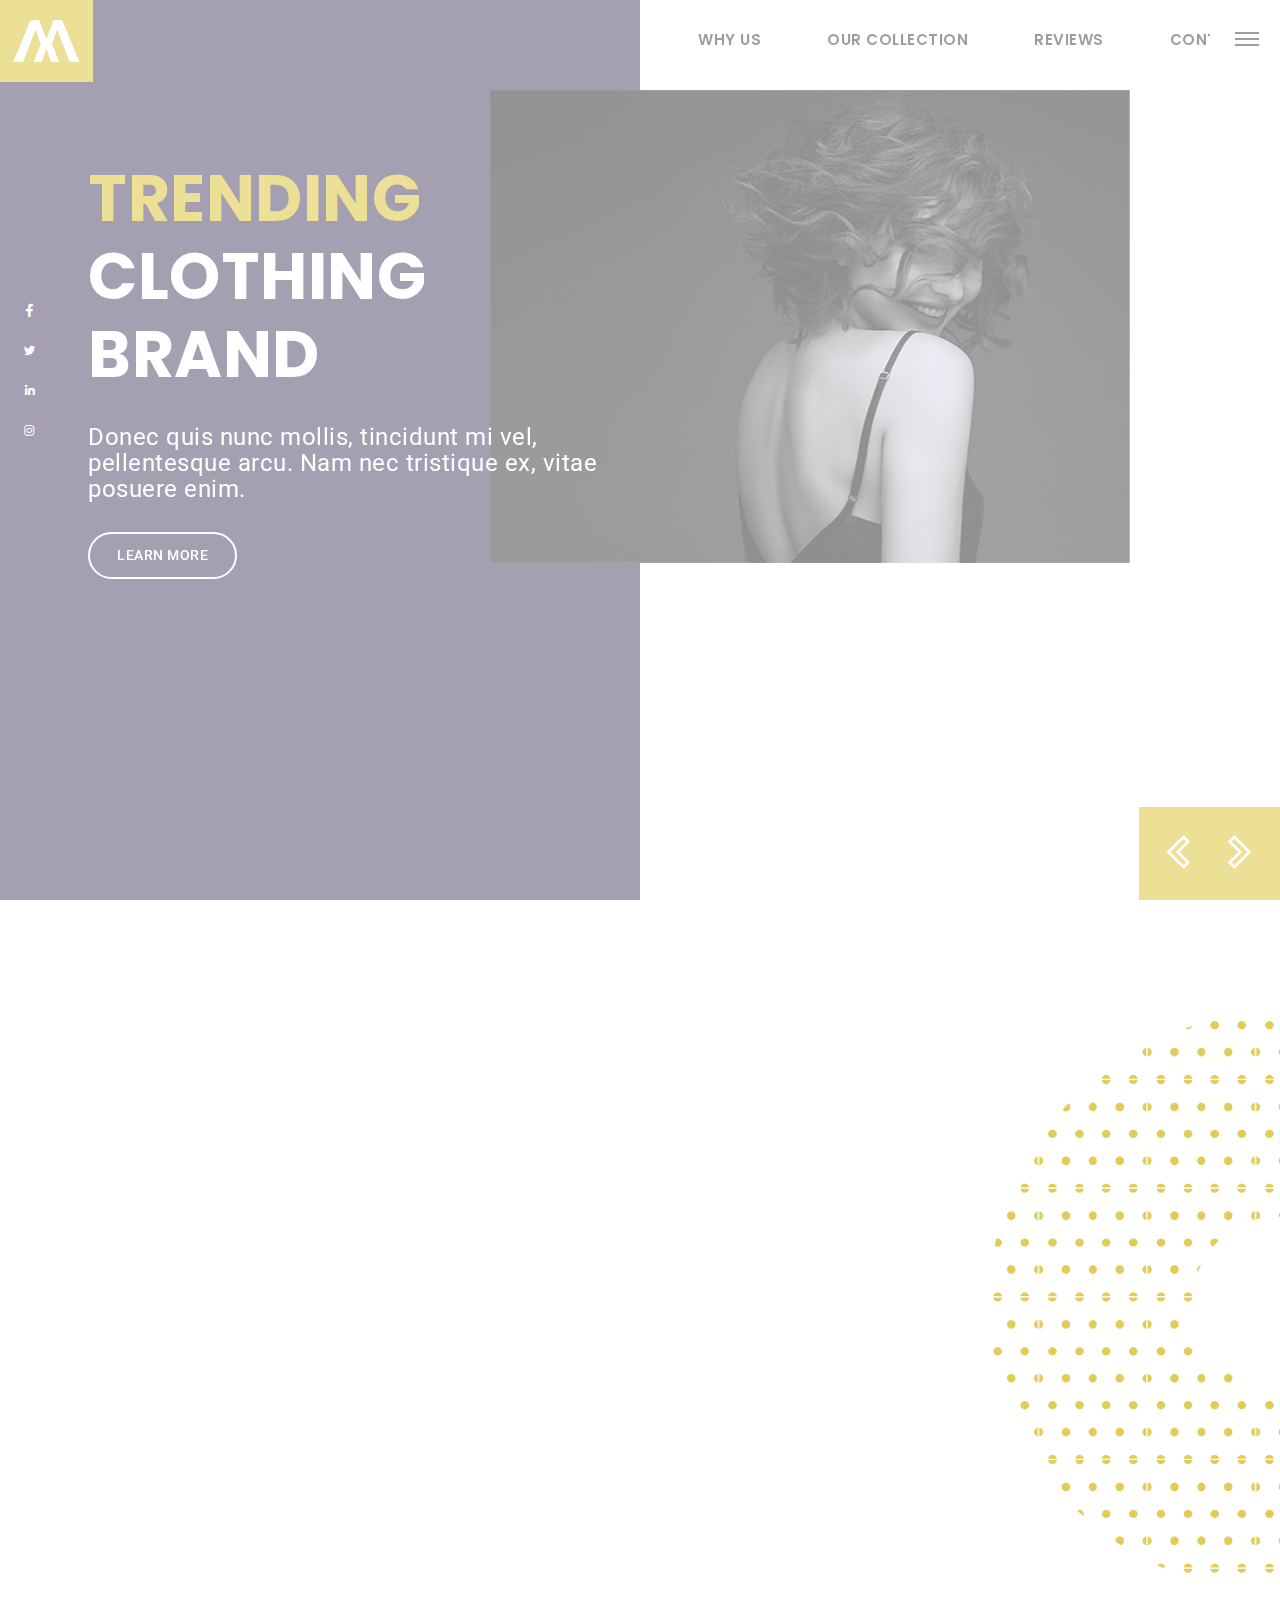
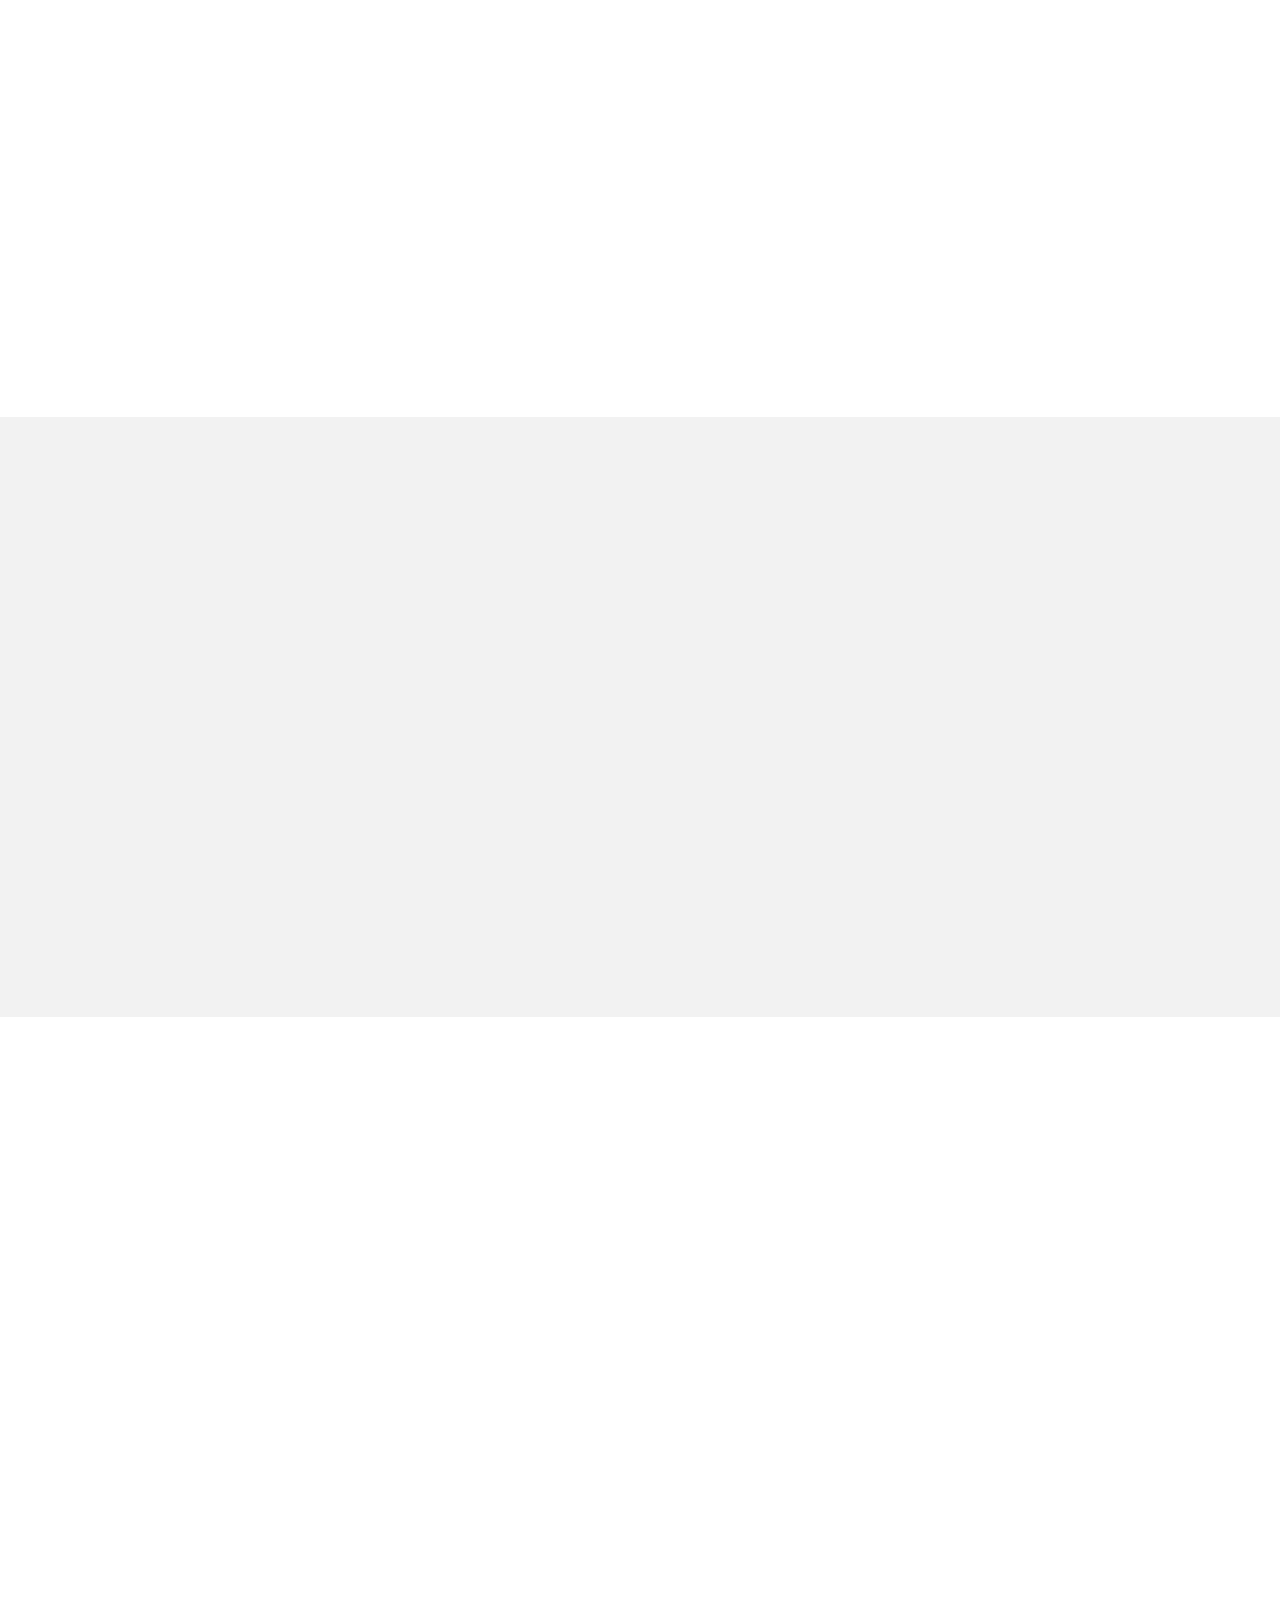
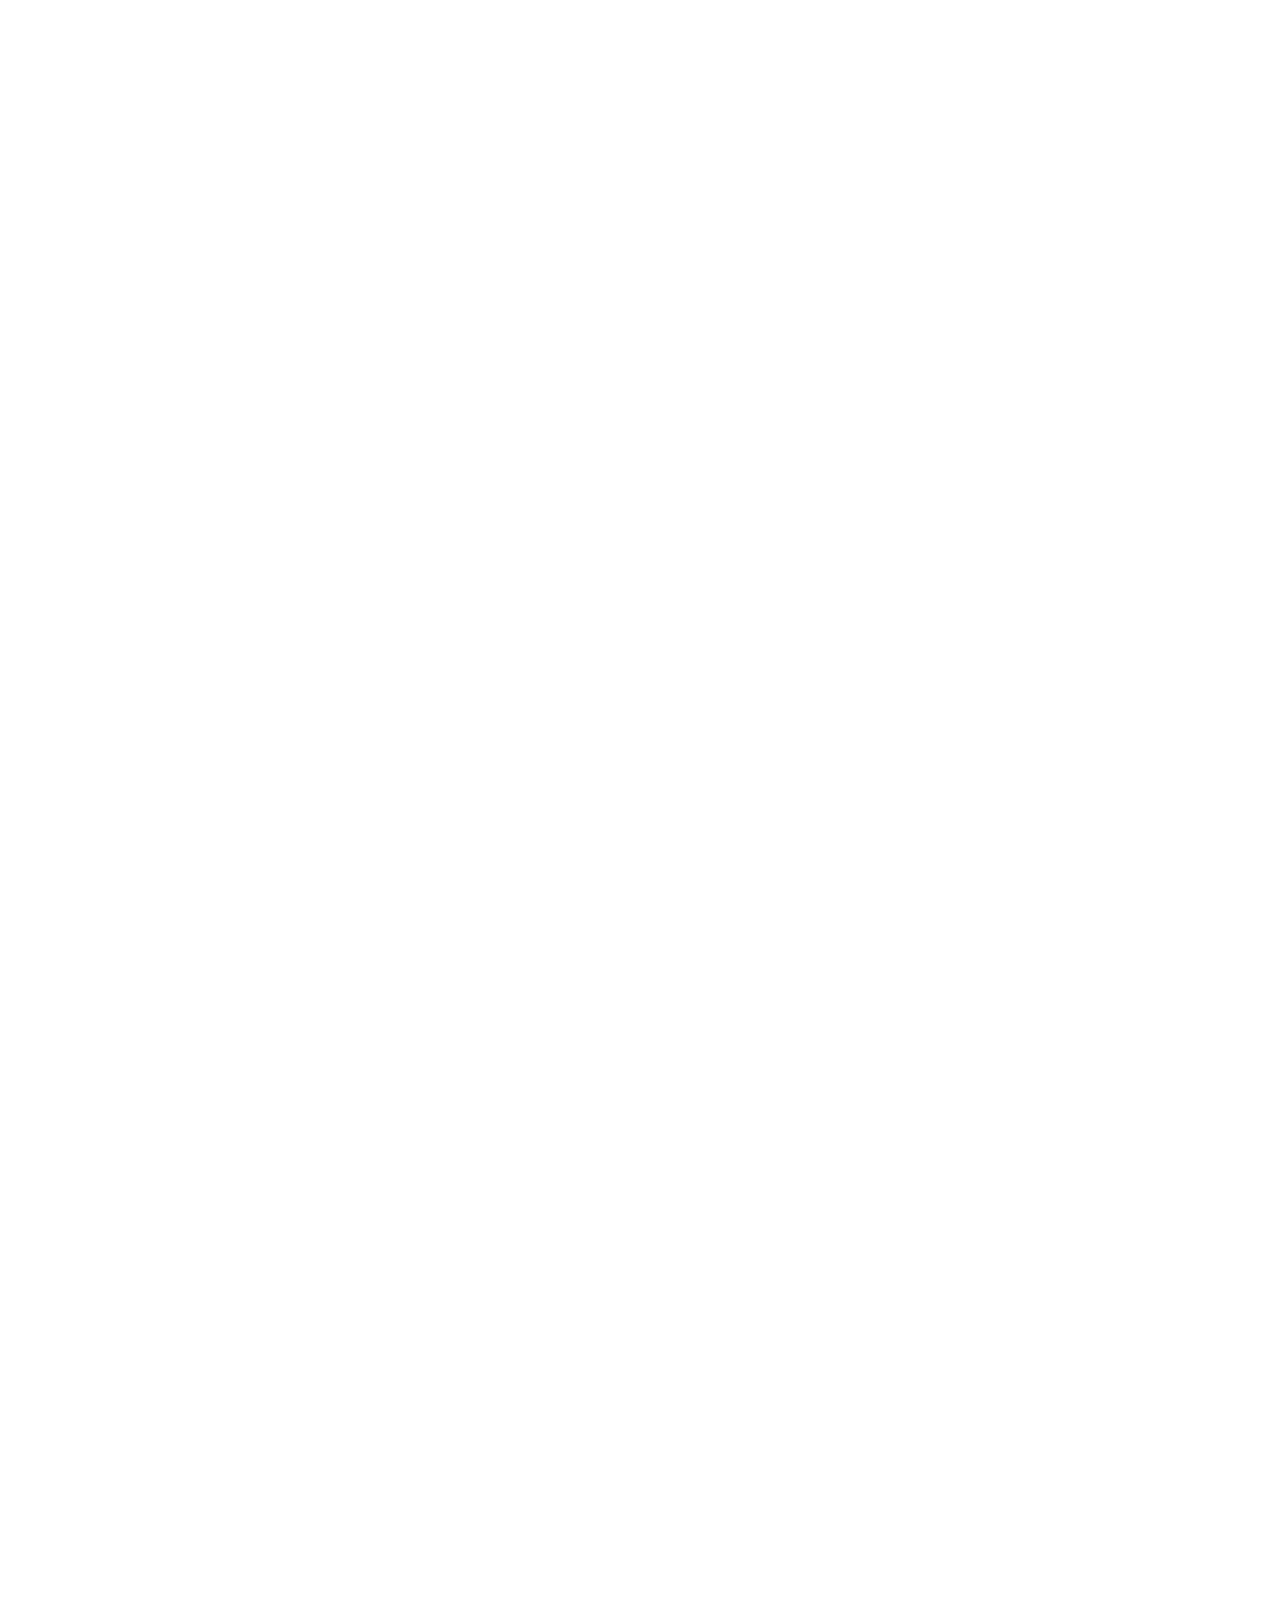
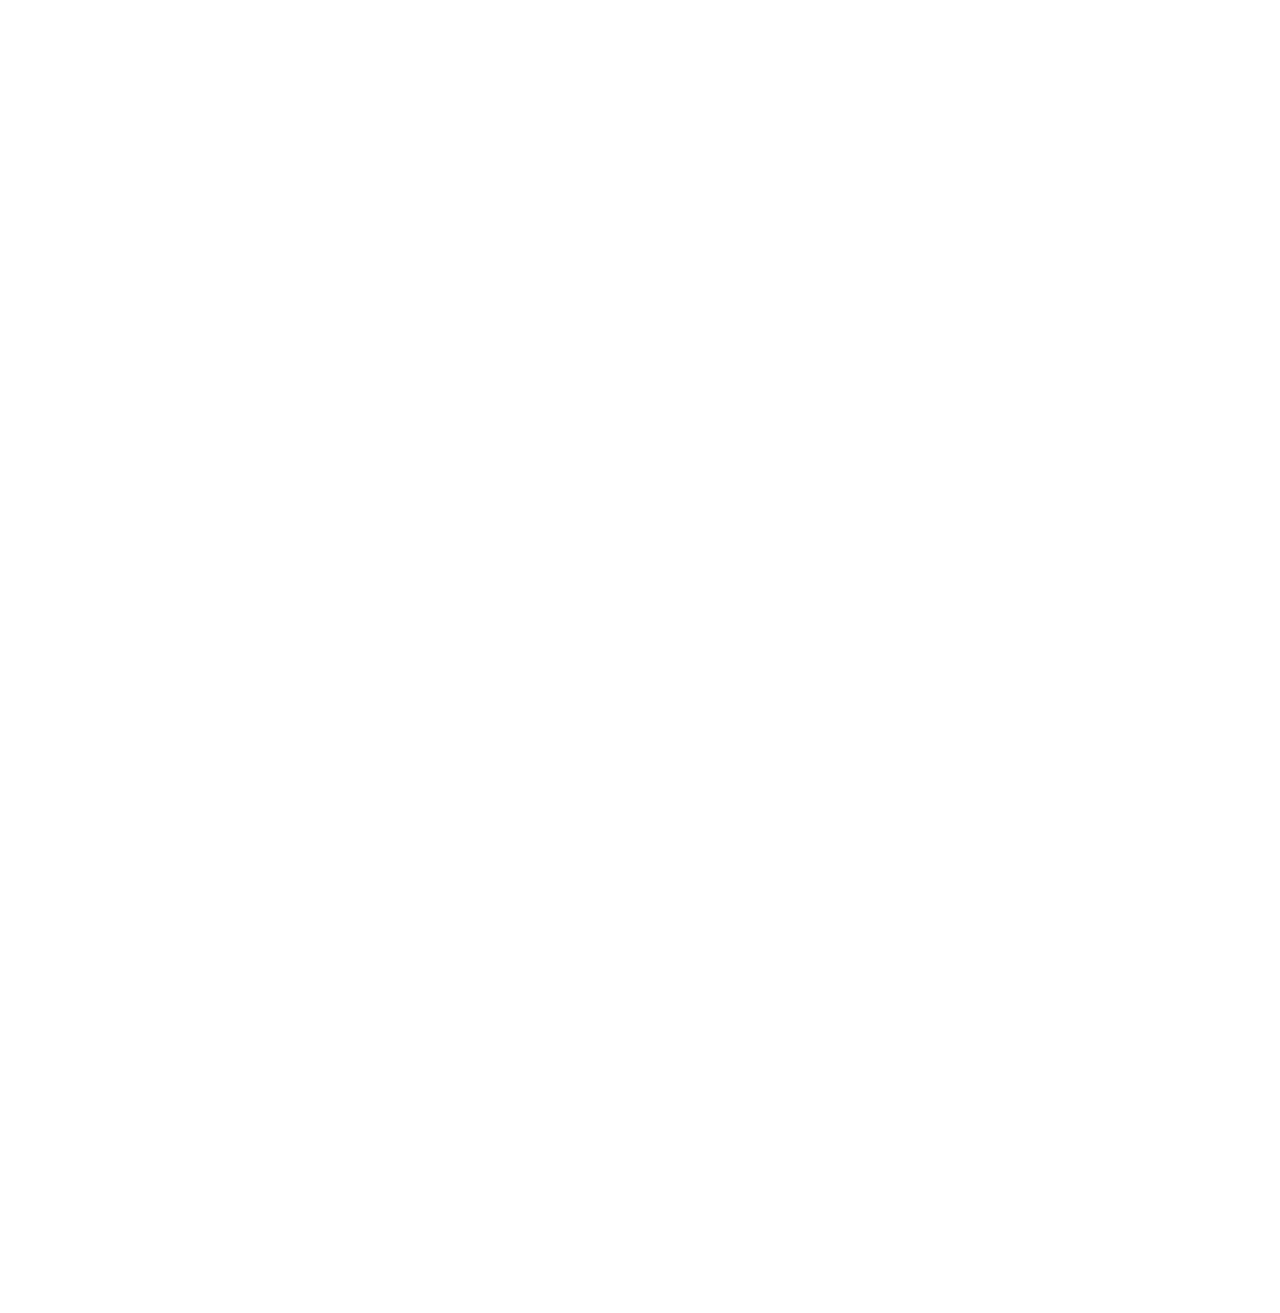
<file: index.html>
<!DOCTYPE html>
<html lang="en">

<head>
    <!-- Meta Tags -->
    <meta charset="utf-8">
    <meta content="width=device-width, initial-scale=1, shrink-to-fit=no" name="viewport">
    <!-- Author -->
    <meta name="author" content="Themes Industry">
    <!-- description -->
    <meta name="description" content="YourTheme is a highly creative, modern, visually stunning and Bootstrap responsive multipurpose studio and portfolio HTML5 template with 8 ready home page demos.">
    <!-- keywords -->
    <meta name="keywords" content="Creative, modern, clean, bootstrap responsive, html5, css3, portfolio, blog, studio, templates, multipurpose, one page, corporate, start-up, studio, branding, designer, freelancer, carousel, parallax, photography, studio, masonry, grid, faq">
    <!-- Page Title -->
    <title>ClothingBrand | YourTheme HTML5 Template</title>
    <!-- Favicon -->
    <link rel="icon" href="vendor/img/favicon.ico">
    <!-- Bundle -->
    <link rel="stylesheet" href="vendor/css/bundle.min.css">
    <!-- Plugin Css -->
    <link rel="stylesheet" href="vendor/css/jquery.fancybox.min.css">
    <link rel="stylesheet" href="vendor/css/owl.carousel.min.css">
    <link rel="stylesheet" href="vendor/css/swiper.min.css">
    <link rel="stylesheet" href="vendor/css/cubeportfolio.min.css">
    <link rel="stylesheet" href="vendor/css/wow.css">
    <!-- Slider Settings -->
    <link rel="stylesheet" href="vendor/css/LineIcons.min.css">
    <link rel="stylesheet" href="css/settings.css">
    <!-- Style Sheet -->
    <link rel="stylesheet" href="css/style.css">
</head>

<body data-offset="90" data-spy="scroll" data-target=".navbar">
    <div class="pre-loader">
        <div class="loader">
            <div></div>
            <div></div>
            <div></div>
        </div>
    </div>
    <!-- Header Start -->
    <div class="header ">
        <!--Navbar start-->
        <nav class="navbar navbar-expand-lg fixed-top navbar-fixed-top">
            <div class="col-lg-6 navbar-logo">
                <a class="navbar-brand back-color scroll" href="#home-banner">
                    <div class="image">
                        <img src="img/logo.png" alt="image">
                    </div>
                </a>
            </div>
            <!--Nav Links-->
            <div class="col-lg-6 col-md-12 col-sm-12 navbar-links">
                <div class="collapse navbar-collapse " id="navbarSupportedContent">
                    <ul class="navbar-nav navbar-large ml-auto">
                        <li class="nav-item  active">
                            <a class="nav-link scroll" href="#about">WHY US</a>
                        </li>
                        <li class="nav-item">
                            <a class="nav-link  scroll" href="#products">OUR COLLECTION</a>
                        </li>
                        <li class="nav-item">
                            <a class="nav-link scroll" href="#reviews">REVIEWS</a>
                        </li>
                        <li class="nav-item">
                            <a class="nav-link scroll" href="#contact">CONTACT</a>
                        </li>
                    </ul>
                </div>
                <!-- Container End -->
                <div class="side-menu-btn">
                    <a href="javascript:void(0)" class="sidemenu_btn link menu isDown" id="sidemenu_toggle">
                  <span></span>
                  <span></span>
                  <span></span>
                  </a>
                </div>
            </div>
            <!--Side Menu Button-->
        </nav>
        <!-- Navbar end -->
        <!-- Side Menu Start -->
        <div class="side-menu hidden">
            <div class="inner-wrapper">
                <div class="sidemenu-image">
                    <a href="#home"> <img src="img/logo.png" alt="image"></a>
                </div>
                <span class="btn-close" id="btn_sideNavClose"><i></i><i></i></span>
                <nav class="side-nav w-100">
                    <ul class="navbar-nav ">
                        <li class="nav-item">
                            <a class="nav-link scroll" href="#about">WHY US</a>
                        </li>
                        <li class="nav-item">
                            <a class="nav-link  scroll" href="#products">OUR COLLECTION</a>
                        </li>
                        <li class="nav-item">
                            <a class="nav-link scroll" href="#reviews">REVIEWS</a>
                        </li>
                        <li class="nav-item">
                            <a class="nav-link scroll" href="#contact">CONTACT</a>
                        </li>
                    </ul>
                </nav>
                <div class="side-menu-footer">
                    <div class="social-icons">
                        <ul>
                            <li>
                                <a href="#" class="icon-hover"><i class="fab fa-facebook-f"></i></a>
                            </li>
                            <li><a href="#" class="icon-hover"><i class="fab fa-twitter"></i></a></li>
                            <li><a href="#" class="icon-hover"><i class="fab fa-linkedin-in"></i></a></li>
                            <li><a href="#" class="icon-hover"><i class="fab fa-instagram"></i></a></li>
                        </ul>
                    </div>
                    <p class="copywrite text-left">&#169; 2020 YourTheme. <br>Made With Love by YourTheme.</p>
                </div>
            </div>
        </div>
        <a id="close_side_menu" href="javascript:void(0);"></a>
    </div>
    <!-- Header End -->
    <!-- Banner Start -->
    <section class="banner" id="home-banner">
        <div class="row no-gutters">
            <div class="col-lg-6 col-md-12 col-sm-12 text-section wow fadeInLeft" data-wow-delay="1000ms">
                <div class="text-area">
                    <h2 class="heading"><span>trending</span> clothing brand
                    </h2>
                    <p class="text">Donec quis nunc mollis, tincidunt mi vel, pellentesque arcu. Nam nec tristique ex, vitae posuere enim. </p>
                    <div class="buttons">
                        <a class="btn button btn-rounded trans-btn btn-hvr-yellow" href="standalone.html">
                     LEARN MORE
                     </a>
                        <div class="social-icons">
                            <ul>
                                <li><a class="icon-hover" href="#.">
                              <i class="fab fa-facebook-f"></i></a>
                                </li>
                                <li><a class="icon-hover" href="#.">
                              <i class="fab fa-twitter"></i></a>
                                </li>
                                <li><a class="icon-hover" href="#.">
                              <i class="fab fa-linkedin-in"></i></a>
                                </li>
                                <li><a class="icon-hover" href="#.">
                              <i class="fab fa-instagram"></i></a>
                                </li>
                            </ul>
                        </div>
                    </div>
                </div>
            </div>
            <div class="col-lg-6 col-md-12 col-sm-12 img-section wow fadeInRight" data-wow-delay="1000ms" data-depth="0.2">
                <div class=" text-center banner-carousel owl-carousel owl-themes active">
                    <div class="item active">
                        <img src="img/banner.jpg" alt="Image">
                    </div>
                    <div class="item">
                        <img src="img/banner-1.jpg" alt="Image">
                    </div>
                    <div class="item">
                        <img src="img/banner-2.jpg" alt="Image">
                    </div>
                </div>
            </div>
        </div>
        <div class="row no-gutters">
            <div class="col-lg-10"></div>
            <div class="col-lg-2 col-md-12 col-sm-12">
                <div class="icons">
                    <div class="left-customPrevBtn">
                        <i class="fas fa-chevron-left customPrevBtn"></i>
                    </div>
                    <div class="right-customNextBtn">
                        <i class="fas fa-chevron-right customNextBtn"></i>
                    </div>
                </div>
            </div>
        </div>
    </section>
    <!-- Banner End -->
    <!-- About-us Section Start-->
    <section class="about-us" id="about">
        <div class="image">
            <img src="img/vector.png" alt="img">
        </div>
        <div class="text-section">
            <div class="container">
                <!-- Row-1 -->
                <div class="row no-gutters row-1">
                    <div class="col-lg-12 col-sm-12 col-md-12 text-center text-column wow fadeInDown" data-wow-delay="400ms">
                        <h2 class="subheading"> 01.</h2>
                        <h5 class="heading">Clothes Collection</h5>
                        <p class="text">Lorem ipsum dolor amet, consectetur<br> adipiscing elit augue diam, accumsan ipsum<br> dolor sit amet, consectetur adipiscing.</p>
                    </div>
                </div>
                <!-- Row-2 -->
                <div class="row no-gutters row-2">
                    <div class="col-lg-4  col-md-12 col-sm-12  text-left text-column wow fadeInLeft" data-wow-delay="400ms">
                        <h2 class="subheading"> 02.</h2>
                        <h5 class="heading">Trending Wears</h5>
                        <p class="text">Lorem ipsum dolor amet, consectetur<br> adipiscing elit augue diam, accumsan ipsum<br> dolor sit amet, consectetur adipiscing.</p>
                    </div>
                    <div class="col-lg-8 col-0"></div>
                </div>
                <!-- Row-3 -->
                <div class="row no-gutters row-3">
                    <div class="col-lg-8 col-0"></div>
                    <div class="col-lg-4 col-sm-12 col-md-12 text-left text-column wow fadeInRight" data-wow-delay="400ms">
                        <h2 class="subheading"> 03.</h2>
                        <h5 class="heading">Buy Now</h5>
                        <p class="text">Lorem ipsum dolor amet, consectetur<br> adipiscing elit augue diam, accumsan ipsum<br> dolor sit amet, consectetur adipiscing.</p>
                    </div>
                </div>
            </div>
        </div>
        <!-- Contianer-End -->
        <div class="image-section">
            <div class="container">
                <div class="row no-gutters row-4">
                    <div class="col-lg-4 col-md-12 col-sm-12 wow fadeInLeft" data-wow-delay="400ms">
                        <h2 class="heading">50% SALE</h2>
                        <p class="text">Lorem ipsum dolor amet, consectetur adipiscing elit augue diam, accumsan ipsum dolor sit amet, consectetur adipiscing.</p>
                    </div>
                    <div class="col-lg-4 col-md-12 col-sm-12 img wow fadeIn" data-wow-delay="20ms">
                        <img src="img/about-us.png" alt="img">
                    </div>
                    <div class="col-lg-4 col-md-12 col-sm-12 text-colmn wow fadeInRight" data-wow-delay="400ms">
                        <p class="text">Lorem ipsum dolor amet, consectetur adipiscing elit augue diam.</p>
                        <div class="button-center">
                            <a class="btn button btn-rounded yellow-btn btn-hvr-blue" href="products-detail.html">
                     SHOP NOW
                     </a>
                        </div>
                    </div>
                </div>
            </div>
            <!-- Container End -->
        </div>
    </section>
    <!-- About-us Section End -->
    <!-- Products-Section start -->
    <section class="products-section text-center" id="products">
        <div class="container">
            <!-- Row-1 -->
            <div class="row no-gutters row-1">
                <div class="col-lg-12 col-md-12 col-sm-12 text-center wow fadeInDown" data-wow-delay="400ms">
                    <p class="subheading">Lorem ipsum dolor sit amet</p>
                    <h2 class="heading">Delivering Clothes <br> Worldwide</h2>
                </div>
            </div>
            <!-- Row-2 -->
            <div class="row no-gutters row-2">
                <div class="col-lg-4 col-md-12 col-sm-12 wow fadeInLeft" data-wow-delay="400ms">
                    <div class="card">
                        <div class="image overlay-image">
                            <img src="img/product-1.png" alt="product">
                            <div class="overlay">
                                <div class="button-center">
                                    <a class="btn button btn-rounded yellow-btn btn-hvr-blue" href="products-detail.html">
                              SHOP NOW
                              </a>
                                </div>
                            </div>
                        </div>
                        <a class="card-body" href="#.">
                            <h5 class="subheading">Awesome Shirt</h5>
                            <p class="text">Lorem ipsum dolor sit amet, consectetur </p>
                        </a>
                    </div>
                </div>
                <div class="col-lg-4 col-md-12 col-sm-12 wow fadeInDown" data-wow-delay="400ms">
                    <div class="card">
                        <div class="image overlay-image">
                            <img src="img/product-2.png" alt="product">
                            <div class="overlay">
                                <div class="button-center">
                                    <a class="btn button btn-rounded yellow-btn btn-hvr-blue" href="products-detail.html">
                              SHOP NOW
                              </a>
                                </div>
                            </div>
                        </div>
                        <a class="card-body" href="#.">
                            <h5 class="subheading">Girls Scarf</h5>
                            <p class="text">Lorem ipsum dolor sit amet, consectetur </p>
                        </a>
                    </div>
                </div>
                <div class="col-lg-4 col-md-12 col-sm-12 wow fadeInRight" data-wow-delay="400ms">
                    <div class="card">
                        <div class="image overlay-image">
                            <img src="img/product-3.png" alt="product">
                            <div class="overlay">
                                <div class="button-center">
                                    <a class="btn button btn-rounded yellow-btn btn-hvr-blue" href="products-detail.html">
                              SHOP NOW
                              </a>
                                </div>
                            </div>
                        </div>
                        <a class="card-body" href="#.">
                            <h5 class="subheading">Awesome Shirt</h5>
                            <p class="text">Lorem ipsum dolor sit amet, consectetur </p>
                        </a>
                    </div>
                </div>
            </div>
            <!-- Row-3 -->
            <div class="row no-gutters row-3">
                <div class="col-lg-4 col-md-12 col-sm-12 wow fadeInLeft" data-wow-delay="400ms">
                    <div class="card">
                        <div class="image overlay-image">
                            <img src="img/product-4.png" alt="product">
                            <div class="overlay">
                                <div class="button-center">
                                    <a class="btn button btn-rounded yellow-btn btn-hvr-blue" href="products-detail.html">
                              SHOP NOW
                              </a>
                                </div>
                            </div>
                        </div>
                        <a class="card-body" href="#.">
                            <h5 class="subheading">Blue Jeans</h5>
                            <p class="text">Lorem ipsum dolor sit amet, consectetur </p>
                        </a>
                    </div>
                </div>
                <div class="col-lg-4 col-md-12 col-sm-12 wow fadeInUp" data-wow-delay="400ms">
                    <div class="card">
                        <div class="image overlay-image">
                            <img src="img/product-5.png" alt="product">
                            <div class="overlay">
                                <div class="button-center">
                                    <a class="btn button btn-rounded yellow-btn btn-hvr-blue" href="products-detail.html">
                              SHOP NOW
                              </a>
                                </div>
                            </div>
                        </div>
                        <a class="card-body" href="#.">
                            <h5 class="subheading">Awesome Shirt</h5>
                            <p class="text">Lorem ipsum dolor sit amet, consectetur </p>
                        </a>
                    </div>
                </div>
                <div class="col-lg-4 col-md-12 col-sm-12 wow fadeInRight" data-wow-delay="400ms">
                    <div class="card">
                        <div class="image overlay-image">
                            <img src="img/product-6.png" alt="product">
                            <div class="overlay">
                                <div class="button-center">
                                    <a class="btn button btn-rounded yellow-btn btn-hvr-blue" href="products-detail.html">
                              SHOP NOW
                              </a>
                                </div>
                            </div>
                        </div>
                        <a class="card-body" href="#.">
                            <h5 class="subheading">Kids Shirt</h5>
                            <p class="text">Lorem ipsum dolor sit amet, consectetur </p>
                        </a>
                    </div>
                </div>
            </div>
            <!-- Row-4 -->
            <div class="row no-gutters row-4">
                <div class="col-lg-12 col-md-12 col-sm-12 wow fadeInUp" data-wow-delay="400ms">
                    <p class="text">Lorem ipsum dolor amet, consectetur adipiscing elit augue diam, accumsan<br> ipsum dolor sit amet, consectetur adipiscing.</p>
                    <div class="button-center">
                        <a class="btn button btn-rounded trans-btn-2 btn-hvr-blue" href="products.html">
                     View All Collection
                     </a>
                    </div>
                </div>
            </div>
        </div>
        <!-- Container End -->
    </section>
    <!-- Products-Section End -->
    <!-- Reviews-Section Start -->
    <section class="reviews-section" id="reviews">
        <div class="row no-gutters">
            <div class="col-lg-6 col-md-12 col-sm-12 carousel-section wow fadeInLeft" data-wow-delay="400ms">
                <div class=" text-center review-carousel owl-carousel owl-themes active">
                    <div class="item">
                        <div class="review">
                            <div class="quote">
                                <i class="fas fa-quote-right"></i>
                            </div>
                            <p class="text">Lorem ipsum dolor sit amet, consectetur adipiscing elit. Fusce vitae egestas mi, vel dapibus diam. Mauris malesuada, nisl non rutrum commodo, sem magna laoreet tellus, eu euismod dolor enim et mi. In at tempor purus.
                            </p>
                            <div class="review-image">
                                <img src="img/review-1.png" alt="image">
                            </div>
                            <h5 class="heading">Sara Williams</h5>
                            <p class="text font">Fashion Designer, United States.</p>
                        </div>
                    </div>
                    <div class="item active">
                        <div class="review">
                            <div class="quote">
                                <i class="fas fa-quote-right"></i>
                            </div>
                            <p class="text">Lorem ipsum dolor sit amet, consectetur adipiscing elit. Fusce vitae egestas mi, vel dapibus diam. Mauris malesuada, nisl non rutrum commodo, sem magna laoreet tellus, eu euismod dolor enim et mi. In at tempor purus.
                            </p>
                            <div class="review-image">
                                <img src="img/review-1.png" alt="image">
                            </div>
                            <h5 class="heading">Sara Williams</h5>
                            <p class="text font">Fashion Designer, United States.</p>
                        </div>
                    </div>
                    <div class="item">
                        <div class="review">
                            <div class="quote">
                                <i class="fas fa-quote-right"></i>
                            </div>
                            <p class="text">Lorem ipsum dolor sit amet, consectetur adipiscing elit. Fusce vitae egestas mi, vel dapibus diam. Mauris malesuada, nisl non rutrum commodo, sem magna laoreet tellus, eu euismod dolor enim et mi. In at tempor purus.
                            </p>
                            <div class="review-image">
                                <img src="img/review-1.png" alt="image">
                            </div>
                            <h5 class="heading">Sara Williams</h5>
                            <p class="text font">Fashion Designer, United States.</p>
                        </div>
                    </div>
                </div>
                <!-- Carousel End -->
            </div>
            <div class="col-lg-6 col-md-12 col-sm-12 counter-section wow fadeInRight" data-wow-delay="400ms">
                <!-- Row-1 -->
                <div class="row no-gutters num_counter row-1">
                    <div class="col-lg-6 col-sm-12 col-md-12">
                        <div class="counter">
                            <h5 class="timer count-title count-number" data-to="69" data-speed="1500">69</h5>
                            <p class="count-text ">Awards Won</p>
                        </div>
                    </div>
                    <div class="col-lg-6 col-sm-12 col-md-12">
                        <div class="counter">
                            <h5 class="timer count-title count-number" data-to="780" data-speed="1500">780</h5>
                            <p class="count-text ">Kids Clothes</p>
                        </div>
                    </div>
                </div>
                <!-- Row-2 -->
                <div class="row no-gutters num_counter row-2">
                    <div class="col-lg-6 col-sm-12 col-md-12">
                        <div class="counter">
                            <h5 class="timer count-title count-number" data-to="456" data-speed="1500">456</h5>
                            <p class="count-text ">Happy Customers</p>
                        </div>
                    </div>
                    <div class="col-lg-6 col-sm-12 col-md-12">
                        <div class="counter last-child">
                            <h5 class="timer count-title count-number" data-to="599" data-speed="1500">599</h5>
                            <p class="count-text ">Woman Shoess</p>
                        </div>
                    </div>
                </div>
            </div>
            <!-- Carousel Section End -->
        </div>
        <!-- Row End -->
    </section>
    <!-- Reviews-Section End -->
    <!-- Contact-Section Start-->
    <section class="contact-section" id="contact">
        <div class="container">
            <div class="row no-gutters text-center">
                <div class="col-lg-12 col-md-12 col-sm-12 wow fadeInDown" data-wow-delay="400ms">
                    <p class="subheading">Lorem ipsum dolor sit amet</p>
                    <h2 class="heading">Let’s Get In Touch</h2>
                </div>
            </div>
            <div class="row no-gutters">
                <div class="col-lg-2 col-0"></div>
                <div class="col-lg-8 col-md-12 col-sm-12">
                    <form class="contact-form wow fadeInUp" data-wow-delay="400ms" id="contact-form-data">
                        <div class="row">
                            <div class="col-12" id="result"></div>
                            <div class="col-lg-6 col-md-12 col-sm-12 text-field">
                                <div class="form-group">
                                    <input class="form-control" type="text" id="quote_name" placeholder="Name" required="" name="userName">
                                </div>
                            </div>
                            <div class="col-lg-6 col-md-12 col-sm-12">
                                <div class="form-group">
                                    <input class="form-control" type="email" id="quote_email" placeholder="Email" required="" name="userEmail">
                                </div>
                            </div>
                            <div class="col-lg-6 col-md-12 col-sm-12">
                                <div class="form-group">
                                    <input class="form-control" type="text" id="quote_contact" placeholder="Contact No" required="" name="userPhone">
                                </div>
                            </div>
                            <div class="col-lg-6 col-md-12 col-sm-12">
                                <div class="form-group">
                                    <input class="form-control" type="text" id="subject" placeholder="Subject" required="" name="userSubject">
                                </div>
                            </div>
                            <div class="col-lg-12 col-md-12 col-sm-12">
                                <div class="form-group">
                                    <textarea class="form-control" placeholder="Message" name="userMessage" rows="9" cols="70"></textarea>
                                </div>
                            </div>
                            <div class="button-center">
                                <a class="btn button btn-rounded blue-btn btn-hvr-yellow contact_btn" href="javascript:void(0);">
                           Contact Now
                           </a>
                            </div>
                        </div>
                    </form>
                </div>
                <div class="col-lg-2 col-0"></div>
            </div>
        </div>
        <!-- Container End -->
    </section>
    <!-- Contact-Section End-->
    <!-- Footer Start -->
    <footer class="no-gutters text-center">
        <div class="container">
            <div class="social-icons" data-wow-delay="400ms">
                <ul>
                    <li><a class="facebook-hover wow fadeInDown" href="#." data-wow-delay="400ms">
                     <i class="fab fa-facebook-f"></i></a>
                    </li>
                    <li><a class="twitter-hover wow fadeInUp" href="#.">
                     <i class="fab fa-twitter"></i></a>
                    </li>
                    <li><a class="google-plus-hover wow fadeInDown" href="#." data-wow-delay="400ms">
                     <i class="fab fa-google-plus-g"></i></a>
                    </li>
                    <li><a class="linked-in-hover wow fadeInUp" href="#." data-wow-delay="400ms">
                     <i class="fab fa-linkedin-in"></i></a>
                    </li>
                    <li><a class="instagram-hover wow fadeInDown" href="#." data-wow-delay="400ms">
                     <i class="fab fa-instagram"></i></a>
                    </li>
                    <li><a class="gmail-hover wow fadeInUp" href="#." data-wow-delay="400ms">
                     <i class="far fa-envelope"></i></a>
                    </li>
                </ul>
            </div>
            <p class="text  wow fadeInDown" data-wow-delay="300ms">© 2020 YourTheme. made with love by YourTheme</p>
        </div>
    </footer>
    <!-- Footer End -->
    <!-- JavaScript -->
    <script src="vendor/js/bundle.min.js"></script>
    <!-- Plugin Js -->
    <script src="vendor/js/jquery.fancybox.min.js"></script>
    <script src="vendor/js/owl.carousel.min.js"></script>
    <script src="vendor/js/swiper.min.js"></script>
    <script src="vendor/js/jquery.cubeportfolio.min.js"></script>
    <script src="vendor/js/wow.min.js"></script>
    <script src="vendor/js/parallaxie.min.js"></script>
    <!-- custom script -->
    <script src="vendor/js/contact_us.js"></script>
    <script src="js/script.js"></script>
</body>

</html>
</file>
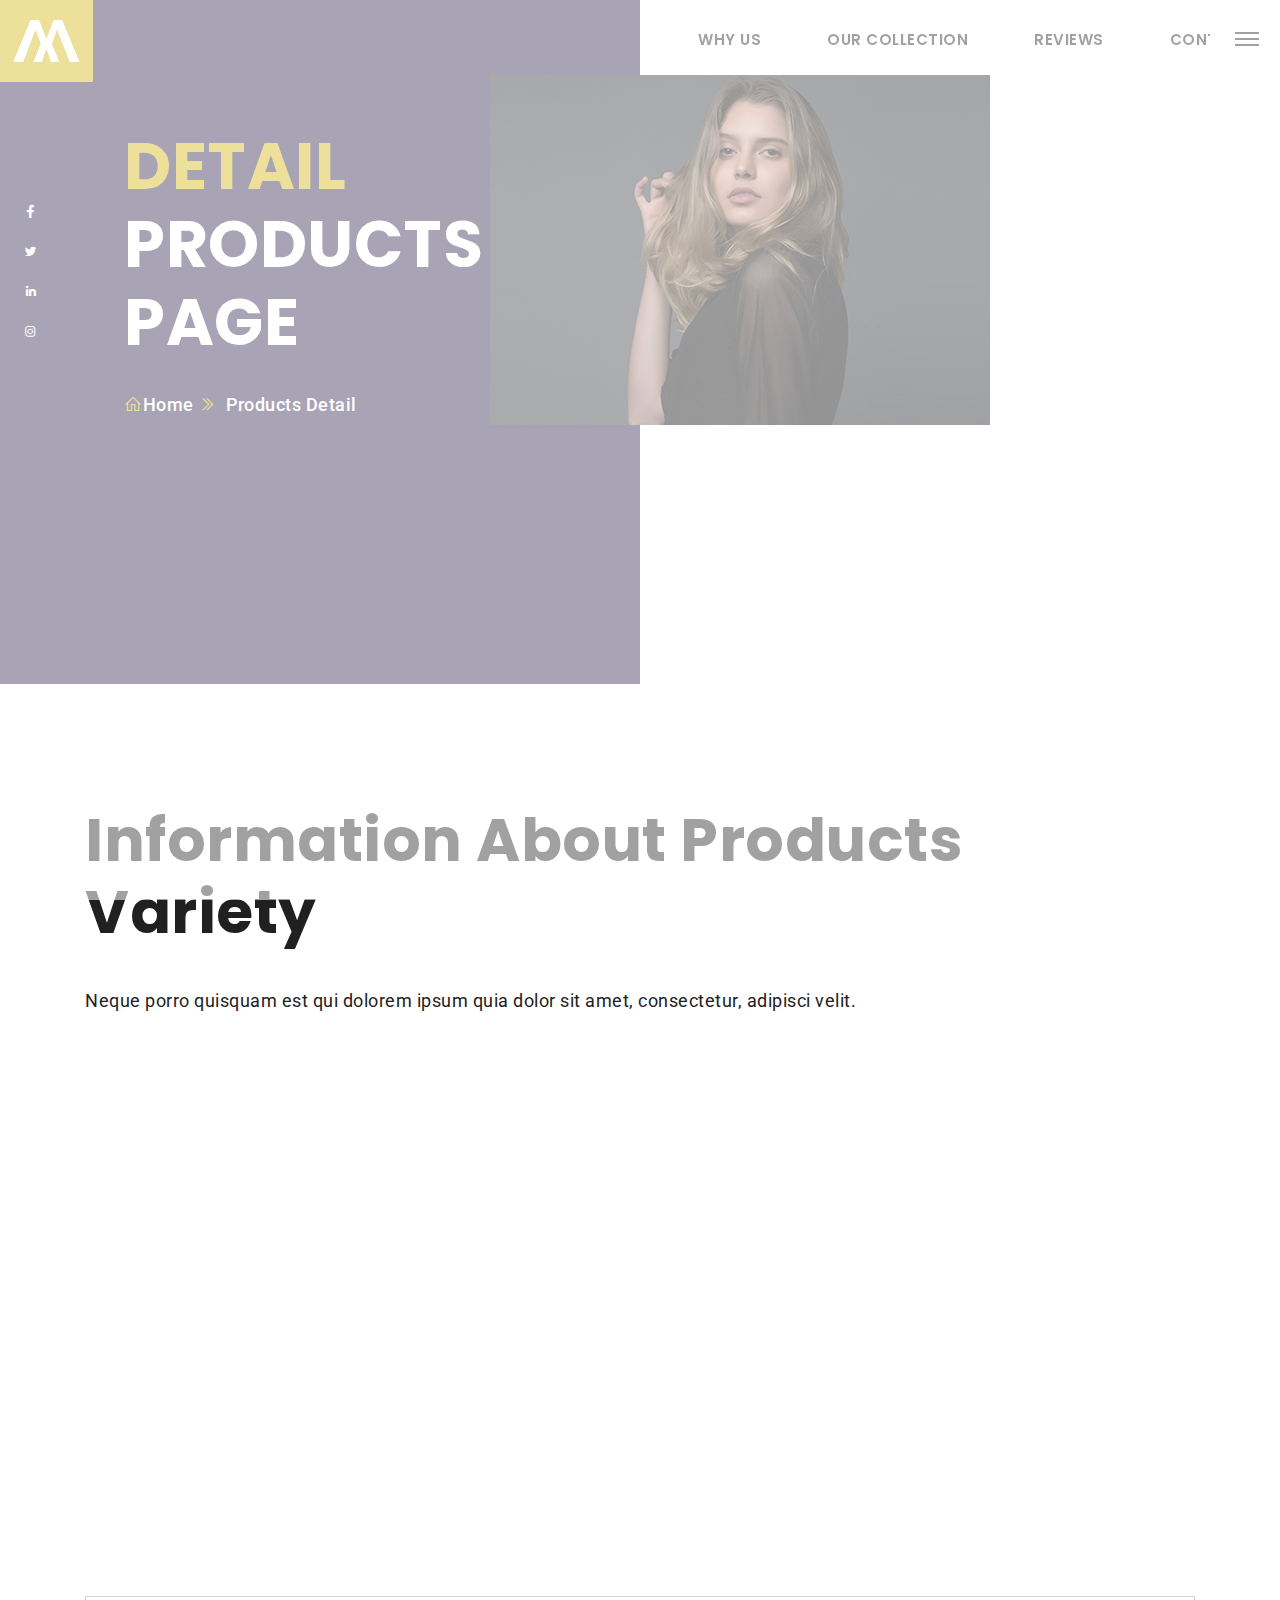
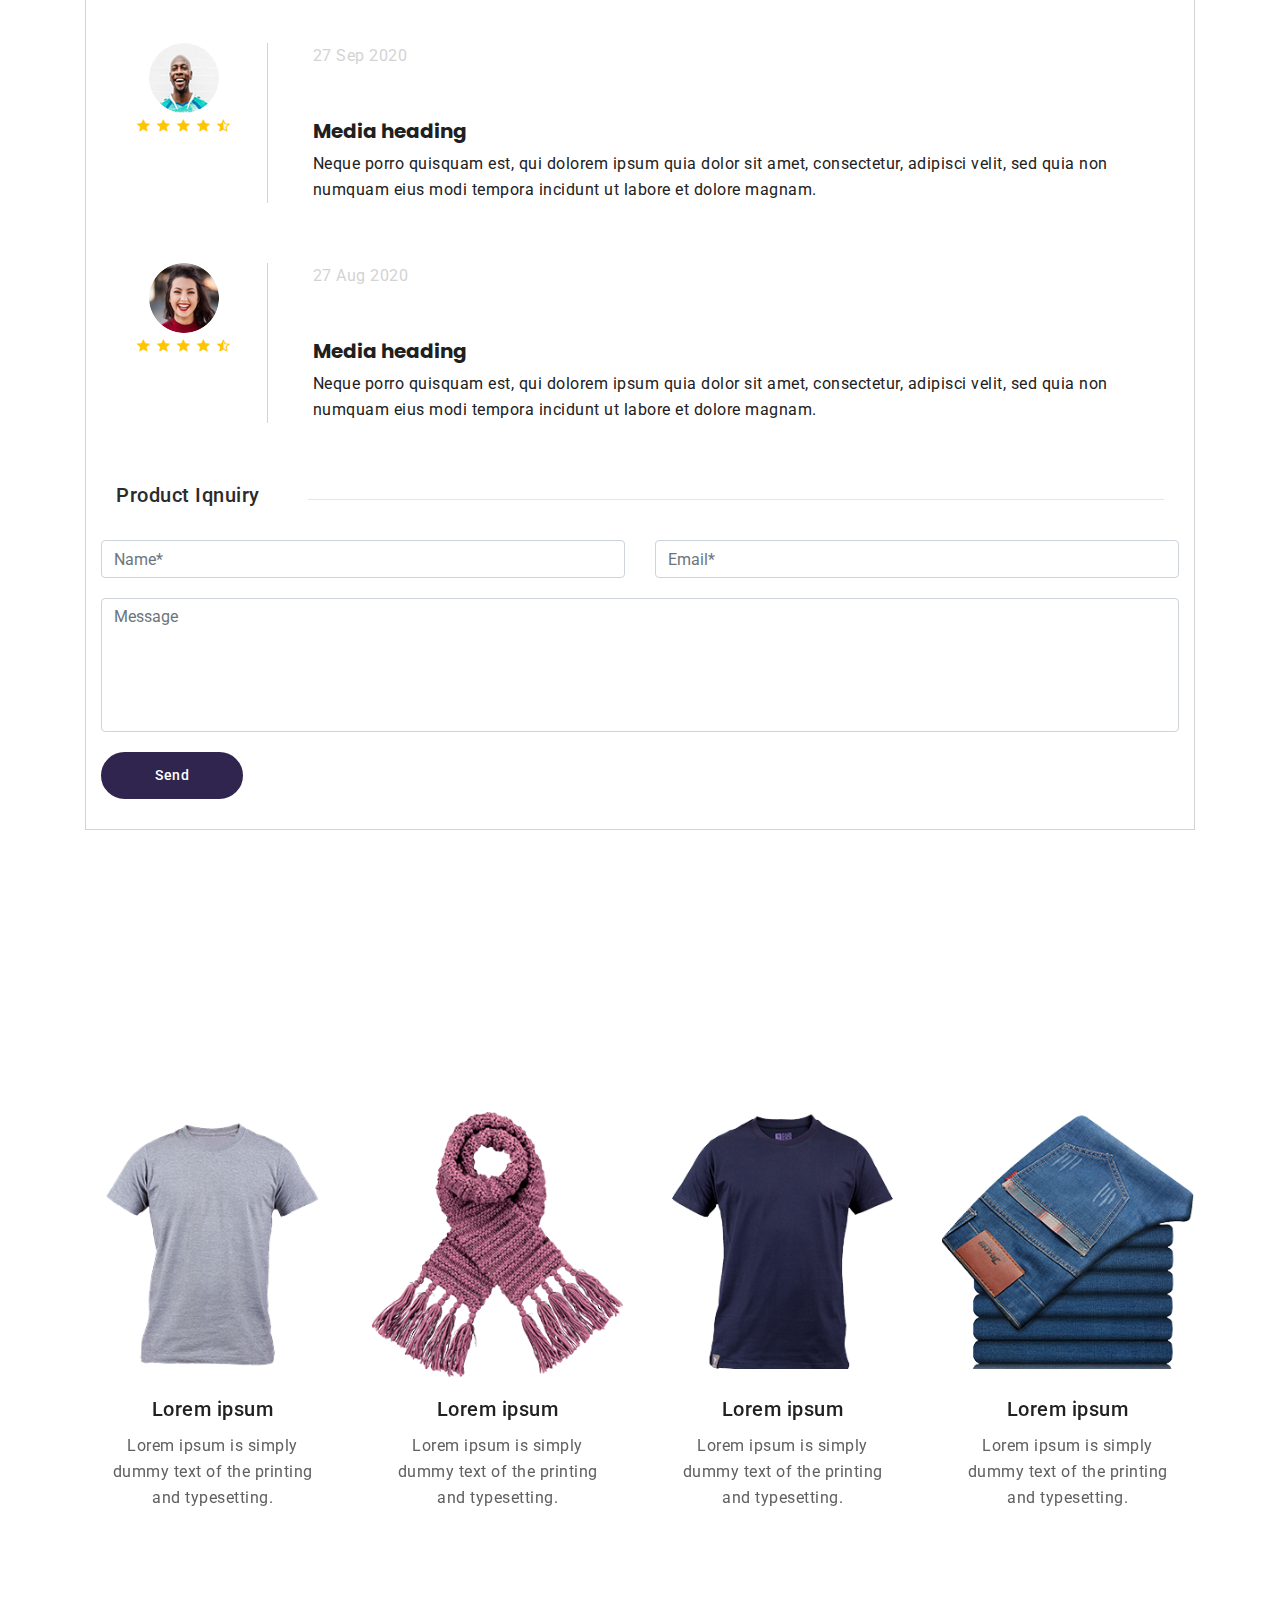
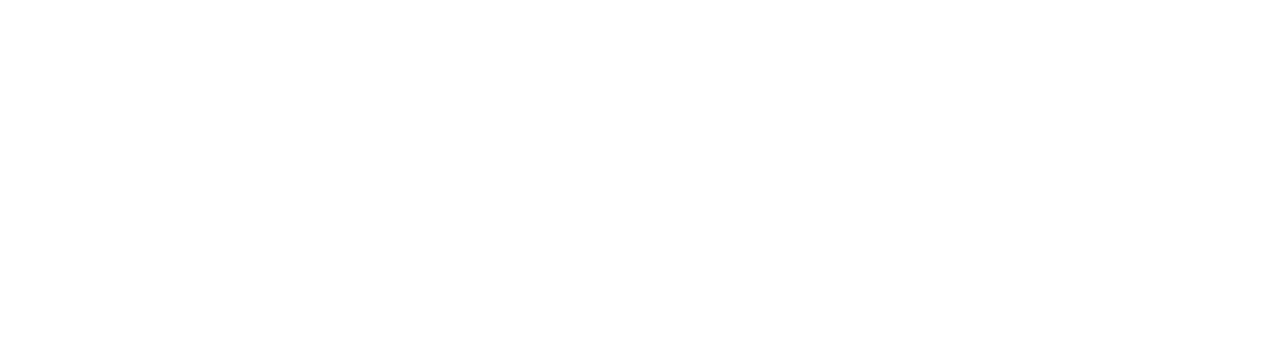
<file: products-detail.html>
<!DOCTYPE html>
<html lang="en">

<head>
    <!-- Meta Tags -->
    <meta charset="utf-8">
    <meta content="width=device-width, initial-scale=1, shrink-to-fit=no" name="viewport">
    <!-- Author -->
    <meta name="author" content="YourTheme">
    <!-- description -->
    <meta name="description" content="YourTheme is a highly creative, modern, visually stunning and Bootstrap responsive multipurpose studio and portfolio HTML5 template with 8 ready home page demos.">
    <!-- keywords -->
    <meta name="keywords" content="Creative, modern, clean, bootstrap responsive, html5, css3, portfolio, blog, studio, templates, multipurpose, one page, corporate, start-up, studio, branding, designer, freelancer, carousel, parallax, photography, studio, masonry, grid, faq">
    <!-- Page Title -->
    <title>clothingBrand | YourTheme HTML5 Template</title>
    <!-- Favicon -->
    <link rel="icon" href="vendor/img/favicon.ico">
    <!-- Bundle -->
    <link rel="stylesheet" href="vendor/css/bundle.min.css">
    <!-- Plugin Css -->
    <link rel="stylesheet" href="vendor/css/owl.carousel.min.css">
    <link rel="stylesheet" href="vendor/css/swiper.min.css">
    <link rel="stylesheet" href="vendor/css/wow.css">
    <link rel="stylesheet" href="vendor/css/jquery.fancybox.min.css">
    <!-- Style Sheet -->
    <link rel="stylesheet" href="css/style.css">
</head>

<body data-spy="scroll" data-offset="90" data-target=".navbar">
    <div class="pre-loader">
        <div class="loader">
            <div></div>
            <div></div>
            <div></div>
        </div>
    </div>
    <!-- Header Start -->
    <div class="header ">
        <!--Navbar start-->
        <nav class="navbar navbar-expand-lg fixed-top navbar-fixed-top">
            <div class="col-lg-6 navbar-logo">
                <a class="navbar-brand back-color scroll" href="index.html#home-banner">
                    <div class="image">
                        <img src="img/logo.png" alt="image">
                    </div>
                </a>
            </div>
            <!--Nav Links-->
            <div class="col-lg-6 col-md-12 col-sm-12 navbar-links">
                <div class="collapse navbar-collapse " id="navbarSupportedContent">
                    <ul class="navbar-nav navbar-large ml-auto">
                        <li class="nav-item  active">
                            <a class="nav-link " href="index.html#about">WHY US</a>
                        </li>
                        <li class="nav-item">
                            <a class="nav-link " href="index.html#products">OUR COLLECTION</a>
                        </li>
                        <li class="nav-item">
                            <a class="nav-link " href="index.html#reviews">REVIEWS</a>
                        </li>
                        <li class="nav-item">
                            <a class="nav-link " href="index.html#contact">CONTACT</a>
                        </li>
                    </ul>
                </div>
                <!-- Container End -->
                <div class="side-menu-btn">
                    <a href="javascript:void(0)" class="sidemenu_btn link menu isDown" id="sidemenu_toggle">
                  <span></span>
                  <span></span>
                  <span></span>
                  </a>
                </div>
            </div>
            <!--Side Menu Button-->
        </nav>
        <!-- Navbar end -->
        <!-- Side Menu Start -->
        <div class="side-menu hidden">
            <div class="inner-wrapper">
                <div class="sidemenu-image">
                    <a href="index.html#home-banner"> <img src="img/logo.png" alt="image"></a>
                </div>
                <span class="btn-close" id="btn_sideNavClose"><i></i><i></i></span>
                <nav class="side-nav w-100">
                    <ul class="navbar-nav ">
                        <li class="nav-item">
                            <a class="nav-link" href="index.html#about">WHY US</a>
                        </li>
                        <li class="nav-item">
                            <a class="nav-link" href="index.html#products">OUR COLLECTION</a>
                        </li>
                        <li class="nav-item">
                            <a class="nav-link" href="index.html#reviews">REVIEWS</a>
                        </li>
                        <li class="nav-item">
                            <a class="nav-link" href="index.html#contact">CONTACT</a>
                        </li>
                    </ul>
                </nav>
                <div class="side-menu-footer">
                    <div class="social-icons">
                        <ul>
                            <li>
                                <a href="#" class="icon-hover"><i class="fab fa-facebook-f"></i></a>
                            </li>
                            <li><a href="#" class="icon-hover"><i class="fab fa-twitter"></i></a></li>
                            <li><a href="#" class="icon-hover"><i class="fab fa-linkedin-in"></i></a></li>
                            <li><a href="#" class="icon-hover"><i class="fab fa-instagram"></i></a></li>
                        </ul>
                    </div>
                    <p class="copywrite text-left">&#169; 2020 YourTheme. <br>Made With Love by YourTheme.</p>
                </div>
            </div>
        </div>
        <a id="close_side_menu" href="javascript:void(0);"></a>
    </div>
    <!-- Header End -->
    <!-- Banner-Start -->
    <section class="productdetail-banner" id="home-banner">
        <div class="row no-gutters">
            <div class="col-lg-6 col-md-12 col-sm-12 text-section wow fadeInLeft" data-wow-delay="1000ms">
                <div class="text-area">
                    <h2 class="heading"><span>Detail<br></span> Products Page
                    </h2>
                    <ul class="page-breadcrumb ">
                        <li><a href="index.html#home"><i class="fas fa-home"></i>Home <i class="fas fa-angle-double-right white-icon"></i></a></li>
                        <li>Products Detail</li>
                    </ul>
                    <div class="social-icons">
                        <ul>
                            <li><a class="icon-hover" href="#.">
                           <i class="fab fa-facebook-f"></i></a>
                            </li>
                            <li><a class="icon-hover" href="#.">
                           <i class="fab fa-twitter"></i></a>
                            </li>
                            <li><a class="icon-hover" href="#.">
                           <i class="fab fa-linkedin-in"></i></a>
                            </li>
                            <li><a class="icon-hover" href="#.">
                           <i class="fab fa-instagram"></i></a>
                            </li>
                        </ul>
                    </div>
                </div>
            </div>
            <div class="col-lg-6 col-md-12 col-sm-12 img-section wow fadeInRight" data-wow-delay="1000ms">
                <img src="img/productdetail-banner.jpg" alt="Image">
            </div>
        </div>
        <!-- Row End -->
    </section>
    <!-- Banner End -->
    <!-- Start Heading Section -->
    <section class="heading-section">
        <div class="container">
            <div class="row">
                <div class="col-12">
                    <div class="product-body">
                        <div class="pro-detail-sec row">
                            <div class="col-12 wow fadeInDown" data-wow-delay="400ms">
                                <h4 class="heading text-center text-lg-left">Information About Products Variety</h4>
                                <p class="text text-center text-lg-left">Neque porro quisquam est qui dolorem ipsum quia dolor sit amet, consectetur, adipisci velit.</p>
                            </div>
                        </div>
                        <div class="row product-list product-detail">
                            <div class="col-12 col-lg-6 product-detail-slider wow fadeInLeft" data-wow-delay="400ms">
                                <div class="wrapper">
                                    <div class="Gallery swiper-container img-magnifier-container" id="gallery">
                                        <div class="swiper-wrapper myimgs">
                                            <div class="swiper-slide"> <a href="img/detail-slider1.jpg" data-fancybox="1" title="Zoom In"><img class="myimage" src="img/detail-slider1.jpg" alt="gallery"/></a></div>
                                            <div class="swiper-slide"> <a href="img/detail-slider2.jpg" data-fancybox="2" title="Zoom In"><img class="myimage" src="img/detail-slider2.jpg" alt="thumnails"/></a></div>
                                            <div class="swiper-slide"> <a href="img/detail-slider3.jpg" data-fancybox="3" title="Zoom In"><img class="myimage" src="img/detail-slider3.jpg" alt="thumnails"/></a></div>
                                        </div>
                                    </div>
                                    <div class="Thumbs swiper-container" id="thumbs">
                                        <div class="swiper-wrapper">
                                            <div class="swiper-slide"> <img src="img/detail-slider1.jpg" alt="thumnails" /></div>
                                            <div class="swiper-slide"> <img src="img/detail-slider2.jpg" alt="thumnails" /></div>
                                            <div class="swiper-slide"> <img src="img/detail-slider3.jpg" alt="thumnails" /></div>
                                        </div>
                                    </div>
                                </div>
                            </div>
                            <div class="col-12 col-lg-6 text-center text-lg-left wow fadeInRight" data-wow-delay="400ms">
                                <div class="product-single-price">
                                    <p class="text">Situated within close proximity to the onsite clubhouse this is a prime location land plot with great rental potential. Facilities available to the community residents include an exclusive club house</p>
                                </div>
                                <div class="product-checklist text ">
                                    <ul>
                                        <li><i class="fas fa-check"></i> Hygiene Food</li>
                                        <li><i class="fas fa-check"></i> Delicious Food Variety</li>
                                        <li><i class="fas fa-check"></i> Satisfaction 100% Guaranteed</li>
                                    </ul>
                                </div>
                                <div class="button-center">
                                    <a class="btn button btn-rounded yellow-btn btn-hvr-blue scroll1" href="#inquiry">
                              Product Inquiry
                              </a>
                                </div>
                                <div class="social-icons">
                                    <ul>
                                        <li>
                                            <p>Share Link:</p>
                                        </li>
                                        <li><a class="facebook-hover" href="#."> <i class="fab fa-facebook-f"></i></a></li>
                                        <li><a class="twitter-hover" href="#."><i class="fab fa-twitter"></i></a></li>
                                        <li><a class="linked-in-hover" href="#."><i class="fab fa-linkedin-in"></i></a></li>
                                        <li><a class="instagram-hover" href="#."><i class="fab fa-instagram"></i></a></li>
                                    </ul>
                                </div>
                            </div>
                        </div>
                        <!-- Product Detail End -->
                    </div>
                    <!-- Product Body End -->
                </div>
            </div>
            <!-- Row End -->
        </div>
        <!-- Container End -->
    </section>
    <!-- End Heading Section -->
    <!-- Start-Customer-reviews Section -->
    <section class="customer-reviews">
        <div class="container">
            <div class="row no-gutters">
                <div class="col-lg-12 col-md-12 col-sm-12 wow fadeInDown" data-wow-delay="400ms">
                    <h2 class="heading">Customer Reviews</h2>
                </div>
            </div>
            <div class="review-area">
                <div class="reviews">
                    <div class="media ">
                        <div class="row no-gutters text-center">
                            <div class="col-lg-12 col-md-12 col-sm-12">
                                <img src="img/customer-1.jpg" alt="...">
                            </div>
                            <div class="col-lg-12 col-md-12 col-sm-12">
                                <span class="fa fa-star checked-star"></span>
                                <span class="fa fa-star checked-star"></span>
                                <span class="fa fa-star checked-star"></span>
                                <span class="fa fa-star checked-star"></span>
                                <span class="fas fa-star-half-alt half-checked"></span>
                            </div>
                        </div>
                        <div class="media-body text">
                            <div class="col-lg-12">
                                <span>27 Sep 2020</span>
                                <h5 class="heading">Media heading</h5>
                                Neque porro quisquam est, qui dolorem ipsum quia dolor sit amet, consectetur, adipisci velit, sed quia non numquam eius modi tempora incidunt ut labore et dolore magnam.
                            </div>
                        </div>
                    </div>
                    <div class="media ">
                        <div class="row no-gutters text-center">
                            <div class="col-lg-12 col-md-12 col-sm-12">
                                <img src="img/customer-2.jpg" alt="...">
                            </div>
                            <div class="col-lg-12 col-md-12 col-sm-12">
                                <span class="fa fa-star checked-star"></span>
                                <span class="fa fa-star checked-star"></span>
                                <span class="fa fa-star checked-star"></span>
                                <span class="fa fa-star checked-star"></span>
                                <span class="fas fa-star-half-alt half-checked"></span>
                            </div>
                        </div>
                        <div class="media-body text">
                            <div class="col-lg-12 col-md-12 col-sm-12">
                                <span>27 Aug 2020</span>
                                <h5 class="heading">Media heading</h5>
                                Neque porro quisquam est, qui dolorem ipsum quia dolor sit amet, consectetur, adipisci velit, sed quia non numquam eius modi tempora incidunt ut labore et dolore magnam.
                            </div>
                        </div>
                    </div>
                </div>
                <div class="col-12 d-flex mb-4 mt-3" id="inquiry">
                    <h5 class="text-nowrap">Product Iqnuiry</h5>
                    <hr class="w-100 ml-5">
                </div>
                <form class="getin_form border-form" id="register">
                    <div class="row">
                        <div class="col-md-6 col-sm-12">
                            <div class="form-group bottom35">
                                <input type="text" class="form-control" placeholder="Name*" required="" id="quote_name" name="userName">
                            </div>
                        </div>
                        <div class="col-md-6 col-sm-12">
                            <div class="form-group bottom35">
                                <input type="email" class="form-control" placeholder="Email*" required="" id="quote_email" name="userEmail">
                            </div>
                        </div>
                        <div class="col-12">
                            <div class="form-group">
                                <textarea class="form-control textareaclass" rows="5" id="comment" name="userMessage" placeholder="Message"></textarea>
                            </div>
                        </div>
                    </div>
                    <div class="button-center">
                        <a class="btn button btn-rounded blue-btn btn-hvr-yellow contact_btn" href="javascript:void(0);">
                     Send
                     </a>
                    </div>
                </form>
            </div>
        </div>
        <!-- Container End -->
    </section>
    <!-- End Customer-reviews Section -->
    <!-- Related-foods Section Start -->
    <section class="products-section productsec-1">
        <div class="container">
            <div class="row no-gutters row-1">
                <div class="col-lg-12 col-md-12 col-sm-12 wow fadeInDown" data-wow-delay="400ms">
                    <h2 class="heading">Related Products</h2>
                </div>
            </div>
            <div class=" text-center products-carousel owl-carousel owl-theme ">
                <div class="item active">
                    <a class="card" href="products.html">
                     <img src="img/product-1.png" alt="img">
                     <div class="card-body">
                        <h5 class="card-title">Lorem ipsum </h5>
                        <p class="text">Lorem ipsum is simply dummy text of the printing and typesetting. </p>
                     </div>
                  </a>
                </div>
                <div class="item">
                    <a class="card" href="products.html">
                     <img src="img/product-2.png" alt="img">
                     <div class="card-body">
                        <h5 class="card-title ">Lorem ipsum </h5>
                        <p class="text">Lorem ipsum is simply dummy text of the printing and typesetting. </p>
                     </div>
                  </a>
                </div>
                <div class="item">
                    <a class="card" href="products.html">
                     <img src="img/product-3.png" alt="img">
                     <div class="card-body">
                        <h5 class="card-title black-color">Lorem ipsum </h5>
                        <p class="text">Lorem ipsum is simply dummy text of the printing and typesetting. </p>
                     </div>
                  </a>
                </div>
                <div class="item">
                    <a class="card" href="#.">
                     <img src="img/product-4.png" alt="img">
                     <div class="card-body">
                        <h5 class="card-title ">Lorem ipsum </h5>
                        <p class="text">Lorem ipsum is simply dummy text of the printing and typesetting. </p>
                     </div>
                  </a>
                </div>
                <div class="item">
                    <a class="card" href="products.html">
                     <img src="img/product-5.png" alt="img">
                     <div class="card-body">
                        <h5 class="card-title ">Lorem ipsum </h5>
                        <p class="text">Lorem ipsum is simply dummy text of the printing and typesetting. </p>
                     </div>
                  </a>
                </div>
                <div class="item">
                    <a class="card" href="products.html">
                     <img src="img/product-6.png" alt="img">
                     <div class="card-body">
                        <h5 class="card-title ">Lorem ipsum </h5>
                        <p class="text">Lorem ipsum is simply dummy text of the printing and typesetting. </p>
                     </div>
                  </a>
                </div>
            </div>
            <!-- Carousel-End -->
        </div>
        <!-- Container-End -->
    </section>
    <!-- Related-foods Section End -->
    <!-- Footer Start -->
    <footer class="no-gutters text-center">
        <div class="container">
            <div class="social-icons wow fadeInDown" data-wow-delay="400ms">
                <ul>
                    <li><a class="facebook-hover wow fadeInDown" href="#." data-wow-delay="400ms">
                     <i class="fab fa-facebook-f"></i></a>
                    </li>
                    <li><a class="twitter-hover wow fadeInUp" href="#.">
                     <i class="fab fa-twitter"></i></a>
                    </li>
                    <li><a class="google-plus-hover wow fadeInDown" href="#." data-wow-delay="400ms">
                     <i class="fab fa-google-plus-g"></i></a>
                    </li>
                    <li><a class="linked-in-hover wow fadeInUp" href="#." data-wow-delay="400ms">
                     <i class="fab fa-linkedin-in"></i></a>
                    </li>
                    <li><a class="instagram-hover wow fadeInDown" href="#." data-wow-delay="400ms">
                     <i class="fab fa-instagram"></i></a>
                    </li>
                    <li><a class="gmail-hover wow fadeInUp" href="#." data-wow-delay="400ms">
                     <i class="far fa-envelope"></i></a>
                    </li>
                </ul>
            </div>
            <p class="text  wow fadeInDown" data-wow-delay="300ms">© 2020 YourTheme. made with love by YourTheme</p>
        </div>
    </footer>
    <!-- Footer End -->
    <!-- JavaScript -->
    <script src="vendor/js/bundle.min.js"></script>
    <!-- Plugin Js -->
    <script src="vendor/js/jquery.fancybox.min.js"></script>
    <script src="vendor/js/owl.carousel.min.js"></script>
    <script src="vendor/js/swiper.min.js"></script>
    <script src="vendor/js/wow.min.js"></script>
    <!-- custom script -->
    <script src="vendor/js/contact_us.js"></script>
    <script src="js/script.js"></script>
</body>

</html>
</file>
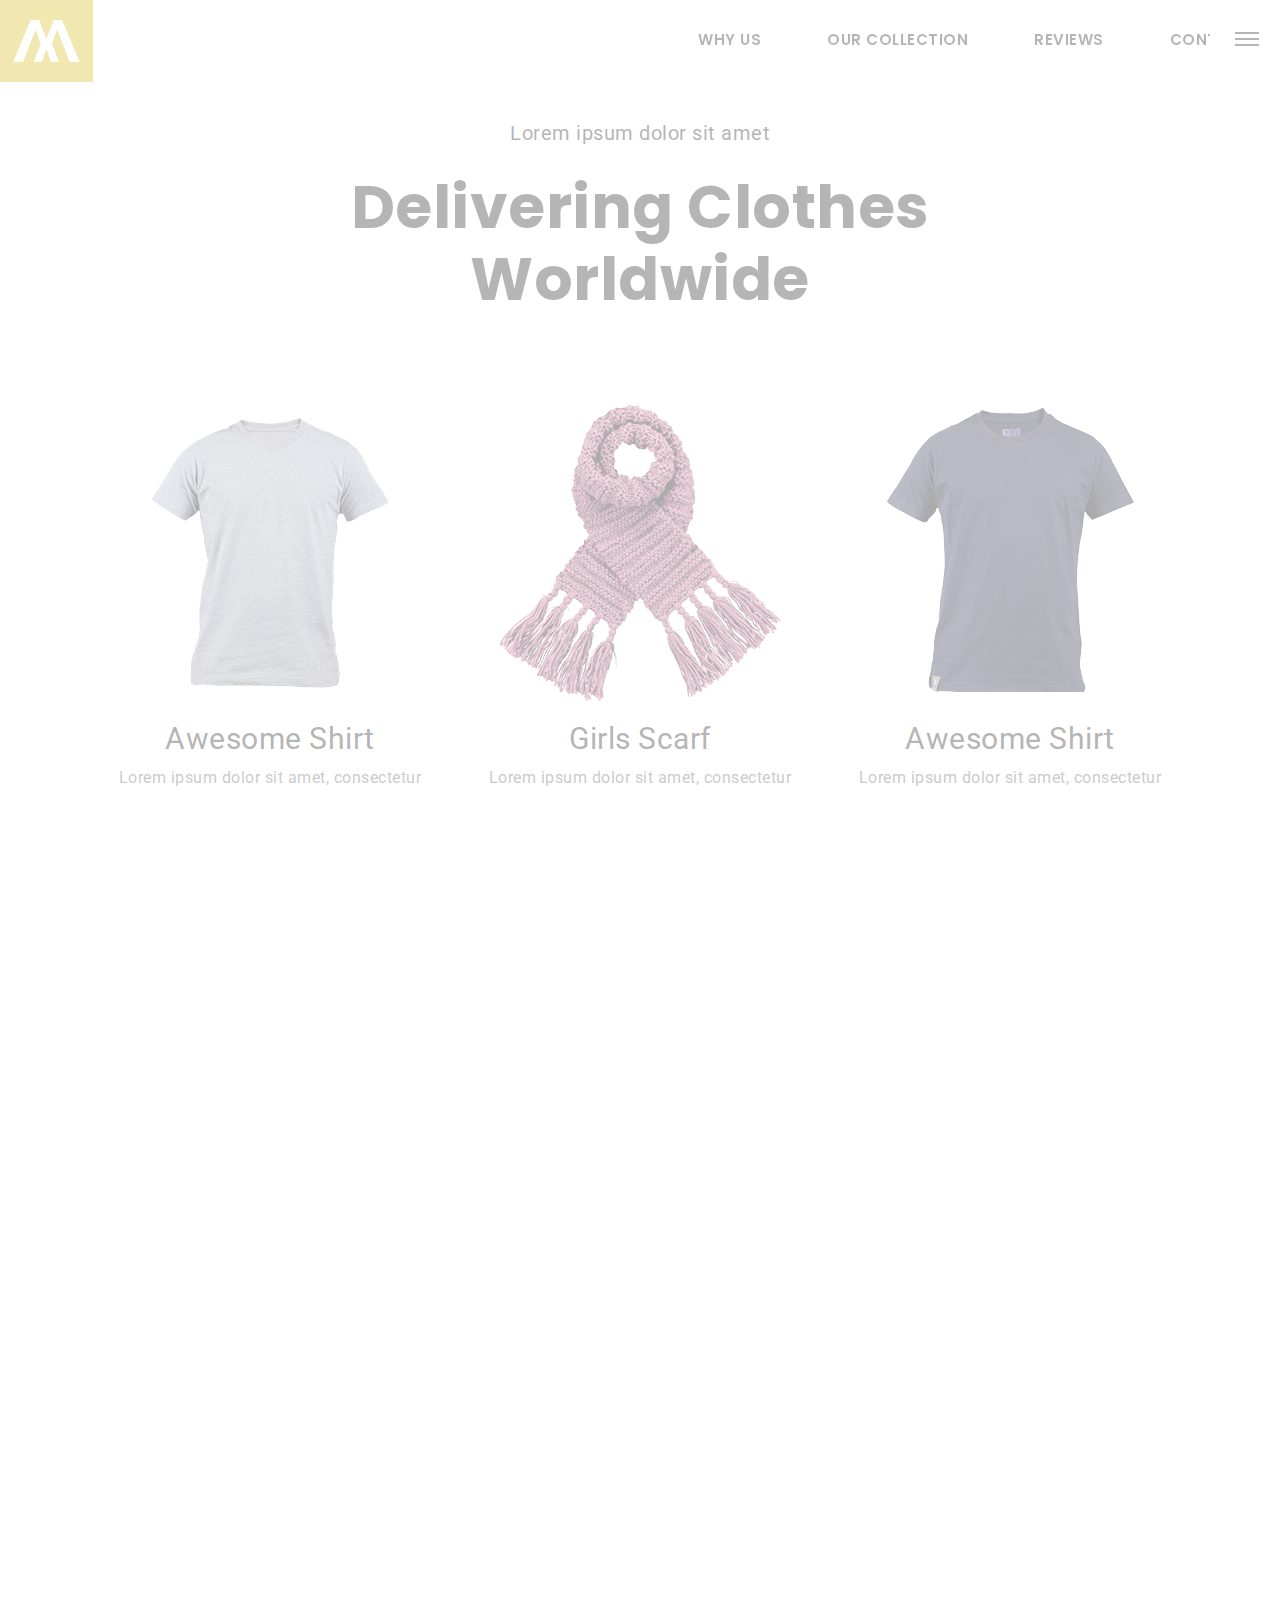
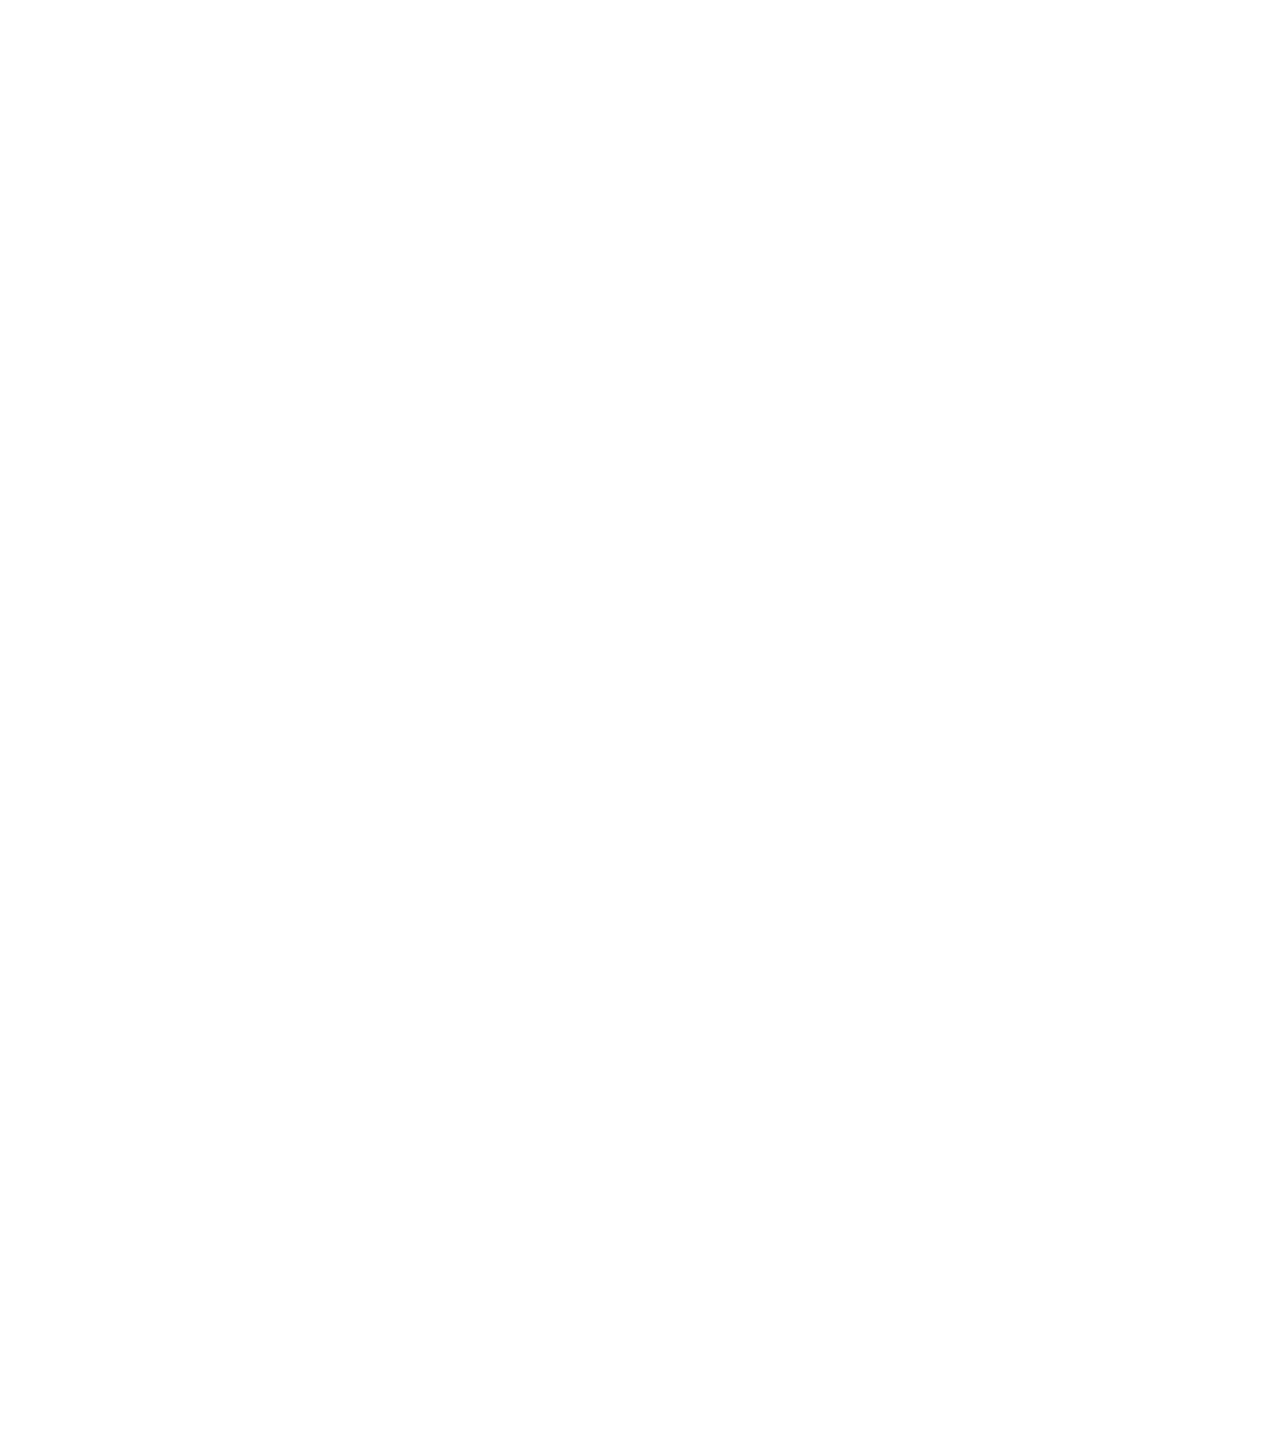
<file: products.html>
<!DOCTYPE html>
<html lang="en">

<head>
    <!-- Meta Tags -->
    <meta charset="utf-8">
    <meta content="width=device-width, initial-scale=1, shrink-to-fit=no" name="viewport">
    <!-- Author -->
    <meta name="author" content="YourTheme">
    <!-- description -->
    <meta name="description" content="YourTheme is a highly creative, modern, visually stunning and Bootstrap responsive multipurpose studio and portfolio HTML5 template with 8 ready home page demos.">
    <!-- keywords -->
    <meta name="keywords" content="Creative, modern, clean, bootstrap responsive, html5, css3, portfolio, blog, studio, templates, multipurpose, one page, corporate, start-up, studio, branding, designer, freelancer, carousel, parallax, photography, studio, masonry, grid, faq">
    <!-- Page Title -->
    <title>ClothingBrand | YourTheme HTML5 Template</title>
    <!-- Favicon -->
    <link rel="icon" href="vendor/img/favicon.ico">
    <!-- Bundle -->
    <link rel="stylesheet" href="vendor/css/bundle.min.css">
    <!-- Plugin Css -->
    <!-- <link rel="stylesheet" href="vendor/css/swiper.min.css"> -->
    <link rel="stylesheet" href="vendor/css/wow.css">
    <!-- Style Sheet -->
    <link rel="stylesheet" href="css/style.css">
</head>

<body data-spy="scroll" data-target=".navbar" data-offset="50">
    <div class="pre-loader">
        <div class="loader">
            <div></div>
            <div></div>
            <div></div>
        </div>
    </div>
    <!-- Header Start -->
    <div class="header ">
        <!--Navbar start-->
        <nav class="navbar navbar-expand-lg fixed-top navbar-fixed-top">
            <div class="col-lg-6 navbar-logo">
                <a class="navbar-brand back-color scroll" href="index.html#home-banner">
                    <div class="image">
                        <img src="img/logo.png" alt="image">
                    </div>
                </a>
            </div>
            <!--Nav Links-->
            <div class="col-lg-6 col-md-12 col-sm-12 navbar-links">
                <div class="collapse navbar-collapse " id="navbarSupportedContent">
                    <ul class="navbar-nav navbar-large ml-auto">
                        <li class="nav-item  active">
                            <a class="nav-link " href="index.html#about">WHY US</a>
                        </li>
                        <li class="nav-item">
                            <a class="nav-link " href="index.html#products">OUR COLLECTION</a>
                        </li>
                        <li class="nav-item">
                            <a class="nav-link " href="index.html#reviews">REVIEWS</a>
                        </li>
                        <li class="nav-item">
                            <a class="nav-link " href="index.html#contact">CONTACT</a>
                        </li>
                    </ul>
                </div>
                <!-- Container End -->
                <div class="side-menu-btn">
                    <a href="javascript:void(0)" class="sidemenu_btn link menu isDown" id="sidemenu_toggle">
                  <span></span>
                  <span></span>
                  <span></span>
                  </a>
                </div>
            </div>
            <!--Side Menu Button-->
        </nav>
        <!-- Navbar end -->
        <!-- Side Menu Start -->
        <div class="side-menu hidden">
            <div class="inner-wrapper">
                <div class="sidemenu-image">
                    <a href="index.html#home-banner"> <img src="img/logo.png" alt="image"></a>
                </div>
                <span class="btn-close" id="btn_sideNavClose"><i></i><i></i></span>
                <nav class="side-nav w-100">
                    <ul class="navbar-nav ">
                        <li class="nav-item">
                            <a class="nav-link" href="index.html#about">WHY US</a>
                        </li>
                        <li class="nav-item">
                            <a class="nav-link" href="index.html#products">OUR COLLECTION</a>
                        </li>
                        <li class="nav-item">
                            <a class="nav-link" href="index.html#reviews">REVIEWS</a>
                        </li>
                        <li class="nav-item">
                            <a class="nav-link" href="index.html#contact">CONTACT</a>
                        </li>
                    </ul>
                </nav>
                <div class="side-menu-footer">
                    <div class="social-icons">
                        <ul>
                            <li>
                                <a href="#" class="icon-hover"><i class="fab fa-facebook-f"></i></a>
                            </li>
                            <li><a href="#" class="icon-hover"><i class="fab fa-twitter"></i></a></li>
                            <li><a href="#" class="icon-hover"><i class="fab fa-linkedin-in"></i></a></li>
                            <li><a href="#" class="icon-hover"><i class="fab fa-instagram"></i></a></li>
                        </ul>
                    </div>
                    <p class="copywrite text-left">&#169; 2020 YourTheme. <br>Made With Love by YourTheme.</p>
                </div>
            </div>
        </div>
        <a id="close_side_menu" href="javascript:void(0);"></a>
    </div>
    <!-- Header End -->
    <!-- Products-Section start -->
    <section class="products-section text-center" id="products">
        <div class="container">
            <!-- Row-1 -->
            <div class="row no-gutters row-1">
                <div class="col-lg-12 col-md-12 col-sm-12 text-center wow fadeInDown" data-wow-delay="400ms">
                    <p class="subheading">Lorem ipsum dolor sit amet</p>
                    <h2 class="heading">Delivering Clothes <br> Worldwide</h2>
                </div>
            </div>
            <!-- Row-2 -->
            <div class="row no-gutters row-2">
                <div class="col-lg-4 col-md-12 col-sm-12 fadeInDown" data-wow-delay="400ms">
                    <div class="card">
                        <div class="image overlay-image">
                            <img src="img/product-1.png" alt="product">
                            <div class="overlay">
                                <div class="button-center">
                                    <a class="btn button btn-rounded yellow-btn btn-hvr-blue" href="products-detail.html">
                              SHOP NOW
                              </a>
                                </div>
                            </div>
                        </div>
                        <a class="card-body" href="#.">
                            <h5 class="subheading">Awesome Shirt</h5>
                            <p class="text">Lorem ipsum dolor sit amet, consectetur </p>
                        </a>
                    </div>
                </div>
                <div class="col-lg-4 col-md-12 col-sm-12 wow fadeInUp" data-wow-delay="400ms">
                    <div class="card">
                        <div class="image overlay-image">
                            <img src="img/product-2.png" alt="product">
                            <div class="overlay">
                                <div class="button-center">
                                    <a class="btn button btn-rounded yellow-btn btn-hvr-blue" href="products-detail.html">
                              SHOP NOW
                              </a>
                                </div>
                            </div>
                        </div>
                        <a class="card-body" href="#.">
                            <h5 class="subheading">Girls Scarf</h5>
                            <p class="text">Lorem ipsum dolor sit amet, consectetur </p>
                        </a>
                    </div>
                </div>
                <div class="col-lg-4 col-md-12 col-sm-12 wow fadeInDown" data-wow-delay="400ms">
                    <div class="card">
                        <div class="image overlay-image">
                            <img src="img/product-3.png" alt="product">
                            <div class="overlay">
                                <div class="button-center">
                                    <a class="btn button btn-rounded yellow-btn btn-hvr-blue" href="#.">
                              SHOP NOW
                              </a>
                                </div>
                            </div>
                        </div>
                        <a class="card-body" href="#.">
                            <h5 class="subheading">Awesome Shirt</h5>
                            <p class="text">Lorem ipsum dolor sit amet, consectetur </p>
                        </a>
                    </div>
                </div>
            </div>
            <!-- Row-3 -->
            <div class="row no-gutters row-3">
                <div class="col-lg-4 col-md-12 col-sm-12 wow fadeInUp" data-wow-delay="400ms">
                    <div class="card">
                        <div class="image overlay-image">
                            <img src="img/product-4.png" alt="product">
                            <div class="overlay">
                                <div class="button-center">
                                    <a class="btn button btn-rounded yellow-btn btn-hvr-blue" href="#.">
                              SHOP NOW
                              </a>
                                </div>
                            </div>
                        </div>
                        <a class="card-body" href="#.">
                            <h5 class="subheading">Blue Jeans</h5>
                            <p class="text">Lorem ipsum dolor sit amet, consectetur </p>
                        </a>
                    </div>
                </div>
                <div class="col-lg-4 col-md-12 col-sm-12 wow fadeInDown" data-wow-delay="400ms">
                    <div class="card">
                        <div class="image overlay-image">
                            <img src="img/product-5.png" alt="product">
                            <div class="overlay">
                                <div class="button-center">
                                    <a class="btn button btn-rounded yellow-btn btn-hvr-blue" href="#.">
                              SHOP NOW
                              </a>
                                </div>
                            </div>
                        </div>
                        <a class="card-body" href="#.">
                            <h5 class="subheading">Awesome Shirt</h5>
                            <p class="text">Lorem ipsum dolor sit amet, consectetur </p>
                        </a>
                    </div>
                </div>
                <div class="col-lg-4 col-md-12 col-sm-12 wow fadeInUp" data-wow-delay="400ms">
                    <div class="card">
                        <div class="image overlay-image">
                            <img src="img/product-6.png" alt="product">
                            <div class="overlay">
                                <div class="button-center">
                                    <a class="btn button btn-rounded yellow-btn btn-hvr-blue" href="#.">
                              SHOP NOW
                              </a>
                                </div>
                            </div>
                        </div>
                        <a class="card-body" href="#.">
                            <h5 class="subheading">Kids Shirt</h5>
                            <p class="text">Lorem ipsum dolor sit amet, consectetur </p>
                        </a>
                    </div>
                </div>
            </div>
            <!-- Row-2(a) -->
            <div class="row no-gutters row-2">
                <div class="col-lg-4 col-md-12 col-sm-12 wow fadeInDown" data-wow-delay="400ms">
                    <div class="card">
                        <div class="image overlay-image">
                            <img src="img/product-1.png" alt="product">
                            <div class="overlay">
                                <div class="button-center">
                                    <a class="btn button btn-rounded yellow-btn btn-hvr-blue" href="#.">
                              SHOP NOW
                              </a>
                                </div>
                            </div>
                        </div>
                        <a class="card-body" href="#.">
                            <h5 class="subheading">Awesome Shirt</h5>
                            <p class="text">Lorem ipsum dolor sit amet, consectetur </p>
                        </a>
                    </div>
                </div>
                <div class="col-lg-4 col-md-12 col-sm-12 wow fadeInUp" data-wow-delay="400ms">
                    <div class="card">
                        <div class="image overlay-image">
                            <img src="img/product-2.png" alt="product">
                            <div class="overlay">
                                <div class="button-center">
                                    <a class="btn button btn-rounded yellow-btn btn-hvr-blue" href="#.">
                              SHOP NOW
                              </a>
                                </div>
                            </div>
                        </div>
                        <a class="card-body" href="#.">
                            <h5 class="subheading">Girls Scarf</h5>
                            <p class="text">Lorem ipsum dolor sit amet, consectetur </p>
                        </a>
                    </div>
                </div>
                <div class="col-lg-4 col-md-12 col-sm-12 wow fadeInDown" data-wow-delay="400ms">
                    <div class="card">
                        <div class="image overlay-image">
                            <img src="img/product-3.png" alt="product">
                            <div class="overlay">
                                <div class="button-center">
                                    <a class="btn button btn-rounded yellow-btn btn-hvr-blue" href="products-detail.html">
                              SHOP NOW
                              </a>
                                </div>
                            </div>
                        </div>
                        <a class="card-body" href="#.">
                            <h5 class="subheading">Awesome Shirt</h5>
                            <p class="text">Lorem ipsum dolor sit amet, consectetur </p>
                        </a>
                    </div>
                </div>
            </div>
            <!-- Row-3 (a) -->
            <div class="row no-gutters row-3">
                <div class="col-lg-4 col-md-12 col-sm-12 wow fadeInDown" data-wow-delay="400ms">
                    <div class="card">
                        <div class="image overlay-image">
                            <img src="img/product-4.png" alt="product">
                            <div class="overlay">
                                <div class="button-center">
                                    <a class="btn button btn-rounded yellow-btn btn-hvr-blue" href="products-detail.html">
                              SHOP NOW
                              </a>
                                </div>
                            </div>
                        </div>
                        <a class="card-body" href="#.">
                            <h5 class="subheading">Blue Jeans</h5>
                            <p class="text">Lorem ipsum dolor sit amet, consectetur </p>
                        </a>
                    </div>
                </div>
                <div class="col-lg-4 col-md-12 col-sm-12 wow fadeInUp" data-wow-delay="400ms">
                    <div class="card">
                        <div class="image overlay-image">
                            <img src="img/product-5.png" alt="product">
                            <div class="overlay">
                                <div class="button-center">
                                    <a class="btn button btn-rounded yellow-btn btn-hvr-blue" href="products-detail.html">
                              SHOP NOW
                              </a>
                                </div>
                            </div>
                        </div>
                        <a class="card-body" href="#.">
                            <h5 class="subheading">Awesome Shirt</h5>
                            <p class="text">Lorem ipsum dolor sit amet, consectetur </p>
                        </a>
                    </div>
                </div>
                <div class="col-lg-4 col-md-12 col-sm-12 wow fadeInDown" data-wow-delay="400ms">
                    <div class="card">
                        <div class="image overlay-image">
                            <img src="img/product-6.png" alt="product">
                            <div class="overlay">
                                <div class="button-center">
                                    <a class="btn button btn-rounded yellow-btn btn-hvr-blue" href="products-detail.html">
                              SHOP NOW
                              </a>
                                </div>
                            </div>
                        </div>
                        <a class="card-body" href="#.">
                            <h5 class="subheading">Kids Shirt</h5>
                            <p class="text">Lorem ipsum dolor sit amet, consectetur </p>
                        </a>
                    </div>
                </div>
            </div>
            <!-- Row-4 -->
            <div class="row no-gutters row-4">
                <div class="col-lg-12 col-md-12 col-sm-12 wow fadeInUp" data-wow-delay="400ms">
                    <p class="text">Lorem ipsum dolor amet, consectetur adipiscing elit augue diam, accumsan<br> ipsum dolor sit amet, consectetur adipiscing.</p>
                    <div class="button-center">
                        <a class="btn button btn-rounded trans-btn-2 btn-hvr-blue" href="index.html">
                     Back to Home
                     </a>
                    </div>
                </div>
            </div>
        </div>
        <!-- Container End -->
    </section>
    <!-- Products-Section End -->
    <!-- Footer Start -->
    <footer class="no-gutters text-center">
        <div class="container">
            <div class="social-icons wow fadeInDown" data-wow-delay="400ms">
                <ul>
                    <li><a class="facebook-hover wow fadeInDown" href="#." data-wow-delay="400ms">
                     <i class="fab fa-facebook-f"></i></a>
                    </li>
                    <li><a class="twitter-hover wow fadeInUp" href="#.">
                     <i class="fab fa-twitter"></i></a>
                    </li>
                    <li><a class="google-plus-hover wow fadeInDown" href="#." data-wow-delay="400ms">
                     <i class="fab fa-google-plus-g"></i></a>
                    </li>
                    <li><a class="linked-in-hover wow fadeInUp" href="#." data-wow-delay="400ms">
                     <i class="fab fa-linkedin-in"></i></a>
                    </li>
                    <li><a class="instagram-hover wow fadeInDown" href="#." data-wow-delay="400ms">
                     <i class="fab fa-instagram"></i></a>
                    </li>
                    <li><a class="gmail-hover wow fadeInUp" href="#." data-wow-delay="400ms">
                     <i class="far fa-envelope"></i></a>
                    </li>
                </ul>
            </div>
            <p class="text  wow fadeInDown" data-wow-delay="300ms">© 2020 YourTheme. made with love by YourTheme</p>
        </div>
    </footer>
    <!-- Footer End -->
    <!-- JavaScript -->
    <script src="vendor/js/bundle.min.js"></script>
    <script src="vendor/js/jquery.fancybox.min.js"></script>
    <!-- Plugin Js -->
    <script src="vendor/js/owl.carousel.min.js"></script>
    <script src="vendor/js/wow.min.js"></script>
    <!-- custom script -->
    <script src="vendor/js/contact_us.js"></script>
    <script src="js/script.js"></script>
</body>

</html>
</file>
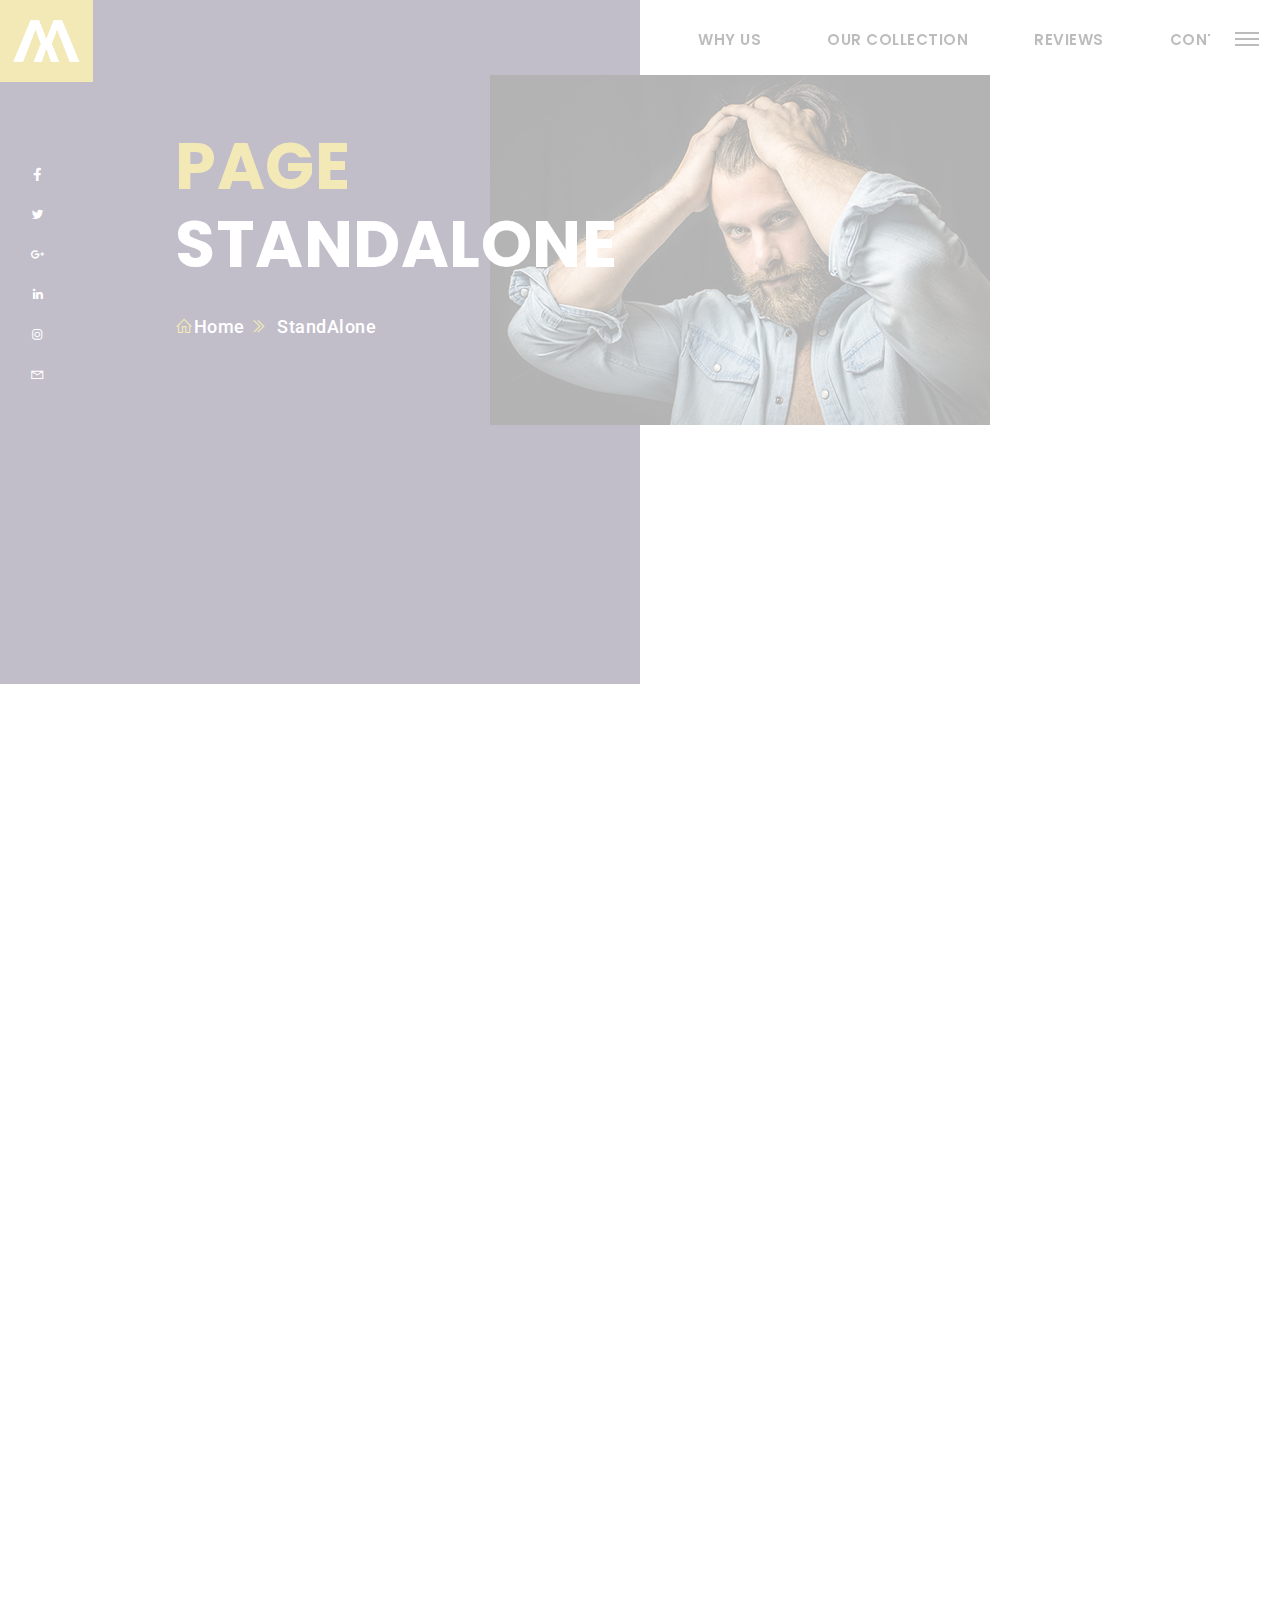
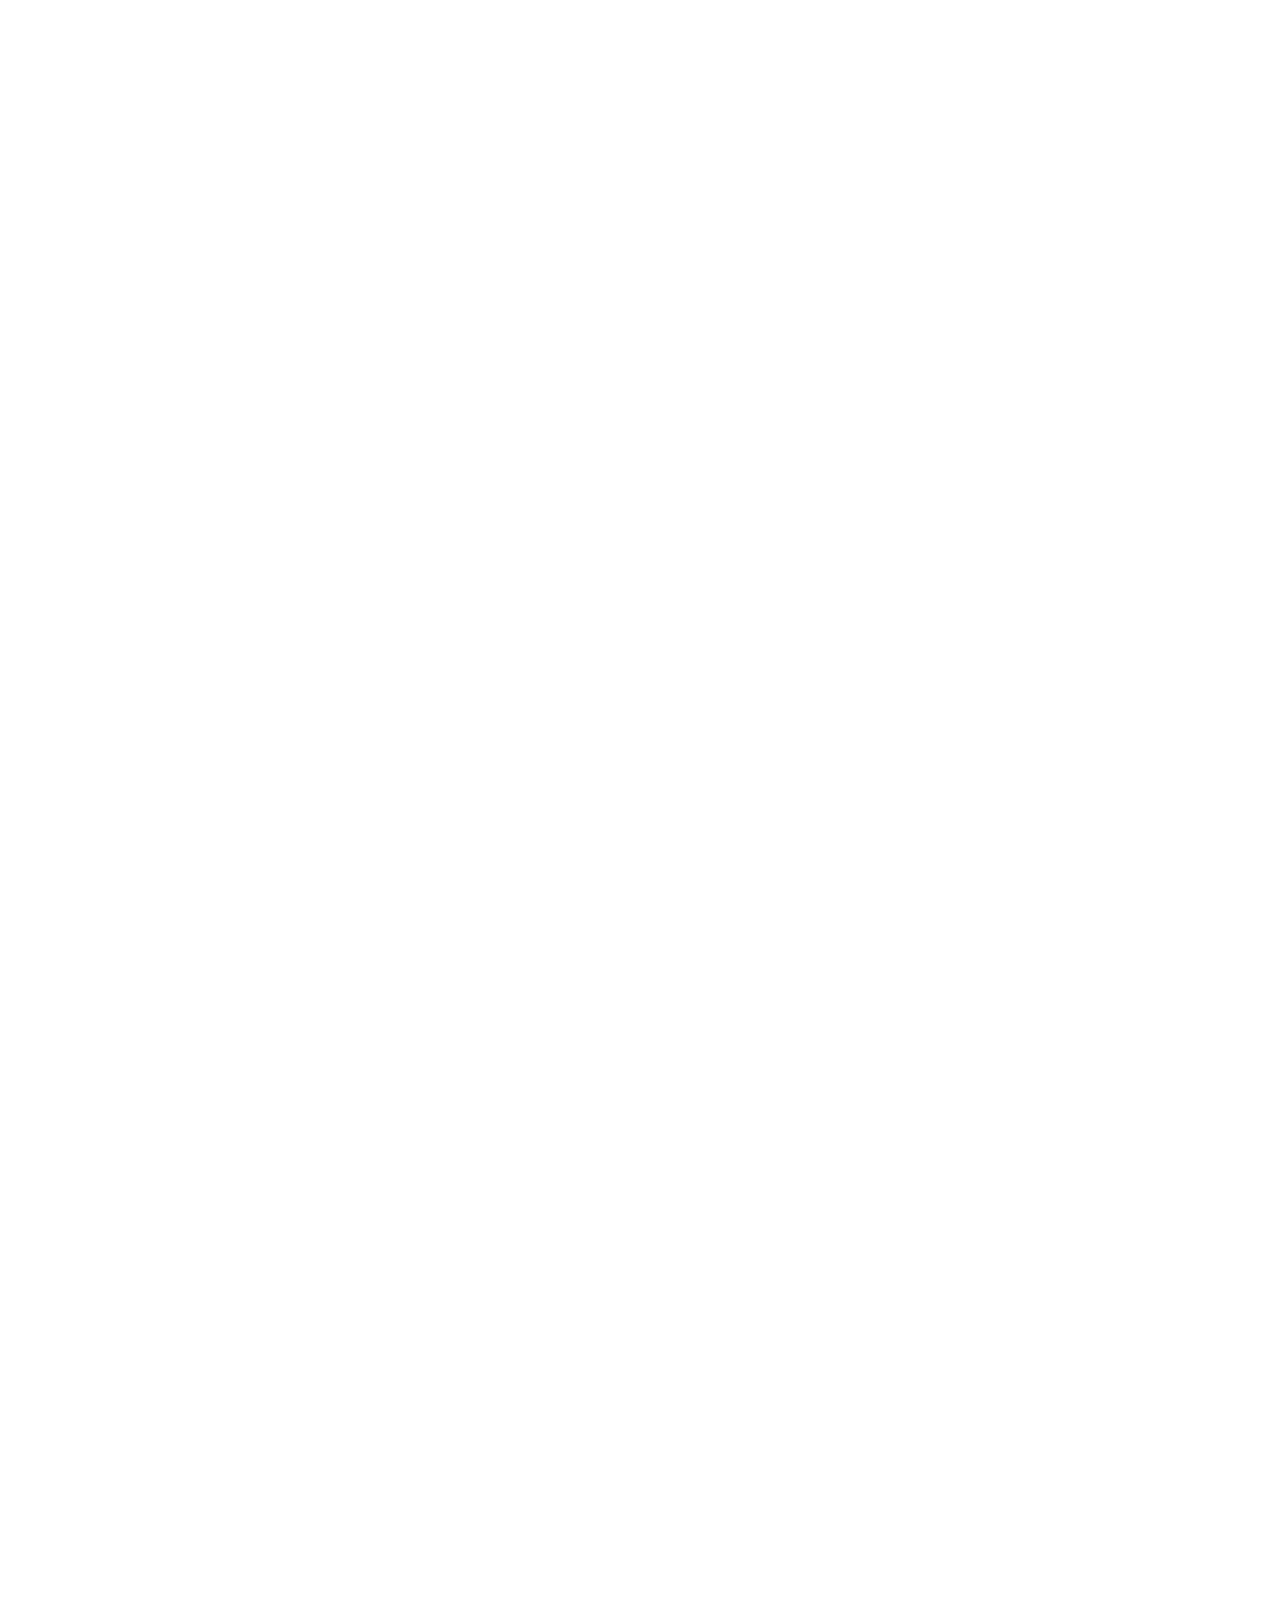
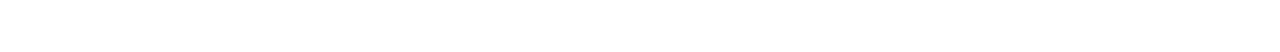
<file: standalone.html>
<!DOCTYPE html>
<html lang="en">

<head>
    <!-- Meta Tags -->
    <meta charset="utf-8">
    <meta content="width=device-width, initial-scale=1, shrink-to-fit=no" name="viewport">
    <!-- Author -->
    <meta name="author" content="YourTheme">
    <!-- description -->
    <meta name="description" content="YourTheme is a highly creative, modern, visually stunning and Bootstrap responsive multipurpose studio and portfolio HTML5 template with 8 ready home page demos.">
    <!-- keywords -->
    <meta name="keywords" content="Creative, modern, clean, bootstrap responsive, html5, css3, portfolio, blog, studio, templates, multipurpose, one page, corporate, start-up, studio, branding, designer, freelancer, carousel, parallax, photography, studio, masonry, grid, faq">
    <!-- Page Title -->
    <title>ClothingBrand| YourTheme HTML5 Template</title>
    <!-- Favicon -->
    <link rel="icon" href="vendor/img/favicon.ico">
    <!-- Bundle -->
    <link rel="stylesheet" href="vendor/css/bundle.min.css">
    <!-- Plugin Css -->
    <link rel="stylesheet" href="vendor/css/wow.css">
    <!-- Style Sheet -->
    <link rel="stylesheet" href="css/style.css">
</head>

<body data-spy="scroll" data-target=".navbar" data-offset="50">
    <div class="pre-loader">
        <div class="loader">
            <div></div>
            <div></div>
            <div></div>
        </div>
    </div>
    <!-- Header Start -->
    <div class="header ">
        <!--Navbar start-->
        <nav class="navbar navbar-expand-lg fixed-top navbar-fixed-top">
            <div class="col-lg-6 navbar-logo">
                <a class="navbar-brand back-color scroll" href="index.html#home-banner">
                    <div class="image">
                        <img src="img/logo.png" alt="image">
                    </div>
                </a>
            </div>
            <!--Nav Links-->
            <div class="col-lg-6 col-md-12 col-sm-12 navbar-links">
                <div class="collapse navbar-collapse " id="navbarSupportedContent">
                    <ul class="navbar-nav navbar-large ml-auto">
                        <li class="nav-item  active">
                            <a class="nav-link " href="index.html#about">WHY US</a>
                        </li>
                        <li class="nav-item">
                            <a class="nav-link " href="index.html#products">OUR COLLECTION</a>
                        </li>
                        <li class="nav-item">
                            <a class="nav-link " href="index.html#reviews">REVIEWS</a>
                        </li>
                        <li class="nav-item">
                            <a class="nav-link " href="index.html#contact">CONTACT</a>
                        </li>
                    </ul>
                </div>
                <!-- Container End -->
                <div class="side-menu-btn">
                    <a href="javascript:void(0)" class="sidemenu_btn link menu isDown" id="sidemenu_toggle">
                  <span></span>
                  <span></span>
                  <span></span>
                  </a>
                </div>
            </div>
            <!--Side Menu Button-->
        </nav>
        <!-- Navbar end -->
        <!-- Side Menu Start -->
        <div class="side-menu hidden">
            <div class="inner-wrapper">
                <div class="sidemenu-image">
                    <a href="index.html#home-banner"> <img src="img/logo.png" alt="image"></a>
                </div>
                <span class="btn-close" id="btn_sideNavClose"><i></i><i></i></span>
                <nav class="side-nav w-100">
                    <ul class="navbar-nav ">
                        <li class="nav-item">
                            <a class="nav-link" href="index.html#about">WHY US</a>
                        </li>
                        <li class="nav-item">
                            <a class="nav-link" href="index.html#products">OUR COLLECTION</a>
                        </li>
                        <li class="nav-item">
                            <a class="nav-link" href="index.html#reviews">REVIEWS</a>
                        </li>
                        <li class="nav-item">
                            <a class="nav-link" href="index.html#contact">CONTACT</a>
                        </li>
                    </ul>
                </nav>
                <div class="side-menu-footer">
                    <div class="social-icons">
                        <ul>
                            <li>
                                <a href="#" class="icon-hover"><i class="fab fa-facebook-f"></i></a>
                            </li>
                            <li><a href="#" class="icon-hover"><i class="fab fa-twitter"></i></a></li>
                            <li><a href="#" class="icon-hover"><i class="fab fa-linkedin-in"></i></a></li>
                            <li><a href="#" class="icon-hover"><i class="fab fa-instagram"></i></a></li>
                        </ul>
                    </div>
                    <p class="copywrite text-left">&#169; 2020 YourTheme. <br>Made With Love by YourTheme.</p>
                </div>
            </div>
        </div>
        <a id="close_side_menu" href="javascript:void(0);"></a>
    </div>
    <!-- Header End -->
    <section class="standalone-banner" id="home-banner">
        <div class="row no-gutters">
            <div class="col-lg-6 col-md-12 col-sm-12 text-section wow fadeInLeft" data-wow-delay="1000ms">
                <div class="text-area">
                    <h2 class="heading"><span> Page </span> Standalone
                    </h2>
                    <ul class="page-breadcrumb ">
                        <li><a href="index.html#home"><i class="fas fa-home"></i>Home <i class="fas fa-angle-double-right white-icon"></i></a></li>
                        <li>StandAlone</li>
                    </ul>
                    <div class="social-icons">
                        <ul>
                            <li><a class="facebook-hover wow fadeInDown" href="#." data-wow-delay="400ms">
                           <i class="fab fa-facebook-f"></i></a>
                            </li>
                            <li><a class="twitter-hover wow fadeInUp" href="#.">
                           <i class="fab fa-twitter"></i></a>
                            </li>
                            <li><a class="google-plus-hover wow fadeInDown" href="#." data-wow-delay="400ms">
                           <i class="fab fa-google-plus-g"></i></a>
                            </li>
                            <li><a class="linked-in-hover wow fadeInUp" href="#." data-wow-delay="400ms">
                           <i class="fab fa-linkedin-in"></i></a>
                            </li>
                            <li><a class="instagram-hover wow fadeInDown" href="#." data-wow-delay="400ms">
                           <i class="fab fa-instagram"></i></a>
                            </li>
                            <li><a class="gmail-hover wow fadeInUp" href="#." data-wow-delay="400ms">
                           <i class="far fa-envelope"></i></a>
                            </li>
                        </ul>
                    </div>
                </div>
            </div>
            <div class="col-lg-6 col-md-12 col-sm-12 img-section wow fadeInRight" data-wow-delay="1000ms">
                <img src="img/standalone-banner.jpg" alt="Image">
            </div>
        </div>
        <!-- Row End -->
    </section>
    <!-- Banner End -->
    <!-- Main Page Start -->
    <section class="main-page">
        <div class="container">
            <div class="standalone-heading text-center">
                <div class="row no-gutters">
                    <div class="col-12 col-lg-8 offset-lg-2 col-md-10 offset-md-1 wow fadeInDown" data-wow-delay="300ms">
                        <p class="subheading">Most flexible one page</p>
                        <h2 class="heading">Standalone Page</h2>
                        <p class=" text">Curabitur mollis bibendum luctus. Duis suscipit vitae dui sed suscipit. Vestibulum auctor nunc vitae diam eleifend, in maximus metus sollicitudin. Quisque vitae sodales lectus. Nam porttitor justo sed mi finibus, vel tristique
                            risus faucibus.</p>
                    </div>
                </div>
            </div>
            <!-- Stand Alone text area -->
            <div class="standalone-area">
                <!-- Standalone-row-1 -->
                <div class="row standalone-row align-items-center no-gutters">
                    <div class="col-lg-6 col-md-12 col-sm-12 col-xs-12 row-image hover-effect order-2 order-lg-1 wow fadeInLeft" data-wow-delay="300ms">
                        <img src="img/standalone-1.jpg" alt="image">
                        <div class="standaloneoverlay overlayBottom"></div>
                    </div>
                    <div class="col-lg-6 col-md-12 col-sm-12 col-xs-12 row-text order-1 order-lg-2 wow fadeInRight " data-wow-delay="300ms">
                        <p class="subheading">Most flexible one page</p>
                        <h2 class="heading">Standalone Heading</h2>
                        <p class="text">Curabitur mollis bibendum luctus. Duis suscipit vitae dui sed suscipit. Vestibulum auctor nunc vitae diam eleifend, in maximus metus sollicitudin.</p>
                    </div>
                </div>
                <!-- Standalone-row-2 -->
                <div class="row standalone-row align-items-center no-gutters">
                    <div class="col-lg-6 col-md-12 col-sm-12 col-xs-12 row-text wow fadeInLeft" data-wow-delay="300ms">
                        <p class="subheading">Most flexible one page</p>
                        <h2 class="heading">Standalone Heading</h2>
                        <p class="text ">Curabitur mollis bibendum luctus. Duis suscipit vitae dui sed suscipit. Vestibulum auctor nunc vitae diam eleifend, in maximus metus sollicitudin.</p>
                    </div>
                    <div class="col-lg-6 col-md-12 col-sm-12 col-xs-12 row-image hover-effect  wow fadeInRight" data-wow-delay="300ms">
                        <img src="img/standalone-2.jpg" alt="image">
                        <div class="standaloneoverlay overlayBottom"></div>
                    </div>
                </div>
                <!-- Standalone-row-3 -->
                <div class="row standalone-row align-items-center no-gutters">
                    <div class="col-lg-6 col-md-12 col-sm-12 col-xs-12 row-image hover-effect order-2 order-lg-1 wow fadeInLeft" data-wow-delay="300ms">
                        <img src="img/standalone-3.jpg" alt="image">
                        <div class="standaloneoverlay overlayBottom"></div>
                    </div>
                    <div class="col-lg-6 col-md-12 col-sm-12 col-xs-12 row-text order-1 order-lg-2 wow fadeInRight" data-wow-delay="300ms">
                        <p class="subheading">Most flexible one page</p>
                        <h2 class="heading">Standalone Heading</h2>
                        <p class="text">Curabitur mollis bibendum luctus. Duis suscipit vitae dui sed suscipit. Vestibulum auctor nunc vitae diam eleifend, in maximus metus sollicitudin.</p>
                    </div>
                </div>
            </div>
            <!-- Standalone area -->
        </div>
        <!-- Container End  -->
    </section>
    <!-- Main Page End -->
    <!-- Footer Start -->
    <footer class="no-gutters text-center">
        <div class="container">
            <div class="social-icons wow fadeInDown" data-wow-delay="400ms">
                <ul>
                    <li><a class="facebook-hover" href="#.">
                     <i class="fab fa-facebook-f"></i></a>
                    </li>
                    <li><a class="twitter-hover" href="#.">
                     <i class="fab fa-twitter"></i></a>
                    </li>
                    <li><a class="google-plus-hover" href="#.">
                     <i class="fab fa-google-plus-g"></i></a>
                    </li>
                    <li><a class="linked-in-hover" href="#.">
                     <i class="fab fa-linkedin-in"></i></a>
                    </li>
                    <li><a class="instagram-hover" href="#.">
                     <i class="fab fa-instagram"></i></a>
                    </li>
                    <li><a class="gmail-hover" href="#.">
                     <i class="far fa-envelope"></i></a>
                    </li>
                </ul>
            </div>
            <p class="text  wow fadeInDown" data-wow-delay="300ms">© 2020 YourTheme. made with love by YourTheme</p>
        </div>
    </footer>
    <!-- Footer End -->
    <!-- JavaScript -->
    <script src="vendor/js/bundle.min.js"></script>
    <script src="vendor/js/jquery.fancybox.min.js"></script>
    <!-- Plugin Js -->
    <script src="vendor/js/owl.carousel.min.js"></script>
    <script src="vendor/js/wow.min.js"></script>
    <!-- custom script -->
    <script src="vendor/js/contact_us.js"></script>
    <script src="js/script.js"></script>
</body>

</html>
</file>
<file: css/settings.css>
/*-----------------------------------------------------------------------------

-	Revolution Slider 5.0 Default Style Settings -

Screen Stylesheet

version:   	5.4.5
date:      	15/05/17
author:		themepunch
email:     	info@themepunch.com
website:   	http://www.themepunch.com
-----------------------------------------------------------------------------*/

#debungcontrolls {
    z-index: 100000;
    position: fixed;
    bottom: 0px;
    width: 100%;
    height: auto;
    background: rgba(0, 0, 0, 0.6);
    padding: 10px;
    box-sizing: border-box;
}

.debugtimeline {
    width: 100%;
    height: 10px;
    position: relative;
    display: block;
    margin-bottom: 3px;
    display: none;
    white-space: nowrap;
    box-sizing: border-box;
}

.debugtimeline:hover {
    height: 15px;
}

.the_timeline_tester {
    background: #e74c3c;
    position: absolute;
    top: 0px;
    left: 0px;
    height: 100%;
    width: 0;
}

.rs-go-fullscreen {
    position: fixed !important;
    width: 100% !important;
    height: 100% !important;
    top: 0px !important;
    left: 0px !important;
    z-index: 9999999 !important;
    background: #ffffff !important;
}

.debugtimeline.tl_slide .the_timeline_tester {
    background: #f39c12;
}

.debugtimeline.tl_frame .the_timeline_tester {
    background: #3498db;
}

.debugtimline_txt {
    color: #fff;
    font-weight: 400;
    font-size: 7px;
    position: absolute;
    left: 10px;
    top: 0px;
    white-space: nowrap;
    line-height: 10px;
}

.rtl {
    direction: rtl;
}

@font-face {
    font-family: 'revicons';
    src: url('../fonts/revicons/revicons.eot?5510888');
    src: url('../fonts/revicons/revicons.eot?5510888#iefix') format('embedded-opentype'), url('../fonts/revicons/revicons.woff?5510888') format('woff'), url('../fonts/revicons/revicons.ttf?5510888') format('truetype'), url('../fonts/revicons/revicons.svg?5510888#revicons') format('svg');
    font-weight: normal;
    font-style: normal;
}

[class^="revicon-"]:before,
[class*=" revicon-"]:before {
    font-family: "revicons";
    font-style: normal;
    font-weight: normal;
    speak: none;
    display: inline-block;
    text-decoration: inherit;
    width: 1em;
    margin-right: .2em;
    text-align: center;
    /* For safety - reset parent styles, that can break glyph codes*/
    font-variant: normal;
    text-transform: none;
    /* fix buttons height, for twitter bootstrap */
    line-height: 1em;
    /* Animation center compensation - margins should be symmetric */
    /* remove if not needed */
    margin-left: .2em;
    /* you can be more comfortable with increased icons size */
    /* font-size: 120%; */
    /* Uncomment for 3D effect */
    /* text-shadow: 1px 1px 1px rgba(127, 127, 127, 0.3); */
}

.revicon-search-1:before {
    content: '\e802';
}

/* 'î ‚' */

.revicon-pencil-1:before {
    content: '\e831';
}

/* 'î ±' */

.revicon-picture-1:before {
    content: '\e803';
}

/* 'î ƒ' */

.revicon-cancel:before {
    content: '\e80a';
}

/* 'î Š' */

.revicon-info-circled:before {
    content: '\e80f';
}

/* 'î ' */

.revicon-trash:before {
    content: '\e801';
}

/* 'î ' */

.revicon-left-dir:before {
    content: '\e817';
}

/* 'î —' */

.revicon-right-dir:before {
    content: '\e818';
}

/* 'î ˜' */

.revicon-down-open:before {
    content: '\e83b';
}

/* 'î »' */

.revicon-left-open:before {
    content: '\e819';
}

/* 'î ™' */

.revicon-right-open:before {
    content: '\e81a';
}

/* 'î š' */

.revicon-angle-left:before {
    content: '\e820';
}

/* 'î  ' */

.revicon-angle-right:before {
    content: '\e81d';
}

/* 'î ' */

.revicon-left-big:before {
    content: '\e81f';
}

/* 'î Ÿ' */

.revicon-right-big:before {
    content: '\e81e';
}

/* 'î ž' */

.revicon-magic:before {
    content: '\e807';
}

/* 'î ‡' */

.revicon-picture:before {
    content: '\e800';
}

/* 'î €' */

.revicon-export:before {
    content: '\e80b';
}

/* 'î ‹' */

.revicon-cog:before {
    content: '\e832';
}

/* 'î ²' */

.revicon-login:before {
    content: '\e833';
}

/* 'î ³' */

.revicon-logout:before {
    content: '\e834';
}

/* 'î ´' */

.revicon-video:before {
    content: '\e805';
}

/* 'î …' */

.revicon-arrow-combo:before {
    content: '\e827';
}

/* 'î §' */

.revicon-left-open-1:before {
    content: '\e82a';
}

/* 'î ª' */

.revicon-right-open-1:before {
    content: '\e82b';
}

/* 'î «' */

.revicon-left-open-mini:before {
    content: '\e822';
}

/* 'î ¢' */

.revicon-right-open-mini:before {
    content: '\e823';
}

/* 'î £' */

.revicon-left-open-big:before {
    content: '\e824';
}

/* 'î ¤' */

.revicon-right-open-big:before {
    content: '\e825';
}

/* 'î ¥' */

.revicon-left:before {
    content: '\e836';
}

/* 'î ¶' */

.revicon-right:before {
    content: '\e826';
}

/* 'î ¦' */

.revicon-ccw:before {
    content: '\e808';
}

/* 'î ˆ' */

.revicon-arrows-ccw:before {
    content: '\e806';
}

/* 'î †' */

.revicon-palette:before {
    content: '\e829';
}

/* 'î ©' */

.revicon-list-add:before {
    content: '\e80c';
}

/* 'î Œ' */

.revicon-doc:before {
    content: '\e809';
}

/* 'î ‰' */

.revicon-left-open-outline:before {
    content: '\e82e';
}

/* 'î ®' */

.revicon-left-open-2:before {
    content: '\e82c';
}

/* 'î ¬' */

.revicon-right-open-outline:before {
    content: '\e82f';
}

/* 'î ¯' */

.revicon-right-open-2:before {
    content: '\e82d';
}

/* 'î ­' */

.revicon-equalizer:before {
    content: '\e83a';
}

/* 'î º' */

.revicon-layers-alt:before {
    content: '\e804';
}

/* 'î „' */

.revicon-popup:before {
    content: '\e828';
}

/* 'î ¨' */

/******************************
	-	BASIC STYLES		-
******************************/

.rev_slider_wrapper {
    position: relative;
    z-index: 0;
    width: 100%;
}

.rev_slider {
    position: relative;
    overflow: visible;
}

.entry-content .rev_slider a,
.rev_slider a {
    box-shadow: none;
}

.tp-overflow-hidden {
    overflow: hidden !important;
}

.group_ov_hidden {
    overflow: hidden
}

.tp-simpleresponsive img,
.rev_slider img {
    max-width: none !important;
    transition: none;
    margin: 0px;
    padding: 0px;
    border: none;
}

.rev_slider .no-slides-text {
    font-weight: bold;
    text-align: center;
    padding-top: 80px;
}

.rev_slider>ul,
.rev_slider_wrapper>ul,
.tp-revslider-mainul>li,
.rev_slider>ul>li,
.rev_slider>ul>li:before,
.tp-revslider-mainul>li:before,
.tp-simpleresponsive>ul,
.tp-simpleresponsive>ul>li,
.tp-simpleresponsive>ul>li:before,
.tp-revslider-mainul>li,
.tp-simpleresponsive>ul>li {
    list-style: none !important;
    position: absolute;
    margin: 0px !important;
    padding: 0px !important;
    overflow-x: visible;
    overflow-y: visible;
    list-style-type: none !important;
    background-image: none;
    background-position: 0px 0px;
    text-indent: 0em;
    top: 0px;
    left: 0px;
}

.tp-revslider-mainul>li,
.rev_slider>ul>li,
.rev_slider>ul>li:before,
.tp-revslider-mainul>li:before,
.tp-simpleresponsive>ul>li,
.tp-simpleresponsive>ul>li:before,
.tp-revslider-mainul>li,
.tp-simpleresponsive>ul>li {
    visibility: hidden;
}

.tp-revslider-slidesli,
.tp-revslider-mainul {
    padding: 0 !important;
    margin: 0 !important;
    list-style: none !important;
}

.rev_slider li.tp-revslider-slidesli {
    position: absolute !important;
}

.tp-caption .rs-untoggled-content {
    display: block;
}

.tp-caption .rs-toggled-content {
    display: none;
}

.rs-toggle-content-active.tp-caption .rs-toggled-content {
    display: block;
}

.rs-toggle-content-active.tp-caption .rs-untoggled-content {
    display: none;
}

.rev_slider .tp-caption,
.rev_slider .caption {
    position: relative;
    visibility: hidden;
    white-space: nowrap;
    display: block;
    -webkit-font-smoothing: antialiased !important;
    z-index: 1;
}

.rev_slider .tp-caption,
.rev_slider .caption,
.tp-simpleresponsive img {
    -moz-user-select: none;
    -khtml-user-select: none;
    -webkit-user-select: none;
    -o-user-select: none;
}

.rev_slider .tp-mask-wrap .tp-caption,
.rev_slider .tp-mask-wrap *:last-child,
.wpb_text_column .rev_slider .tp-mask-wrap .tp-caption,
.wpb_text_column .rev_slider .tp-mask-wrap *:last-child {
    margin-bottom: 0;
    border-width: 1px !important;
}

.tp-svg-layer svg {
    width: 100%;
    height: 100%;
    position: relative;
    vertical-align: top
}

/* CAROUSEL FUNCTIONS */

.tp-carousel-wrapper {
    cursor: url(openhand.cur), move;
}

.tp-carousel-wrapper.dragged {
    cursor: url(closedhand.cur), move;
}

/* ADDED FOR SLIDELINK MANAGEMENT */

.tp_inner_padding {
    box-sizing: border-box;
    max-height: none !important;
}

.tp-caption.tp-layer-selectable {
    -moz-user-select: all;
    -khtml-user-select: all;
    -webkit-user-select: all;
    -o-user-select: all;
}

.tp-forcenotvisible,
.tp-hide-revslider,
.tp-caption.tp-hidden-caption,
.tp-parallax-wrap.tp-hidden-caption {
    visibility: hidden !important;
    display: none !important
}

.rev_slider embed,
.rev_slider iframe,
.rev_slider object,
.rev_slider audio,
.rev_slider video {
    max-width: none !important
}

.tp-element-background {
    position: absolute;
    top: 0px;
    left: 0px;
    width: 100%;
    height: 100%;
    z-index: 0;
}

.tp-blockmask,
.tp-blockmask_in,
.tp-blockmask_out {
    position: absolute;
    top: 0px;
    left: 0px;
    width: 100%;
    height: 100%;
    background: #fff;
    z-index: 1000;
    transform: scaleX(0) scaleY(0);
}

.tp-parallax-wrap {
    transform-style: preserve-3d
}

/***********************************************************
	- 	ZONES / GOUP / ROW / COLUMN LAYERS AND HELPERS 	-
***********************************************************/

.rev_row_zone {
    position: absolute;
    width: 100%;
    left: 0px;
    box-sizing: border-box;
    min-height: 50px;
    font-size: 0px;
}

.rev_row_zone_top {
    top: 0px;
}

.rev_row_zone_middle {
    top: 50%;
    transform: translateY(-50%);
}

.rev_row_zone_bottom {
    bottom: 0px;
}

.rev_column .tp-parallax-wrap {
    vertical-align: top
}

.rev_slider .tp-caption.rev_row {
    display: table;
    position: relative;
    width: 100% !important;
    table-layout: fixed;
    box-sizing: border-box;
    vertical-align: top;
    height: auto !important;
    font-size: 0px;
}

.rev_column {
    display: table-cell;
    position: relative;
    vertical-align: top;
    height: auto;
    box-sizing: border-box;
    font-size: 0px;
}

.rev_column_inner {
    box-sizing: border-box;
    display: block;
    position: relative;
    width: 100% !important;
    height: auto !important;
    white-space: normal !important;
}

.rev_column_bg {
    width: 100%;
    height: 100%;
    position: absolute;
    top: 0px;
    left: 0px;
    z-index: 0;
    box-sizing: border-box;
    background-clip: content-box;
    border: 0px solid transparent;
}

.rev_column_inner .tp-parallax-wrap,
.rev_column_inner .tp-loop-wrap,
.rev_column_inner .tp-mask-wrap {
    text-align: inherit;
}

.rev_column_inner .tp-mask-wrap {
    display: inline-block;
}

.rev_column_inner .tp-parallax-wrap .tp-loop-wrap,
.rev_column_inner .tp-parallax-wrap .tp-mask-wrap,
.rev_column_inner .tp-parallax-wrap {
    position: relative !important;
    left: auto !important;
    top: auto !important;
    line-height: 0px;
}

.rev_column_inner .tp-parallax-wrap .tp-loop-wrap,
.rev_column_inner .tp-parallax-wrap .tp-mask-wrap,
.rev_column_inner .tp-parallax-wrap,
.rev_column_inner .rev_layer_in_column {
    vertical-align: top;
}

.rev_break_columns {
    display: block !important
}

.rev_break_columns .tp-parallax-wrap.rev_column {
    display: block !important;
    width: 100% !important;
}

/**********************************************
	-	FULLSCREEN AND FULLWIDHT CONTAINERS	-
**********************************************/

.fullscreen-container {
    position: relative;
    padding: 0;
}

.fullwidthbanner-container {
    position: relative;
    padding: 0;
    overflow: hidden;
}

.fullwidthbanner-container .fullwidthabanner {
    width: 100%;
    position: relative;
}

/*********************************
	-	SPECIAL TP CAPTIONS -
**********************************/

.tp-static-layers {
    position: absolute;
    z-index: 101;
    top: 0px;
    left: 0px;
    /*pointer-events:none;*/
}

/* new static layers position option */

.tp-static-layers-back {
    z-index: 0;
}

.tp-caption .frontcorner {
    width: 0;
    height: 0;
    border-left: 40px solid transparent;
    border-right: 0px solid transparent;
    border-top: 40px solid #00A8FF;
    position: absolute;
    left: -40px;
    top: 0px;
}

.tp-caption .backcorner {
    width: 0;
    height: 0;
    border-left: 0px solid transparent;
    border-right: 40px solid transparent;
    border-bottom: 40px solid #00A8FF;
    position: absolute;
    right: 0px;
    top: 0px;
}

.tp-caption .frontcornertop {
    width: 0;
    height: 0;
    border-left: 40px solid transparent;
    border-right: 0px solid transparent;
    border-bottom: 40px solid #00A8FF;
    position: absolute;
    left: -40px;
    top: 0px;
}

.tp-caption .backcornertop {
    width: 0;
    height: 0;
    border-left: 0px solid transparent;
    border-right: 40px solid transparent;
    border-top: 40px solid #00A8FF;
    position: absolute;
    right: 0px;
    top: 0px;
}

.tp-layer-inner-rotation {
    position: relative !important;
}

/***********************************************
	-	SPECIAL ALTERNATIVE IMAGE SETTINGS	-
***********************************************/

img.tp-slider-alternative-image {
    width: 100%;
    height: auto;
}

/******************************
	-	IE8 HACKS	-
*******************************/

.noFilterClass {
    filter: none !important;
}

/********************************
	-	FULLSCREEN VIDEO	-
*********************************/

.rs-background-video-layer {
    position: absolute;
    top: 0px;
    left: 0px;
    width: 100%;
    height: 100%;
    visibility: hidden;
    z-index: 0;
}

.tp-caption.coverscreenvideo {
    width: 100%;
    height: 100%;
    top: 0px;
    left: 0px;
    position: absolute;
}

.caption.fullscreenvideo,
.tp-caption.fullscreenvideo {
    left: 0px;
    top: 0px;
    position: absolute;
    width: 100%;
    height: 100%
}

.caption.fullscreenvideo iframe,
.caption.fullscreenvideo audio,
.caption.fullscreenvideo video,
.tp-caption.fullscreenvideo iframe,
.tp-caption.fullscreenvideo iframe audio,
.tp-caption.fullscreenvideo iframe video {
    width: 100% !important;
    height: 100% !important;
    display: none
}

.fullcoveredvideo audio,
.fullscreenvideo audio .fullcoveredvideo video,
.fullscreenvideo video {
    background: #000
}

.fullcoveredvideo .tp-poster {
    background-position: center center;
    background-size: cover;
    width: 100%;
    height: 100%;
    top: 0px;
    left: 0px
}

.videoisplaying .html5vid .tp-poster {
    display: none
}

.tp-video-play-button {
    background: #000;
    background: rgba(0, 0, 0, 0.3);
    border-radius: 5px;
    position: absolute;
    top: 50%;
    left: 50%;
    color: #FFF;
    z-index: 3;
    margin-top: -25px;
    margin-left: -25px;
    line-height: 50px !important;
    text-align: center;
    cursor: pointer;
    width: 50px;
    height: 50px;
    box-sizing: border-box;
    display: inline-block;
    vertical-align: top;
    z-index: 4;
    opacity: 0;
    transition: opacity 300ms ease-out !important;
}

.tp-hiddenaudio,
.tp-audio-html5 .tp-video-play-button {
    display: none !important;
}

.tp-caption .html5vid {
    width: 100% !important;
    height: 100% !important;
}

.tp-video-play-button i {
    width: 50px;
    height: 50px;
    display: inline-block;
    text-align: center;
    vertical-align: top;
    line-height: 50px !important;
    font-size: 40px !important;
}

.tp-caption:hover .tp-video-play-button {
    opacity: 1;
    display: block;
}

.tp-caption .tp-revstop {
    display: none;
    border-left: 5px solid #fff !important;
    border-right: 5px solid #fff !important;
    margin-top: 15px !important;
    line-height: 20px !important;
    vertical-align: top;
    font-size: 25px !important;
}

.videoisplaying .revicon-right-dir {
    display: none
}

.videoisplaying .tp-revstop {
    display: inline-block
}

.videoisplaying .tp-video-play-button {
    display: none
}

.fullcoveredvideo .tp-video-play-button {
    display: none !important
}

.fullscreenvideo .fullscreenvideo audio {
    object-fit: contain !important;
}

.fullscreenvideo .fullscreenvideo video {
    object-fit: contain !important;
}

.fullscreenvideo .fullcoveredvideo audio {
    object-fit: cover !important;
}

.fullscreenvideo .fullcoveredvideo video {
    object-fit: cover !important;
}

.tp-video-controls {
    position: absolute;
    bottom: 0;
    left: 0;
    right: 0;
    padding: 5px;
    opacity: 0;
    transition: opacity .3s;
    background-image: linear-gradient(to bottom, rgb(0, 0, 0) 13%, rgb(50, 50, 50) 100%);
    display: table;
    max-width: 100%;
    overflow: hidden;
    box-sizing: border-box;
}

.tp-caption:hover .tp-video-controls {
    opacity: .9;
}

.tp-video-button {
    background: rgba(0, 0, 0, .5);
    border: 0;
    color: #EEE;
    border-radius: 3px;
    cursor: pointer;
    line-height: 12px;
    font-size: 12px;
    color: #fff;
    padding: 0px;
    margin: 0px;
    outline: none;
}

.tp-video-button:hover {
    cursor: pointer;
}

.tp-video-button-wrap,
.tp-video-seek-bar-wrap,
.tp-video-vol-bar-wrap {
    padding: 0px 5px;
    display: table-cell;
    vertical-align: middle;
}

.tp-video-seek-bar-wrap {
    width: 80%
}

.tp-video-vol-bar-wrap {
    width: 20%
}

.tp-volume-bar,
.tp-seek-bar {
    width: 100%;
    cursor: pointer;
    outline: none;
    line-height: 12px;
    margin: 0;
    padding: 0;
}

.rs-fullvideo-cover {
    width: 100%;
    height: 100%;
    top: 0px;
    left: 0px;
    position: absolute;
    background: transparent;
    z-index: 5;
}

.disabled_lc .tp-video-play-button,
.rs-background-video-layer video::-webkit-media-controls-start-playback-button,
.rs-background-video-layer video::-webkit-media-controls,
.rs-background-video-layer audio::-webkit-media-controls {
    display: none !important;
}

.tp-audio-html5 .tp-video-controls {
    opacity: 1 !important;
    visibility: visible !important
}

/********************************
	-	DOTTED OVERLAYS	-
*********************************/

.tp-dottedoverlay {
    background-repeat: repeat;
    width: 100%;
    height: 100%;
    position: absolute;
    top: 0px;
    left: 0px;
    z-index: 3
}

.tp-dottedoverlay.twoxtwo {
    background: url(../assets/gridtile.png)
}

.tp-dottedoverlay.twoxtwowhite {
    background: url(../assets/gridtile_white.png)
}

.tp-dottedoverlay.threexthree {
    background: url(../assets/gridtile_3x3.png)
}

.tp-dottedoverlay.threexthreewhite {
    background: url(../assets/gridtile_3x3_white.png)
}

/******************************
	-	SHADOWS		-
******************************/

.tp-shadowcover {
    width: 100%;
    height: 100%;
    top: 0px;
    left: 0px;
    background: #fff;
    position: absolute;
    z-index: -1;
}

.tp-shadow1 {
    box-shadow: 0 10px 6px -6px rgba(0, 0, 0, 0.8);
}

.tp-shadow2:before,
.tp-shadow2:after,
.tp-shadow3:before,
.tp-shadow4:after {
    z-index: -2;
    position: absolute;
    content: "";
    bottom: 10px;
    left: 10px;
    width: 50%;
    top: 85%;
    max-width: 300px;
    background: transparent;
    box-shadow: 0 15px 10px rgba(0, 0, 0, 0.8);
    transform: rotate(-3deg);
}

.tp-shadow2:after,
.tp-shadow4:after {
    transform: rotate(3deg);
    right: 10px;
    left: auto;
}

.tp-shadow5 {
    position: relative;
    box-shadow: 0 1px 4px rgba(0, 0, 0, 0.3), 0 0 40px rgba(0, 0, 0, 0.1) inset;
}

.tp-shadow5:before,
.tp-shadow5:after {
    content: "";
    position: absolute;
    z-index: -2;
    box-shadow: 0 0 25px 0px rgba(0, 0, 0, 0.6);
    top: 30%;
    bottom: 0;
    left: 20px;
    right: 20px;
    border-radius: 100px / 20px;
}

/******************************
	-	BUTTONS	-
*******************************/

.tp-button {
    padding: 6px 13px 5px;
    border-radius: 3px;
    height: 30px;
    cursor: pointer;
    color: #fff !important;
    text-shadow: 0px 1px 1px rgba(0, 0, 0, 0.6) !important;
    font-size: 15px;
    line-height: 45px !important;
    font-family: arial, sans-serif;
    font-weight: bold;
    letter-spacing: -1px;
    text-decoration: none;
}

.tp-button.big {
    color: #fff;
    text-shadow: 0px 1px 1px rgba(0, 0, 0, 0.6);
    font-weight: bold;
    padding: 9px 20px;
    font-size: 19px;
    line-height: 57px !important;
}

.purchase:hover,
.tp-button:hover,
.tp-button.big:hover {
    background-position: bottom, 15px 11px
}

/*	BUTTON COLORS	*/

.tp-button.green,
.tp-button:hover.green,
.purchase.green,
.purchase:hover.green {
    background-color: #21a117;
    box-shadow: 0px 3px 0px 0px #104d0b;
}

.tp-button.blue,
.tp-button:hover.blue,
.purchase.blue,
.purchase:hover.blue {
    background-color: #1d78cb;
    box-shadow: 0px 3px 0px 0px #0f3e68
}

.tp-button.red,
.tp-button:hover.red,
.purchase.red,
.purchase:hover.red {
    background-color: #cb1d1d;
    box-shadow: 0px 3px 0px 0px #7c1212
}

.tp-button.orange,
.tp-button:hover.orange,
.purchase.orange,
.purchase:hover.orange {
    background-color: #ff7700;
    box-shadow: 0px 3px 0px 0px #a34c00
}

.tp-button.darkgrey,
.tp-button.grey,
.tp-button:hover.darkgrey,
.tp-button:hover.grey,
.purchase.darkgrey,
.purchase:hover.darkgrey {
    background-color: #555;
    box-shadow: 0px 3px 0px 0px #222
}

.tp-button.lightgrey,
.tp-button:hover.lightgrey,
.purchase.lightgrey,
.purchase:hover.lightgrey {
    background-color: #888;
    box-shadow: 0px 3px 0px 0px #555
}

/* TP BUTTONS DESKTOP SIZE */

.rev-btn,
.rev-btn:visited {
    outline: none !important;
    box-shadow: none !important;
    text-decoration: none !important;
    line-height: 44px;
    font-size: 17px;
    font-weight: 500;
    padding: 12px 35px;
    box-sizing: border-box;
    font-family: "Roboto", sans-serif;
    cursor: pointer;
}

.rev-btn.rev-uppercase,
.rev-btn.rev-uppercase:visited {
    text-transform: uppercase;
    letter-spacing: 1px;
    font-size: 15px;
    font-weight: 900;
}

.rev-btn.rev-withicon i {
    font-size: 15px;
    font-weight: normal;
    position: relative;
    top: 0px;
    transition: all 0.2s ease-out !important;
    margin-left: 10px !important;
}

.rev-btn.rev-hiddenicon i {
    font-size: 15px;
    font-weight: normal;
    position: relative;
    top: 0px;
    transition: all 0.2s ease-out !important;
    opacity: 0;
    margin-left: 0px !important;
    width: 0px !important;
}

.rev-btn.rev-hiddenicon:hover i {
    opacity: 1 !important;
    margin-left: 10px !important;
    width: auto !important;
}

/* REV BUTTONS MEDIUM */

.rev-btn.rev-medium,
.rev-btn.rev-medium:visited {
    line-height: 36px;
    font-size: 14px;
    padding: 10px 30px;
}

.rev-btn.rev-medium.rev-withicon i {
    font-size: 14px;
    top: 0px;
}

.rev-btn.rev-medium.rev-hiddenicon i {
    font-size: 14px;
    top: 0px;
}

/* REV BUTTONS SMALL */

.rev-btn.rev-small,
.rev-btn.rev-small:visited {
    line-height: 28px;
    font-size: 12px;
    padding: 7px 20px;
}

.rev-btn.rev-small.rev-withicon i {
    font-size: 12px;
    top: 0px;
}

.rev-btn.rev-small.rev-hiddenicon i {
    font-size: 12px;
    top: 0px;
}

/* ROUNDING OPTIONS */

.rev-maxround {
    border-radius: 30px;
}

.rev-minround {
    border-radius: 3px;
}

/* BURGER BUTTON */

.rev-burger {
    position: relative;
    width: 60px;
    height: 60px;
    box-sizing: border-box;
    padding: 22px 0 0 14px;
    border-radius: 50%;
    border: 1px solid rgba(51, 51, 51, 0.25);
    -webkit-tap-highlight-color: rgba(0, 0, 0, 0);
    -webkit-tap-highlight-color: transparent;
    cursor: pointer;
}

.rev-burger span {
    display: block;
    width: 30px;
    height: 3px;
    background: #333;
    transition: .7s;
    pointer-events: none;
    transform-style: flat !important;
}

.rev-burger span:nth-child(2) {
    margin: 3px 0;
}

#dialog_addbutton .rev-burger:hover :first-child,
.open .rev-burger :first-child,
.open.rev-burger :first-child {
    transform: translateY(6px) rotate(-45deg);
}

#dialog_addbutton .rev-burger:hover :nth-child(2),
.open .rev-burger :nth-child(2),
.open.rev-burger :nth-child(2) {
    transform: rotate(-45deg);
    opacity: 0;
}

#dialog_addbutton .rev-burger:hover :last-child,
.open .rev-burger :last-child,
.open.rev-burger :last-child {
    transform: translateY(-6px) rotate(-135deg);
}

.rev-burger.revb-white {
    border: 2px solid rgba(255, 255, 255, 0.2);
}

.rev-burger.revb-white span {
    background: #fff;
}

.rev-burger.revb-whitenoborder {
    border: 0;
}

.rev-burger.revb-whitenoborder span {
    background: #fff;
}

.rev-burger.revb-darknoborder {
    border: 0;
}

.rev-burger.revb-darknoborder span {
    background: #333;
}

.rev-burger.revb-whitefull {
    background: #fff;
    border: none;
}

.rev-burger.revb-whitefull span {
    background: #333;
}

.rev-burger.revb-darkfull {
    background: #333;
    border: none;
}

.rev-burger.revb-darkfull span {
    background: #fff;
}

/* SCROLL DOWN BUTTON */

@keyframes rev-ani-mouse {
    0% {
        opacity: 1;
        top: 29%;
    }
    15% {
        opacity: 1;
        top: 50%;
    }
    50% {
        opacity: 0;
        top: 50%;
    }
    100% {
        opacity: 0;
        top: 29%;
    }
}

.rev-scroll-btn {
    display: inline-block;
    position: relative;
    left: 0;
    right: 0;
    text-align: center;
    cursor: pointer;
    width: 35px;
    height: 55px;
    box-sizing: border-box;
    border: 3px solid white;
    border-radius: 23px;
}

.rev-scroll-btn>* {
    display: inline-block;
    line-height: 18px;
    font-size: 13px;
    font-weight: normal;
    color: #7f8c8d;
    color: #ffffff;
    font-family: "proxima-nova", "Helvetica Neue", Helvetica, Arial, sans-serif;
    letter-spacing: 2px;
}

.rev-scroll-btn>*:hover,
.rev-scroll-btn>*:focus,
.rev-scroll-btn>*.active {
    color: #ffffff;
}

.rev-scroll-btn>*:hover,
.rev-scroll-btn>*:focus,
.rev-scroll-btn>*:active,
.rev-scroll-btn>*.active {
    opacity: 0.8;
}

.rev-scroll-btn.revs-fullwhite {
    background: #fff;
}

.rev-scroll-btn.revs-fullwhite span {
    background: #333;
}

.rev-scroll-btn.revs-fulldark {
    background: #333;
    border: none;
}

.rev-scroll-btn.revs-fulldark span {
    background: #fff;
}

.rev-scroll-btn span {
    position: absolute;
    display: block;
    top: 29%;
    left: 50%;
    width: 8px;
    height: 8px;
    margin: -4px 0 0 -4px;
    background: white;
    border-radius: 50%;
    animation: rev-ani-mouse 2.5s linear infinite;
}

.rev-scroll-btn.revs-dark {
    border-color: #333;
}

.rev-scroll-btn.revs-dark span {
    background: #333;
}

.rev-control-btn {
    position: relative;
    display: inline-block;
    z-index: 5;
    color: #FFF;
    font-size: 20px;
    line-height: 60px;
    font-weight: 400;
    font-style: normal;
    font-family: Raleway;
    text-decoration: none;
    text-align: center;
    background-color: #000;
    border-radius: 50px;
    text-shadow: none;
    background-color: rgba(0, 0, 0, 0.50);
    width: 60px;
    height: 60px;
    box-sizing: border-box;
    cursor: pointer;
}

.rev-cbutton-dark-sr {
    border-radius: 3px;
}

.rev-cbutton-light {
    color: #333;
    background-color: rgba(255, 255, 255, 0.75);
}

.rev-cbutton-light-sr {
    color: #333;
    border-radius: 3px;
    background-color: rgba(255, 255, 255, 0.75);
}

.rev-sbutton {
    line-height: 37px;
    width: 37px;
    height: 37px;
}

.rev-sbutton-blue {
    background-color: #3B5998
}

.rev-sbutton-lightblue {
    background-color: #00A0D1;
}

.rev-sbutton-red {
    background-color: #DD4B39;
}

/************************************
-	TP BANNER TIMER		-
*************************************/

.tp-bannertimer {
    visibility: hidden;
    width: 100%;
    height: 5px;
    background: #000;
    background: rgba(0, 0, 0, 0.15);
    position: absolute;
    z-index: 200;
    top: 0px
}

.tp-bannertimer.tp-bottom {
    top: auto;
    bottom: 0px !important;
    height: 5px
}

/*********************************************
-	BASIC SETTINGS FOR THE BANNER	-
***********************************************/

.tp-caption img {
    background: transparent;
    -ms-filter: "progid:DXImageTransform.Microsoft.gradient(startColorstr=#00FFFFFF,endColorstr=#00FFFFFF)";
    filter: progid:DXImageTransform.Microsoft.gradient(startColorstr=#00FFFFFF, endColorstr=#00FFFFFF);
    zoom: 1;
}

.tp-caption img {}

.caption.slidelink a div,
.tp-caption.slidelink a div {
    width: 3000px;
    height: 1500px;
    background: url(../assets/coloredbg.png) repeat
}

.tp-caption.slidelink a span {
    background: url(../assets/coloredbg.png) repeat
}

.tp-shape {
    width: 100%;
    height: 100%;
}

/*********************************************
-	WOOCOMMERCE STYLES	-
***********************************************/

.tp-caption .rs-starring {
    display: inline-block
}

.tp-caption .rs-starring .star-rating {
    float: none;
    display: inline-block;
    vertical-align: top;
    color: #FFC321 !important;
}

.tp-caption .rs-starring .star-rating,
.tp-caption .rs-starring-page .star-rating {
    position: relative;
    height: 1em;
    width: 5.4em;
    font-family: star;
    font-size: 1em !important;
}

.tp-caption .rs-starring .star-rating:before,
.tp-caption .rs-starring-page .star-rating:before {
    content: "\73\73\73\73\73";
    color: #E0DADF;
    float: left;
    top: 0;
    left: 0;
    position: absolute;
}

.tp-caption .rs-starring .star-rating span {
    overflow: hidden;
    float: left;
    top: 0;
    left: 0;
    position: absolute;
    padding-top: 1.5em;
    font-size: 1em !important;
}

.tp-caption .rs-starring .star-rating span:before,
.tp-caption .rs-starring .star-rating span:before {
    content: "\53\53\53\53\53";
    top: 0;
    position: absolute;
    left: 0;
}

/***********************************************
	-  STANDARD NAVIGATION SETTINGS 
***********************************************/

.tp-thumbs.navbar,
.tp-bullets.navbar,
.tp-tabs.navbar {
    border: none;
    min-height: 0;
    margin: 0;
    border-radius: 0;
}

.tp-tabs,
.tp-thumbs,
.tp-bullets {
    position: absolute;
    display: block;
    z-index: 1000;
    top: 0px;
    left: 0px;
}

.tp-tab,
.tp-thumb {
    cursor: pointer;
    position: absolute;
    opacity: 0.5;
    box-sizing: border-box;
}

.tp-arr-imgholder,
.tp-videoposter,
.tp-thumb-image,
.tp-tab-image {
    background-position: center center;
    background-size: cover;
    width: 100%;
    height: 100%;
    display: block;
    position: absolute;
    top: 0px;
    left: 0px;
}

.tp-tab:hover,
.tp-tab.selected,
.tp-thumb:hover,
.tp-thumb.selected {
    opacity: 1;
}

.tp-tab-mask,
.tp-thumb-mask {
    box-sizing: border-box !important;
}

.tp-tabs,
.tp-thumbs {
    box-sizing: content-box !important;
}

.tp-bullet {
    width: 15px;
    height: 15px;
    position: absolute;
    background: #fff;
    background: rgba(255, 255, 255, 0.3);
    cursor: pointer;
}

.tp-bullet.selected,
.tp-bullet:hover {
    background: #fff;
}

.tparrows {
    cursor: pointer;
    background: #18191d;
    background: rgba(0, 0, 0, 0.5);
    width: 40px;
    height: 40px;
    position: absolute;
    display: block;
    z-index: 1000;
}

.tparrows:hover {
    background: #18191d;
    transition: .6s ease;
}

.tparrows:before {
    font-family: "revicons";
    font-size: 15px;
    color: #fff;
    display: block;
    line-height: 40px;
    text-align: center;
}

.tparrows.tp-leftarrow:before {
    content: '\EA44';
    font-family: LineIcons
}

.tparrows.tp-rightarrow:before {
    content: '\EA46';
    font-family: LineIcons
}

/***************************
	- KEN BURNS FIXES -
***************************/

body.rtl .tp-kbimg {
    left: 0 !important
}

/***************************
	- 3D SHADOW MODE -
***************************/

.dddwrappershadow {
    box-shadow: 0 45px 100px rgba(0, 0, 0, 0.4);
}

/*******************
	- DEBUG MODE -
*******************/

.hglayerinfo {
    position: fixed;
    bottom: 0px;
    left: 0px;
    color: #FFF;
    font-size: 12px;
    line-height: 20px;
    font-weight: 600;
    background: rgba(0, 0, 0, 0.75);
    padding: 5px 10px;
    z-index: 2000;
    white-space: normal;
}

.hginfo {
    position: absolute;
    top: -2px;
    left: -2px;
    color: #e74c3c;
    font-size: 12px;
    font-weight: 600;
    background: #000;
    padding: 2px 5px;
}

.indebugmode .tp-caption:hover {
    border: 1px dashed #c0392b !important;
}

.helpgrid {
    border: 2px dashed #c0392b;
    position: absolute;
    top: 0px;
    left: 0px;
    z-index: 0
}

#revsliderlogloglog {
    padding: 15px;
    color: #fff;
    position: fixed;
    top: 0px;
    left: 0px;
    width: 200px;
    height: 150px;
    background: rgba(0, 0, 0, 0.7);
    z-index: 100000;
    font-size: 10px;
    overflow: scroll;
}

/** 
INSTAGRAM FILTERS BY UNA 
https://una.im/CSSgram/
**/

.aden {
    filter: hue-rotate(-20deg) contrast(.9) saturate(.85) brightness(1.2)
}

.aden::after {
    background: linear-gradient(to right, rgba(66, 10, 14, .2), transparent);
    mix-blend-mode: darken
}

.perpetua::after,
.reyes::after {
    mix-blend-mode: soft-light;
    opacity: .5
}

.inkwell {
    filter: sepia(.3) contrast(1.1) brightness(1.1) grayscale(1)
}

.perpetua::after {
    background: linear-gradient(to bottom, #005b9a, #e6c13d)
}

.reyes {
    filter: sepia(.22) brightness(1.1) contrast(.85) saturate(.75)
}

.reyes::after {
    background: #efcdad
}

.gingham {
    filter: brightness(1.05) hue-rotate(-10deg)
}

.gingham::after {
    background: linear-gradient(to right, rgba(66, 10, 14, .2), transparent);
    mix-blend-mode: darken
}

.toaster {
    filter: contrast(1.5) brightness(.9)
}

.toaster::after {
    background: radial-gradient(circle, #804e0f, #3b003b);
    mix-blend-mode: screen
}

.walden {
    filter: brightness(1.1) hue-rotate(-10deg) sepia(.3) saturate(1.6)
}

.walden::after {
    background: #04c;
    mix-blend-mode: screen;
    opacity: .3
}

.hudson {
    filter: brightness(1.2) contrast(.9) saturate(1.1)
}

.hudson::after {
    background: radial-gradient(circle, #a6b1ff 50%, #342134);
    mix-blend-mode: multiply;
    opacity: .5
}

.earlybird {
    filter: contrast(.9) sepia(.2)
}

.earlybird::after {
    background: radial-gradient(circle, #d0ba8e 20%, #360309 85%, #1d0210 100%);
    mix-blend-mode: overlay
}

.mayfair {
    filter: contrast(1.1) saturate(1.1)
}

.mayfair::after {
    background: radial-gradient(circle at 40% 40%, rgba(255, 255, 255, .8), rgba(255, 200, 200, .6), #111 60%);
    mix-blend-mode: overlay;
    opacity: .4
}

.lofi {
    filter: saturate(1.1) contrast(1.5)
}

.lofi::after {
    background: radial-gradient(circle, transparent 70%, #222 150%);
    mix-blend-mode: multiply
}

._1977 {
    filter: contrast(1.1) brightness(1.1) saturate(1.3)
}

._1977:after {
    background: rgba(243, 106, 188, .3);
    mix-blend-mode: screen
}

.brooklyn {
    filter: contrast(.9) brightness(1.1)
}

.brooklyn::after {
    background: radial-gradient(circle, rgba(168, 223, 193, .4) 70%, #c4b7c8);
    mix-blend-mode: overlay
}

.xpro2 {
    filter: sepia(.3)
}

.xpro2::after {
    background: radial-gradient(circle, #e6e7e0 40%, rgba(43, 42, 161, .6) 110%);
    mix-blend-mode: color-burn
}

.nashville {
    filter: sepia(.2) contrast(1.2) brightness(1.05) saturate(1.2)
}

.nashville::after {
    background: rgba(0, 70, 150, .4);
    mix-blend-mode: lighten
}

.nashville::before {
    background: rgba(247, 176, 153, .56);
    mix-blend-mode: darken
}

.lark {
    filter: contrast(.9)
}

.lark::after {
    background: rgba(242, 242, 242, .8);
    mix-blend-mode: darken
}

.lark::before {
    background: #22253f;
    mix-blend-mode: color-dodge
}

.moon {
    filter: grayscale(1) contrast(1.1) brightness(1.1)
}

.moon::before {
    background: #a0a0a0;
    mix-blend-mode: soft-light
}

.moon::after {
    background: #383838;
    mix-blend-mode: lighten
}

.clarendon {
    filter: contrast(1.2) saturate(1.35)
}

.clarendon:before {
    background: rgba(127, 187, 227, .2);
    mix-blend-mode: overlay
}

.willow {
    filter: grayscale(.5) contrast(.95) brightness(.9)
}

.willow::before {
    background-color: radial-gradient(40%, circle, #d4a9af 55%, #000 150%);
    mix-blend-mode: overlay
}

.willow::after {
    background-color: #d8cdcb;
    mix-blend-mode: color
}

.rise {
    filter: brightness(1.05) sepia(.2) contrast(.9) saturate(.9)
}

.rise::after {
    background: radial-gradient(circle, rgba(232, 197, 152, .8), transparent 90%);
    mix-blend-mode: overlay;
    opacity: .6
}

.rise::before {
    background: radial-gradient(circle, rgba(236, 205, 169, .15) 55%, rgba(50, 30, 7, .4));
    mix-blend-mode: multiply
}

._1977:after,
._1977:before,
.aden:after,
.aden:before,
.brooklyn:after,
.brooklyn:before,
.clarendon:after,
.clarendon:before,
.earlybird:after,
.earlybird:before,
.gingham:after,
.gingham:before,
.hudson:after,
.hudson:before,
.inkwell:after,
.inkwell:before,
.lark:after,
.lark:before,
.lofi:after,
.lofi:before,
.mayfair:after,
.mayfair:before,
.moon:after,
.moon:before,
.nashville:after,
.nashville:before,
.perpetua:after,
.perpetua:before,
.reyes:after,
.reyes:before,
.rise:after,
.rise:before,
.slumber:after,
.slumber:before,
.toaster:after,
.toaster:before,
.walden:after,
.walden:before,
.willow:after,
.willow:before,
.xpro2:after,
.xpro2:before {
    content: '';
    display: block;
    height: 100%;
    width: 100%;
    top: 0;
    left: 0;
    position: absolute;
    pointer-events: none
}

._1977,
.aden,
.brooklyn,
.clarendon,
.earlybird,
.gingham,
.hudson,
.inkwell,
.lark,
.lofi,
.mayfair,
.moon,
.nashville,
.perpetua,
.reyes,
.rise,
.slumber,
.toaster,
.walden,
.willow,
.xpro2 {
    position: relative
}

._1977 img,
.aden img,
.brooklyn img,
.clarendon img,
.earlybird img,
.gingham img,
.hudson img,
.inkwell img,
.lark img,
.lofi img,
.mayfair img,
.moon img,
.nashville img,
.perpetua img,
.reyes img,
.rise img,
.slumber img,
.toaster img,
.walden img,
.willow img,
.xpro2 img {
    width: 100%;
    z-index: 1
}

._1977:before,
.aden:before,
.brooklyn:before,
.clarendon:before,
.earlybird:before,
.gingham:before,
.hudson:before,
.inkwell:before,
.lark:before,
.lofi:before,
.mayfair:before,
.moon:before,
.nashville:before,
.perpetua:before,
.reyes:before,
.rise:before,
.slumber:before,
.toaster:before,
.walden:before,
.willow:before,
.xpro2:before {
    z-index: 2
}

._1977:after,
.aden:after,
.brooklyn:after,
.clarendon:after,
.earlybird:after,
.gingham:after,
.hudson:after,
.inkwell:after,
.lark:after,
.lofi:after,
.mayfair:after,
.moon:after,
.nashville:after,
.perpetua:after,
.reyes:after,
.rise:after,
.slumber:after,
.toaster:after,
.walden:after,
.willow:after,
.xpro2:after {
    z-index: 3
}

.slumber {
    filter: saturate(.66) brightness(1.05)
}

.slumber::after {
    background: rgba(125, 105, 24, .5);
    mix-blend-mode: soft-light
}

.slumber::before {
    background: rgba(69, 41, 12, .4);
    mix-blend-mode: lighten
}

.tp-kbimg-wrap:before,
.tp-kbimg-wrap:after {
    height: 500%;
    width: 500%
}

.rs-background-video-layer iframe {
    visibility: inherit !important;
}
</file>
<file: css/style.css>
/* ===================================
    Table of Content
====================================== */

/*- Fonts
  - Scrollbar
  - General   
  - Loader
  - Navbar
  - Banner
  - About-us
  - Products-Section
  - Reviews-Section
  - Contact-Section
  - Footer
  - Products Detail Page
  - StandAlone
  - Products Page
  - Media-Queries

*/

/* ===================================
Fonts
====================================== */

@import url('https://fonts.googleapis.com/css2?family=Poppins:wght@300;400;500;600;700&display=swap');
@import url('https://fonts.googleapis.com/css2?family=Roboto:wght@300;400;500;700&display=swap');
/* ===================================
    Scrollbar
====================================== */

::-webkit-scrollbar {
    width: 18px;
}

::-webkit-scrollbar-track {
    width: 5px;
    background: #30254f;
    border-left: 9px solid #30254f;
    border-right: 9px solid #30254f;
}

::-webkit-scrollbar-thumb {
    background: #d4b610;
    width: 0;
    border-left: 7px solid #30254f;
    border-right: 6px solid #30254f;
}

/* ===================================
    General
====================================== */

body {
    overflow-x: hidden;
    font-family: 'Roboto', sans-serif;
}

a {
    text-decoration: none;
}

/*Text Classes*/

.heading {
    font-size: 60px;
    color: #202020;
    font-weight: 700;
    font-family: 'Poppins', sans-serif;
}

.subheading {
    font-size: 20px;
    color: #212121;
    font-weight: 400;
}

.text {
    font-size: 18px;
    color: #212121;
    font-weight: 400;
}

/*Social Icons*/

.social-icons ul {
    margin-bottom: 0;
}

.social-icons ul li {
    font-size: 15px;
    /*display: inline-block;*/
    margin-right: 5px;
    margin-left: 5px;
    list-style: none;
}

.social-icons ul li a {
    /*overflow: hidden;*/
    border-radius: 50%;
    display: block;
    color: #fff;
    height: 40px;
    line-height: 40px;
    width: 40px;
    border: 1px solid transparent;
    text-align: center;
}

/*Social icons background hover*/

.icon-hover:hover {
    color: #30254f;
    transition: all 0.5s ease;
    background-color: #fff;
}

.facebook-hover:hover {
    color: #fff !important;
    transition: all 0.5s ease;
    background-color: #4267B2;
}

.twitter-hover:hover {
    color: #fff !important;
    transition: all 0.5s ease;
    background-color: #1DA1F2;
}

.google-plus-hover:hover {
    color: #fff !important;
    transition: all 0.5s ease;
    background-color: #db4a39;
}

.linked-in-hover:hover {
    color: #fff !important;
    transition: all 0.5s ease;
    background-color: #2867B2;
}

.instagram-hover:hover {
    color: #fff;
    transition: all .5s ease;
    background: linear-gradient(to bottom, #aa2fb5 0%, #f1762c 93%) !important;
}

.gmail-hover:hover {
    color: #fff !important;
    transition: all 0.5s ease;
    background-color: #D44638;
}

/*Button*/

.btn {
    z-index: 2;
    letter-spacing: .5px;
    border-radius: 0;
    font-weight: 500;
    overflow: hidden;
    position: absolute;
    line-height: inherit;
    display: inline-block;
    color: #fff;
    border: 2px solid transparent;
    text-transform: capitalize;
    transition: all .5s ease !important;
}

.btn.button {
    font-size: 14px !important;
    font-weight: 500;
    color: #fff;
    padding: 9px 27px !important;
    line-height: 1.8em !important;
    cursor: pointer;
    display: inline-block;
    position: relative;
    transition: 0.5s;
}

.btn.btn-rounded {
    border-radius: 50px;
}

.btn.white-btn {
    background: transparent;
    border-color: #fff;
    color: #fff;
}

.btn.trans-btn {
    background: transparent;
    border-color: #fff;
    color: #fff;
}

.btn.trans-btn-2 {
    background: transparent;
    border-color: #30254f;
    color: #30254f;
}

.btn.yellow-btn {
    background: #d4b610;
    border-color: #d4b610;
    color: #fff;
}

.btn.blue-btn {
    background: #30254f;
    border-color: #30254f;
    color: #fff;
}

/*Button hover*/

.btn.btn-hvr-white:hover {
    background-color: #fff;
    border-color: #fff;
    color: #30254f;
}

.btn.btn-hvr-blue:hover {
    background-color: #30254f;
    border-color: #30254f;
    color: #fff;
}

.btn.btn-hvr-yellow:hover {
    background-color: #d4b610;
    border-color: #d4b610;
    color: #fff;
}

/*Image Overlay*/

.overlay-image {
    position: relative;
    overflow: hidden;
}

.overlay-image img {
    transition: all 0.7s;
}

.overlay-image:hover img {
    transform: scale(1.1);
    transition: all 0.7s;
}

.overlay-image:hover {
    cursor: pointer;
}

.overlay {
    position: absolute;
    bottom: 0;
    left: 0;
    right: 0;
    background: linear-gradient( rgba(255, 255, 255, 0.9), rgba(255, 255, 255, 0.9));
    opacity: 1;
    overflow: hidden;
    width: 100%;
    height: 100%;
    transform: scale(0);
    transition: .7s ease;
}

.overlay-image:hover .overlay {
    transform: scale(1);
}

/* ===================================
    Loader
====================================== */

@keyframes ldio-8v0e2g029us-o {
    0% {
        opacity: 1;
        transform: translate(0, 0)
    }
    49.99% {
        opacity: 1;
        transform: translate(60px, 0)
    }
    50% {
        opacity: 0;
        transform: translate(60px, 0)
    }
    100% {
        opacity: 0;
        transform: translate(0, 0)
    }
}

@keyframes ldio-8v0e2g029us {
    0% {
        transform: translate(0, 0)
    }
    50% {
        transform: translate(60px, 0)
    }
    100% {
        transform: translate(0, 0)
    }
}

.pre-loader {
    position: fixed;
    width: 100%;
    height: 100%;
    top: 0;
    left: 0;
    z-index: 999999;
    background: #fff;
}

.loader {
    width: 40px;
    height: 40px;
    position: absolute;
    top: 40%;
    left: 45%;
    margin-top: -13px;
    margin-left: -13px;
    border-radius: 60px;
    animation: loader 1.3s linear infinite;
}

.loader div {
    position: absolute;
    width: 60px;
    height: 60px;
    border-radius: 50%;
    top: 70px;
    left: 40px;
}

.loader div:nth-child(1) {
    background: #30254f;
    animation: ldio-8v0e2g029us 1.4492753623188404s linear infinite;
    animation-delay: -0.7246376811594202s;
}

.loader div:nth-child(2) {
    background: #d4b610;
    animation: ldio-8v0e2g029us 1.4492753623188404s linear infinite;
    animation-delay: 0s;
}

.loader div:nth-child(3) {
    background: #30254f;
    animation: ldio-8v0e2g029us-o 1.4492753623188404s linear infinite;
    animation-delay: -0.7246376811594202s;
}

.loader div {
    box-sizing: content-box;
}

/* ===================================
    Navbar
====================================== */

/* nav top default */

.navbar {
    padding: 0;
    z-index: 1111;
    background-color: transparent !important;
    height: 82px;
}

.navbar-brand {
    background-color: #d4b610;
    padding: 20px 13px 20px 13px;
}

.navbar-brand img {
    width: 100%;
}

.navbar .navbar-links {
    height: 84px;
}

.navbar .navbar-logo,
.navbar-links {
    padding-left: 0;
    padding-right: 0;
}

.navbar .navbar-nav {
    padding-top: 20px;
    padding-bottom: 20px;
    margin-left: 0 !important;
    position: relative;
}

.navbar-fixed-top.scrolled .navbar-logo {
    background-color: #30254f !important;
    transition: .2s linear;
    box-shadow: 0 10px 10px -10px rgba(0, 0, 0, 0.35);
}

.navbar-fixed-top.scrolled .navbar-links {
    background-color: #fff !important;
    transition: .2s linear;
    box-shadow: 0 10px 10px -10px rgba(0, 0, 0, 0.35);
}

.navbar .navbar-nav .nav-link {
    font-size: 15px;
    color: #212121;
    font-weight: 600;
    padding: 6px 6px;
    margin-left: 50px;
    margin-right: 50px;
    transition: .5s ease;
    transition: all .6s ease;
    border: 2px solid transparent;
    display: block;
    font-family: 'Poppins', sans-serif;
}

.navbar .navbar-nav .nav-link.active {
    color: #212121;
    transition: all .6s ease;
}

.navbar .navbar-nav .nav-link:hover {
    color: #212121;
    transition: all .6s ease;
}

.navbar .navbar-nav .nav-link:last-child {
    margin-right: 0;
}

.navbar .navbar-nav .nav-link:after {
    content: '';
    display: block;
    margin: auto;
    height: 3px;
    width: 0px;
    background: transparent;
    transition: width .5s ease, background-color .5s ease;
}

.navbar .navbar-nav .nav-link:hover:after {
    width: 100%;
    background: #212121;
}

.navbar .navbar-nav .nav-link.active:after {
    width: 100%;
    background: #212121;
}

/*side menu button*/

.sidemenu_btn {
    width: 36px;
    padding: 6px;
    right: 15px;
    top: 15px;
    z-index: 999;
    margin-top: 12px;
    margin-left: 16px;
    cursor: pointer;
    position: absolute;
    display: inline-block;
    transition: all .3s linear;
}

.navbar .side-menu-btn {
    background-color: #fff;
    position: absolute;
    width: 70px;
    top: 0;
    right: 0;
    height: 70px;
}

.sidemenu_btn span {
    height: 2px;
    width: 100%;
    background: #212121;
    display: block;
    margin: auto;
    transition: .5s ease;
}

.sidemenu_btn:hover span:first-child,
.sidemenu_btn:hover span:last-child {
    width: 70%;
    background-color: #212121;
}

.sidemenu_btn:hover span:nth-child(2) {
    background-color: #212121;
}

.sidemenu_btn span:nth-child(2) {
    margin: 4px 0;
}

.side-menu.hidden {
    display: none;
}

/* ===================================
     Banner
====================================== */

.banner .text-section {
    background-color: #30254f;
    height: 100vh;
    position: relative;
}

.banner .img-section {
    position: absolute;
    top: 90px;
    right: 150px
}

.banner .text-section .text-area {
    position: absolute;
    left: 88px;
    padding-top: 10rem;
    z-index: 111;
}

.banner .text-section .heading {
    font-size: 65px;
    color: #fff;
    margin-bottom: 30px;
    text-transform: uppercase;
}

.banner .text-section span {
    color: #d4b610;
}

.banner .text-section .text {
    color: #fff;
    font-size: 24px;
    margin-bottom: 30px;
}

.banner .social-icons {
    position: absolute;
    right: 106%;
    top: 50%;
    z-index: 11;
    color: #26313c;
}

/*Carousel buttons*/

.banner .icons {
    display: flex;
    justify-content: center;
    background-color: #d4b610;
    position: absolute;
    right: 0;
    bottom: 0;
}

.banner .icons i {
    font-size: 40px;
    color: #fff;
    cursor: pointer;
}

.banner .icons .left-customPrevBtn {
    padding: 25px 10px 25px 20px;
}

.banner .icons .right-customNextBtn {
    padding: 25px 20px 25px 10px;
}

.banner .icons .left-customPrevBtn:hover {
    background-color: #30254f;
    transition: all .5s ease;
    cursor: pointer;
}

.banner .icons .right-customNextBtn:hover {
    background-color: #30254f;
    cursor: pointer;
    transition: all .5s ease;
}

/*Animation*/

.animated {
    animation-duration: 1000ms;
    animation-fill-mode: both;
}

.fadeOut {
    animation-name: fadeOut;
}

@keyframes fadeOut {
    0% {
        opacity: 1;
    }
    100% {
        opacity: 0;
    }
}

/* ===================================
    About-us
====================================== */

.about-us {
    padding-top: 120px;
}

.about-us .image {
    position: absolute;
    right: 0;
}

.about-us .text-section .subheading {
    font-size: 49.5px;
    transition: all .5s ease;
}

.about-us .text-section .text-column:hover {
    cursor: pointer;
}

.about-us .text-section .text-column:hover .subheading {
    transform: translateY(-10px);
    transition: all .5s ease;
    color: #d4b610;
}

.about-us .text-section .heading {
    font-size: 18px;
    margin: 20px 0;
}

.about-us .text {
    font-size: 15px;
}

.about-us .row-2,
.row-3 {
    margin-top: 100px;
}

.about-us .text-section {
    padding-bottom: 120px;
}

.about-us .image-section {
    padding-top: 170px;
    padding-bottom: 170px;
    position: relative;
    background-color: #f2f2f2;
}

.about-us .row-4 .heading {
    color: #30254f;
    margin-bottom: 25px;
}

.about-us .row-4 .img img {
    position: absolute;
    bottom: -100px;
    left: -50px;
}

.about-us .image-section .text {
    margin-top: 30px;
}

/* ===================================
    Produts-Section
====================================== */

.products-section {
    padding-top: 120px;
    padding-bottom: 120px;
}

.products-section .row-1,
.row-2,
.row-3,
.row-4 {
    margin-bottom: 80px;
}

.products-section .card {
    border: 1px solid transparent;
}

.products-section .card .subheading {
    font-size: 30px;
}

.products-section .card .text {
    color: #606060;
    font-size: 16px;
}

.products-section .card .button-center {
    color: white;
    opacity: 1;
    font-size: 30px;
    position: absolute;
    top: 50%;
    left: 50%;
    transform: translate(-50%, -50%);
    text-align: center;
}

/* ===================================
   Reviews-section 
====================================== */

.reviews-section .text-section h5 {
    font-size: 48px
}

.reviews-section .text-section .text-area {
    padding-top: 120px;
    padding-bottom: 120px;
    padding-left: 200px;
}

.reviews-section .carousel-section {
    background-color: #d4b610;
    padding-top: 120px;
    padding-bottom: 120px;
    padding-right: 100px;
    padding-left: 40px;
}

.carousel-section .review-image {
    width: 80px;
    height: 80px;
    display: block;
    margin: auto;
}

.carousel-section .review .quote i {
    color: #fff;
    font-style: italic;
    font-size: 20px;
}

.carousel-section .review .text {
    text-align: center;
    margin-top: 34px;
    color: #fff;
    font-size: 18px;
}

.carousel-section .review .font {
    font-size: 14px;
}

.carousel-section .review .heading {
    font-size: 16px;
    font-weight: 600;
    color: #fff;
    margin-top: 25px;
}

.reviews-section .counter-section {
    background-color: #30254f;
    padding-top: 170px;
    padding-bottom: 120px;
    padding-left: 200px;
}

.reviews-section .counter-section .row-1 {
    margin-bottom: 100px;
}

.reviews-section .counter-section .count-title {
    font-size: 38px;
    color: #fff;
    font-weight: 600;
    font-family: 'Poppins', sans-serif;
}

.reviews-section .counter-section .count-text {
    font-size: 16px;
    color: #fff;
    font-family: 'Poppins', sans-serif;
    font-weight: 400;
}

/* ===================================
    Contact-Section
====================================== */

.contact-section {
    padding-top: 120px;
}

.contact-section .heading {
    color: #212121;
    margin-bottom: 90px;
}

.contact-section .form-section {
    padding-top: 130px;
}

.contact-section .contact-form .form-control {
    border: none;
    padding: 0;
    border-bottom: 1px solid #9b9b9b;
    background: transparent;
    font-weight: normal;
    border-radius: 0;
    box-shadow: none;
    margin-bottom: 50px;
    color: #212121;
    font-size: 14px;
    transition: border .9s ease;
}

.contact-form .form-control::placeholder {
    color: #9b9b9b;
}

.form-control:focus {
    color: #212121;
    border-color: #ced4da;
    box-shadow: 0 0 0 0.0rem transparent;
}

.contact-section .button {
    margin-top: 15px;
}

.contact-section p {
    font-size: 17px;
    margin-top: 30px;
}

.contact-section .media {
    margin-top: 50px;
}

.contact-section .media i {
    font-size: 25px;
    color: #202020;
}

.contact-section .media-body {
    margin-left: 20px;
}

.contact-section .media-body h5 {
    font-size: 14px;
    font-weight: 700;
    color: #202020;
    margin-bottom: 10px;
}

.contact-section .media-body p {
    font-size: 16px;
    font-weight: 500;
    color: #252525;
    margin-top: 0;
    margin-bottom: 0;
}

.contact-section .media-body span {
    margin-left: 20px;
}

.contact-section li {
    list-style: none;
    display: inline-block;
}

.contact-section .button-center {
    text-align: center;
    width: 100%;
}

.contact-section .button-center .button {
    padding: 9px 90px !important;
}

/* ===================================
    Footer
====================================== */

footer {
    padding-top: 120px;
    padding-bottom: 120px;
}

footer .social-icons ul li {
    display: inline-block;
    text-align: center;
}

footer .social-icons ul li a {
    color: #202020;
}

footer .text {
    font-size: 13px;
    color: #888888;
}

/* ===================================
    Products Detail Page
====================================== */

.productdetail-banner .text-section {
    background-color: #30254f;
    height: 76vh;
    position: relative;
}

.productdetail-banner .img-section {
    position: absolute;
    top: 75px;
    right: 150px
}

.productdetail-banner .text-section .text-area {
    position: absolute;
    left: 124px;
    padding-top: 8rem;
    z-index: 111;
}

.productdetail-banner .text-section .heading {
    font-size: 65px;
    color: #fff;
    margin-bottom: 30px;
    text-transform: uppercase;
}

.productdetail-banner .text-section span {
    color: #d4b610;
}

.productdetail-banner .text-section .text {
    color: #fff;
    font-size: 24px;
    margin-bottom: 30px;
}

.productdetail-banner .social-icons {
    position: absolute;
    left: -23%;
    top: 43%;
    z-index: 11;
    color: #26313c;
}

.productdetail-banner .icons {
    display: flex;
    justify-content: center;
    background-color: #d4b610;
    padding: 25px 25px;
    position: absolute;
    right: 0;
    bottom: 0;
}

/*HEADING SECTION*/

.heading-section {
    padding-top: 120px;
}

.product-body .pro-detail-sec .heading {
    margin-bottom: 40px;
}

.product-detail {
    margin-top: 50px;
}

.product-body .button-center {
    margin-bottom: 20px;
}

/*PRODUCT DETAIL*/

.product-detail-slider img {
    width: 100%;
}

.product-slider .swiper-slide img {
    height: auto;
}

.product-body .product-list .product-single-price {
    margin-bottom: 10px;
}

.product-body .product-single-price .text {
    font-size: 14px;
}

.product-body .product-detail .product-checklist {
    margin-top: 20px;
}

.product-body .product-detail .product-checklist ul {
    padding-left: 0;
    margin-bottom: 20px;
}

.product-body .product-detail .product-checklist ul li {
    list-style: none;
    color: #000;
    font-size: 12px;
    font-weight: 500;
    margin-bottom: 5px;
}

.product-body .product-detail .product-checklist ul li i {
    color: #d4b610;
}

.product-body .product-list .product-detail .product-single-price {
    margin-top: 20px;
}

.product-body .product-list .share-product-details .share-product-icons {
    padding: 0;
}

.product-body .product-list .social-icons li p {
    color: #000000;
    font-size: 14px;
    font-weight: normal;
}

.product-body .product-list .social-icons li {
    margin-right: 15px;
    display: inline-block;
}

.product-body .product-list .social-icons ul li a {
    color: #000;
    height: 30px;
    line-height: 32px;
    width: 30px;
    font-size: 14px;
    text-align: center;
}

/*SWIPER SLIDER CODE*/

.wrapper {
    max-height: 360px;
    display: flex;
    -webkit-box-orient: horizontal;
    -webkit-box-direction: normal;
    -ms-flex-direction: row;
    flex-direction: row;
}

.product-detail-slider .swiper-slide {
    width: 96%;
}

.product-detail-slider .swiper-slide img {
    display: block;
    height: 100%;
    width: 100%;
    margin: 0 auto;
    -o-object-fit: cover;
    object-fit: cover;
    cursor: pointer;
}

.Thumbs {
    -ms-flex-preferred-size: 100px;
    flex-basis: 100px;
}

.Thumbs .swiper-slide {
    opacity: 0.4;
}

.Thumbs .swiper-slide-active {
    opacity: 1;
}

.remove-margins {
    margin: 0;
}

.property-addtional-info {
    list-style-position: outside;
    padding: 0;
    margin: 0 0 0;
    margin-left: 25px;
    list-style: none;
}

.property-addtional-info li {
    margin-bottom: 10px;
}

.property-addtional-info li i {
    display: inline-block;
    margin-right: 2px;
    color: #ff431e;
}

.property-addtional-info li p {
    display: inline-block;
    font-size: 17px;
}

/*CUSTOMER REVIEWS SECTION */

.customer-reviews .review-area {
    border: 1px solid #d3d3d3;
    padding: 30px 15px;
}

.customer-reviews .heading {
    letter-spacing: 0px;
    margin-bottom: 50px;
    margin-top: 50px !important;
}

.customer-reviews .reviews .media {
    margin-bottom: 60px;
    margin-top: 16px;
}

.customer-reviews .reviews .text {
    font-size: 16px;
}

.customer-reviews .reviews .media-body {
    padding-left: 30px;
    border-left: 1px solid #d3d3d3;
}

.customer-reviews .reviews .media-body span {
    color: #d3d3d3;
}

.customer-reviews .reviews .media-body .heading {
    font-size: 20px;
    margin-bottom: 8px;
    margin-top: 0;
}

.customer-reviews .checked-star {
    color: #ffc600;
}

.customer-reviews .half-checked {
    color: #ffc600;
}

.customer-reviews .getin_form .user-rating li {
    display: inline-block;
    color: #ffc600;
}

.customer-reviews .btn.button {
    padding: 9px 52px !important;
}

/*PRODUCTS SECTION*/

.products-section .card-title {
    color: #212121;
}

.products-section .card .card-titile {
    transition: all .5s ease;
}

.products-section .card:hover .card-title {
    color: #d4b610;
    transition: all .5s ease;
}

/* ===================================
     StandAlone Page
====================================== */

.standalone-banner .text-section {
    background-color: #30254f;
    height: 76vh;
    position: relative;
}

.standalone-banner .img-section {
    position: absolute;
    top: 75px;
    right: 150px
}

.standalone-banner .text-section .text-area {
    position: absolute;
    left: 175px;
    padding-top: 8rem;
    z-index: 111;
}

.standalone-banner .text-section .heading {
    font-size: 65px;
    color: #fff;
    margin-bottom: 30px;
    text-transform: uppercase;
}

.standalone-banner .text-section span {
    color: #d4b610;
}

.standalone-banner .text-section .text {
    color: #fff;
    font-size: 24px;
    margin-bottom: 30px;
}

.page-breadcrumb li {
    display: inline-block;
    font-size: 18px;
    font-weight: 500;
    color: #fff;
}

.page-breadcrumb li a {
    color: #fff;
    margin-right: 5px;
    transition: all 0.3s ease;
}

.page-breadcrumb li i {
    color: #d4b610;
}

.standalone-banner .social-icons {
    position: absolute;
    left: -35%;
    top: 42%;
    z-index: 11;
    color: #26313c;
}

.standalone-banner .icons {
    display: flex;
    justify-content: center;
    background-color: #d4b610;
    padding: 25px 25px;
    position: absolute;
    right: 0;
    bottom: 0;
}

.standalone-banner .icons i {
    font-size: 40px;
    color: #fff;
    cursor: pointer;
}

.standalone-banner .icons .customPrevBtn {
    margin-right: 10px;
}

.standalone-banner .icons .customNextBtn {
    margin-left: 10px;
}

/*Main Page Start*/

.main-page {
    padding-top: 120px;
    padding-bottom: 120px;
}

.main-page .standalone-heading {
    padding-bottom: 100px;
    padding-top: 100px;
}

.main-page .standalone-area .heading {
    font-size: 40px;
    margin-bottom: 20px;
}

.main-page .row-image {
    position: relative;
}

.main-page .row-image img {
    width: 100%;
    height: 100%;
    display: block;
}

.standalone-area .standalone-row {
    margin-bottom: 40px;
}

.standalone-area .standalone-row:last-child {
    margin-bottom: 0;
}

.main-page .standalone-row .row-text {
    padding-left: 30px;
    text-align: center;
}

.standalone-row:nth-child(2) .row-text {
    padding-left: 0;
    padding-right: 30px;
}

/* Image Hover*/

.standaloneoverlay {
    position: absolute;
    transition: all 0.3s ease;
    opacity: 0;
    background-color: #d4b610;
}

.hover-effect:hover .standaloneoverlay {
    opacity: .4;
}

.overlayBottom {
    width: 100%;
    height: 0;
    bottom: 0;
    right: 0;
    background-color: #d4b610;
    cursor: pointer;
}

.hover-effect:hover .overlayBottom {
    height: 100%;
}

/* ===================================
    Media Queries
====================================== */

@media (width: 1920px) {
    /*Navbar*/
    .navbar .navbar-nav {
        margin-left: 8rem !important;
    }
    .sidemenu_btn {
        right: 90px;
        margin-left: 60px;
    }
    .navbar .side-menu-btn {
        width: 163px;
        height: 75px;
    }
    /*Banner*/
    .banner .text-section {
        height: 100vh;
    }
    .banner .text-section .text-area {
        left: 365px;
        padding-top: 19.5rem;
    }
    .banner .img-section {
        top: 125px;
    }
    .banner .social-icons {
        right: 150%;
        top: 65%;
    }
    /*Products Detail*/
    .productdetail-banner .text-section {
        height: 65vh;
    }
    .productdetail-banner .img-section {
        right: 270px;
        top: 87px;
    }
    .productdetail-banner .text-section .text-area {
        left: 350px;
        padding-top: 15rem;
    }
    .productdetail-banner .social-icons {
        left: -62%;
        top: 58%;
    }
    .productdetail-banner .img-section img {
        display: flex;
        justify-content: center;
        width: 80%;
    }
    /*StandAlone*/
    .standalone-banner .text-section {
        height: 68vh;
    }
    .standalone-banner .img-section {
        right: 150px;
        top: 95px;
    }
    .standalone-banner .text-section .text-area {
        left: 335px;
        padding-top: 15rem;
    }
    .standalone-banner .social-icons {
        left: -52%;
        top: 59%;
    }
    .standalone-banner .img-section img {
        display: flex;
        justify-content: center;
        width: 70%;
    }
}

@media (width: 1600px) {
    /*Banner*/
    .banner .text-section {
        height: 92vh;
    }
    .banner .img-section {
        top: 121px;
    }
    .banner .text-section .text-area {
        left: 205px;
        padding-top: 15rem;
    }
    .banner .social-icons {
        right: 125%;
        top: 58%;
    }
    /*Products Detail Page*/
    .productdetail-banner .img-section img {
        display: flex;
        justify-content: center;
        width: 85%;
    }
    .productdetail-banner .img-section {
        top: 85px;
    }
    .productdetail-banner .text-section {
        height: 70vh;
    }
    .productdetail-banner .text-section .text-area {
        left: 250px;
        padding-top: 13rem;
    }
    .productdetail-banner .social-icons {
        left: -45%;
        top: 52%;
    }
    /*StandAlone*/
    .standalone-banner .text-section {
        height: 70vh
    }
    .standalone-banner .text-section .text-area {
        left: 320px;
        padding-top: 13rem;
    }
    .standalone-banner .img-section {
        top: 85px;
    }
    .standalone-banner .social-icons {
        left: -65%;
        top: 52%;
    }
    .standalone-banner .img-section img {
        display: flex;
        justify-content: center;
        width: 85%;
    }
}

@media (max-width: 1200px) {
    /*Navbar*/
    .navbar .navbar-nav .nav-link {
        font-size: 14px;
        margin-left: 16px;
    }
    /*Banner*/
    .banner .img-section {
        top: 185px;
    }
    .banner .text-section {
        height: 55vh;
    }
    .banner .text-section .text-area {
        padding-top: 16rem;
    }
    .banner .text-section .heading {
        font-size: 45px;
    }
    .banner .text-section .text {
        font-size: 16px;
    }
    .banner .social-icons {
        top: 53%;
    }
    /*About-us Section*/
    .about-us .text {
        font-size: 14px;
    }
    /*Reviews Section*/
    .reviews-section .carousel-section {
        padding-right: 40px;
    }
    .reviews-section .counter-section {
        padding-left: 80px;
    }
    /*Products Detail*/
    .productdetail-banner .text-section {
        height: 35vh;
    }
    .productdetail-banner .text-section .heading {
        font-size: 40px;
    }
    .productdetail-banner .text-section .text-area {
        left: 153px;
        padding-top: 11rem;
    }
    .productdetail-banner .social-icons {
        left: -43%;
        top: 49%;
    }
    .product-body .pro-detail-sec .heading {
        font-size: 50px;
    }
    /*StandAlone*/
    .standalone-banner .img-section {
        top: 80px;
        right: 165px;
    }
    .standalone-banner .text-section {
        height: 37vh;
    }
    .standalone-banner .text-section .heading {
        font-size: 40px;
    }
    .standalone-banner .text-section .text-area {
        left: 138px;
        padding-top: 11rem;
    }
    .standalone-banner .social-icons {
        left: -36%;
        top: 48%;
    }
}

@media (max-width: 992px) {
    .heading {
        font-size: 40px;
    }
    /*Navbar*/
    .navbar {
        z-index: 1111;
    }
    .navbar .navbar-logo,
    .navbar-links {
        background-color: #fff;
    }
    .navbar .navbar-links {
        height: 0;
    }
    .navbar-fixed-top.scrolled .navbar-logo {
        background-color: #fff !important;
    }
    .sidemenu_btn {
        top: -60px;
    }
    .navbar .side-menu-btn {
        height: 0;
    }
    /*Banner*/
    .banner .social-icons {
        display: none;
    }
    .banner .img-section {
        top: 148px;
        right: 0;
    }
    .banner .text-section {
        height: 100vh;
    }
    .banner .text-section .text-area {
        left: 0px;
        text-align: center;
        padding-top: 48rem;
    }
    .banner .text-section .heading {
        font-size: 40px
    }
    .banner .text-section .text {
        font-size: 18px;
    }
    .banner .icons {
        display: none;
    }
    /*About-us*/
    .about-us .image {
        display: none;
    }
    .about-us .row-4 .img img {
        position: relative;
        left: 0;
        width: 100%;
    }
    .about-us .text,
    .heading,
    .subheading {
        text-align: center;
        margin-bottom: 40px;
    }
    .about-us .button-center {
        text-align: center;
    }
    .about-us .text-colmn {
        top: 118px;
    }
    .about-us .text {
        font-size: 15px;
    }
    /*Reviews Section*/
    .reviews-section .carousel-section {
        padding-left: 10px;
        padding-right: 10px;
    }
    .reviews-section .counter-section {
        padding-left: 0;
        text-align: center;
    }
    .reviews-section .counter-section .row-1 {
        margin-bottom: 0;
    }
    /*Products-Section*/
    .products-section {
        padding-bottom: 50px;
    }
    .products-section .row-1,
    .row-2,
    .row-3,
    .row-4 {
        margin-bottom: 0;
        margin-top: 0;
    }
    .products-section .card {
        margin-bottom: 60px;
    }
    .products-section .card .subheading {
        margin-bottom: 10px;
    }
    .products-section .button-center {
        margin-top: 30px;
    }
    /*Reviews Section*/
    .reviews-section .counter-section {
        padding-top: 120px;
    }
    .reviews-section .counter-section .counter {
        margin-bottom: 50px;
    }
    .reviews-section .counter-section .counter.last-child {
        margin-bottom: 0;
    }
    /* ===================================
    Side Menu
====================================== */
    .side-menu.hidden {
        display: block;
    }
    .side-menu {
        top: 0;
        right: 0;
        width: 50%;
        height: 100%;
        z-index: 9999;
        background: #30254f;
        transform: translate3d(100%, 0, 0);
        transition: transform .5s ease;
        position: fixed;
        overflow: hidden;
    }
    .side-menu.left {
        left: 0;
        right: auto;
        transform: translate3d(-100%, 0, 0);
    }
    .side-menu.before-side {
        width: 280px;
    }
    .side-menu.side-menu-active,
    .side-menu.before-side {
        transform: translate3d(0, 0, 0);
    }
    .pul-menu .side-menu.side-menu-active {
        visibility: visible;
        opacity: 1;
    }
    .side-menu .navbar-brand {
        margin: 0 0 2.5rem 0;
    }
    /*Side overlay*/
    #close_side_menu {
        top: 0;
        left: 0;
        width: 100%;
        height: 100%;
        display: none;
        z-index: 1031;
        opacity: 0.7;
        background-color: #fff;
        position: fixed;
        transition: opacity 300ms cubic-bezier(0.895, 0.03, 0.685, 0.22);
    }
    /*side menu image*/
    .sidemenu-image {
        position: absolute;
        top: 45px;
    }
    /*side menu close btn*/
    .side-menu .btn-close {
        height: 33px;
        width: 33px;
        top: 30px;
        right: 25px;
        cursor: pointer;
        text-align: center;
        position: absolute;
        display: inline-block;
    }
    .side-menu.before-side .btn-close {
        display: none;
    }
    .side-menu .btn-close::before,
    .side-menu .btn-close::after {
        top: 5px;
        left: 16px;
        height: 24px;
        width: 2px;
        content: ' ';
        background: #fff;
        position: absolute;
    }
    .side-menu .btn-close:before {
        transform: rotate(45deg);
    }
    .side-menu .btn-close:after {
        transform: rotate(-45deg);
    }
    .side-menu .btn-close:hover {
        transform: scale(0.9);
        overflow: hidden;
        transition: all .5s ease;
    }
    /*side menu inner-wrapper*/
    .side-menu .inner-wrapper {
        height: 100%;
        padding: 4.5rem 5rem;
        position: relative;
        overflow-y: auto;
        display: flex;
        align-items: center;
        text-align: left;
        flex-wrap: wrap;
    }
    .pul-menu.pushwrap .side-menu .inner-wrapper {
        padding: 3.5rem 2.5rem;
    }
    .side-menu .side-nav {
        margin-bottom: 0;
        margin-top: 30px;
        display: block;
    }
    .side-nav .navbar-nav .nav-item {
        opacity: 0;
        display: block;
        margin: 15px 0;
        padding: 0 !important;
        transition: all 0.8s ease 500ms;
        transform: translateY(30px);
    }
    .side-nav .navbar-nav .nav-item:first-child {
        transition-delay: .1s;
    }
    .side-nav .navbar-nav .nav-item:nth-child(2) {
        transition-delay: .2s;
    }
    .side-nav .navbar-nav .nav-item:nth-child(3) {
        transition-delay: .3s;
    }
    .side-nav .navbar-nav .nav-item:nth-child(4) {
        transition-delay: .4s;
    }
    .side-nav .navbar-nav .nav-item:nth-child(5) {
        transition-delay: .5s;
    }
    .side-nav .navbar-nav .nav-item:nth-child(6) {
        transition-delay: .6s;
    }
    .side-nav .navbar-nav .nav-item:nth-child(7) {
        transition-delay: .7s;
    }
    .side-nav .navbar-nav .nav-item:nth-child(8) {
        transition-delay: .8s;
    }
    .side-nav .navbar-nav .nav-item:nth-child(9) {
        transition-delay: .9s;
    }
    .side-menu.side-menu-active .side-nav .navbar-nav .nav-item {
        transform: translateY(0);
        opacity: 1;
    }
    .side-nav .navbar-nav .nav-link {
        display: inline-table;
        color: #fff;
        padding: 2px 0 3px 0 !important;
        font-size: 24px;
        line-height: normal;
        position: relative;
        border-radius: 0;
        text-decoration: none;
    }
    .side-nav .navbar-nav .nav-link::after {
        content: "";
        left: 0;
        width: 0;
        bottom: 0;
        height: 2px;
        background: #fff;
        overflow: hidden;
        position: absolute;
        display: inline-block;
        transition: all 0.5s cubic-bezier(0, 0, 0.2, 1);
    }
    .side-nav .navbar-nav .nav-link:hover::after,
    .side-nav .navbar-nav .nav-link:focus::after,
    .side-nav .navbar-nav .nav-link.active::after {
        width: 100%;
    }
    .side-nav .navbar-nav .nav-link.active {
        background: transparent;
    }
    /*side menu footer */
    .side-menu-footer .navbar-nav {
        transform: translateY(0);
    }
    .side-menu-footer p {
        color: #fff;
        font-size: 12px;
    }
    .side-menu-footer .social-icons ul li {
        display: inline-block !important;
    }
    /*Product Detail*/
    .productdetail-banner .bannersocial-icons {
        display: none;
    }
    .productdetail-banner .text-section {
        height: 90vh;
    }
    .productdetail-banner .icons {
        display: none;
    }
    .productdetail-banner .text-section .text-area {
        left: 120px;
        text-align: center !important;
        padding-top: 45rem;
    }
    .productdetail-banner .text-section br {
        display: none;
    }
    .productdetail-banner .text-section .heading {
        font-size: 42px;
        left: 80px;
    }
    .productdetail-banner .img-section {
        right: 0;
        top: 130px;
    }
    .productdetail-banner .img-section img {
        width: 100%;
    }
    .product-body .pro-detail-sec .heading {
        font-size: 34px;
    }
    .product-body .product-list .product-single-price {
        margin-top: 50px;
    }
    .customer-reviews .reviews .media {
        display: block;
    }
    .customer-reviews .reviews .media-body {
        padding-left: 0px;
        text-align: center;
        border-left: 1px solid transparent;
    }
    .productsec-1 {
        padding-bottom: 0;
    }
    .productsec-1 .card {
        margin-bottom: 0;
    }
    .product-body .product-single-price .text {
        font-size: 16px;
    }
    /*StandAlone*/
    .standalone-banner .social-icons {
        display: none;
    }
    .standalone-banner .text-section {
        height: 90vh;
    }
    .standalone-banner .icons {
        display: none;
    }
    .standalone-banner .text-section .text-area {
        left: 152px;
        text-align: center;
        padding-top: 45rem;
    }
    .standalone-banner .text-section .heading {
        font-size: 44px;
    }
    .standalone-banner .img-section {
        right: 0;
        top: 130px;
    }
    .standalone-banner .img-section img {
        width: 100%;
    }
    .main-page {
        padding-bottom: 0;
    }
    .main-page .standalone-heading {
        padding-top: 0;
    }
    .main-page .standalone-heading .heading {
        font-size: 34px;
    }
    .main-page .text {
        font-size: 16px;
    }
    .main-page .standalone-area .heading {
        font-size: 28px;
    }
    .standalone-area .standalone-row {
        margin-bottom: 70px;
    }
    .main-page .standalone-row .row-text {
        padding-left: 0;
        margin-bottom: 15px;
    }
    .standalone-row:nth-child(2) .row-text {
        padding-right: 0;
    }
}

@media (max-width: 767px) {
    .heading {
        font-size: 32px;
    }
    /*Loader*/
    .loader {
        left: 30%;
    }
    /*Navbar*/
    .navbar {
        height: 70px;
    }
    .navbar-brand {
        padding: 14px 10px 13px 10px;
    }
    /*Side Menu*/
    .side-menu {
        width: 100%;
    }
    /*Banner*/
    .banner .text-section .text-area {
        padding-top: 30rem;
    }
    /*Review Section*/
    .carousel-section .review .text {
        font-size: 15px;
    }
    /*Products Detail Page*/
    .productdetail-banner .text-section {
        height: 80vh;
    }
    .productdetail-banner .social-icons {
        display: none;
    }
    .productdetail-banner .text-section .text-area {
        left: 0;
    }
    .productdetail-banner .text-section .text-area {
        padding-top: 26rem;
    }
    .product-body .product-single-price .text {
        font-size: 14px;
    }
    /*StandAlone*/
    .standalone-banner .text-section .text-area {
        left: 0;
        padding-top: 27.5rem;
    }
    .standalone-banner .text-section {
        height: 85vh;
    }
}

@media (max-width: 370px) {
    .text {
        font-size: 16px;
    }
    .heading {
        font-size: 30px;
    }
    /*Side Menu*/
    .side-nav .navbar-nav .nav-link {
        font-size: 22px;
    }
    .side-menu .inner-wrapper {
        padding: 4.5rem 4rem;
    }
    /*Banner*/
    .banner .img-section {
        top: 100px;
    }
    .banner .text-section .heading {
        font-size: 30px;
        margin-bottom: 22px;
    }
    .banner .text-section .text {
        margin-bottom: 22px;
        font-size: 15px;
    }
    .banner .text-section .text-area {
        padding-top: 24rem;
    }
    /*Products section*/
    .products-section .text,
    .heading,
    .subheading {
        margin-bottom: 10px;
    }
    .products-section .row-3 {
        margin-top: 0;
    }
    /*Products Detail Page*/
    .productdetail-banner .img-section {
        top: 105px;
    }
    .productdetail-banner .text-section .heading {
        font-size: 30px;
    }
    .productdetail-banner .text-section .text-area {
        padding-top: 22.5rem;
    }
    .product-body .pro-detail-sec .heading {
        font-size: 30px;
    }
    /*StandAlone*/
    .standalone-banner .text-section .text-area {
        left: 34px;
        padding-top: 25rem
    }
    .standalone-banner .img-section {
        top: 120px;
    }
    .standalone-banner .text-section .heading {
        font-size: 30px;
    }
}
</file>
